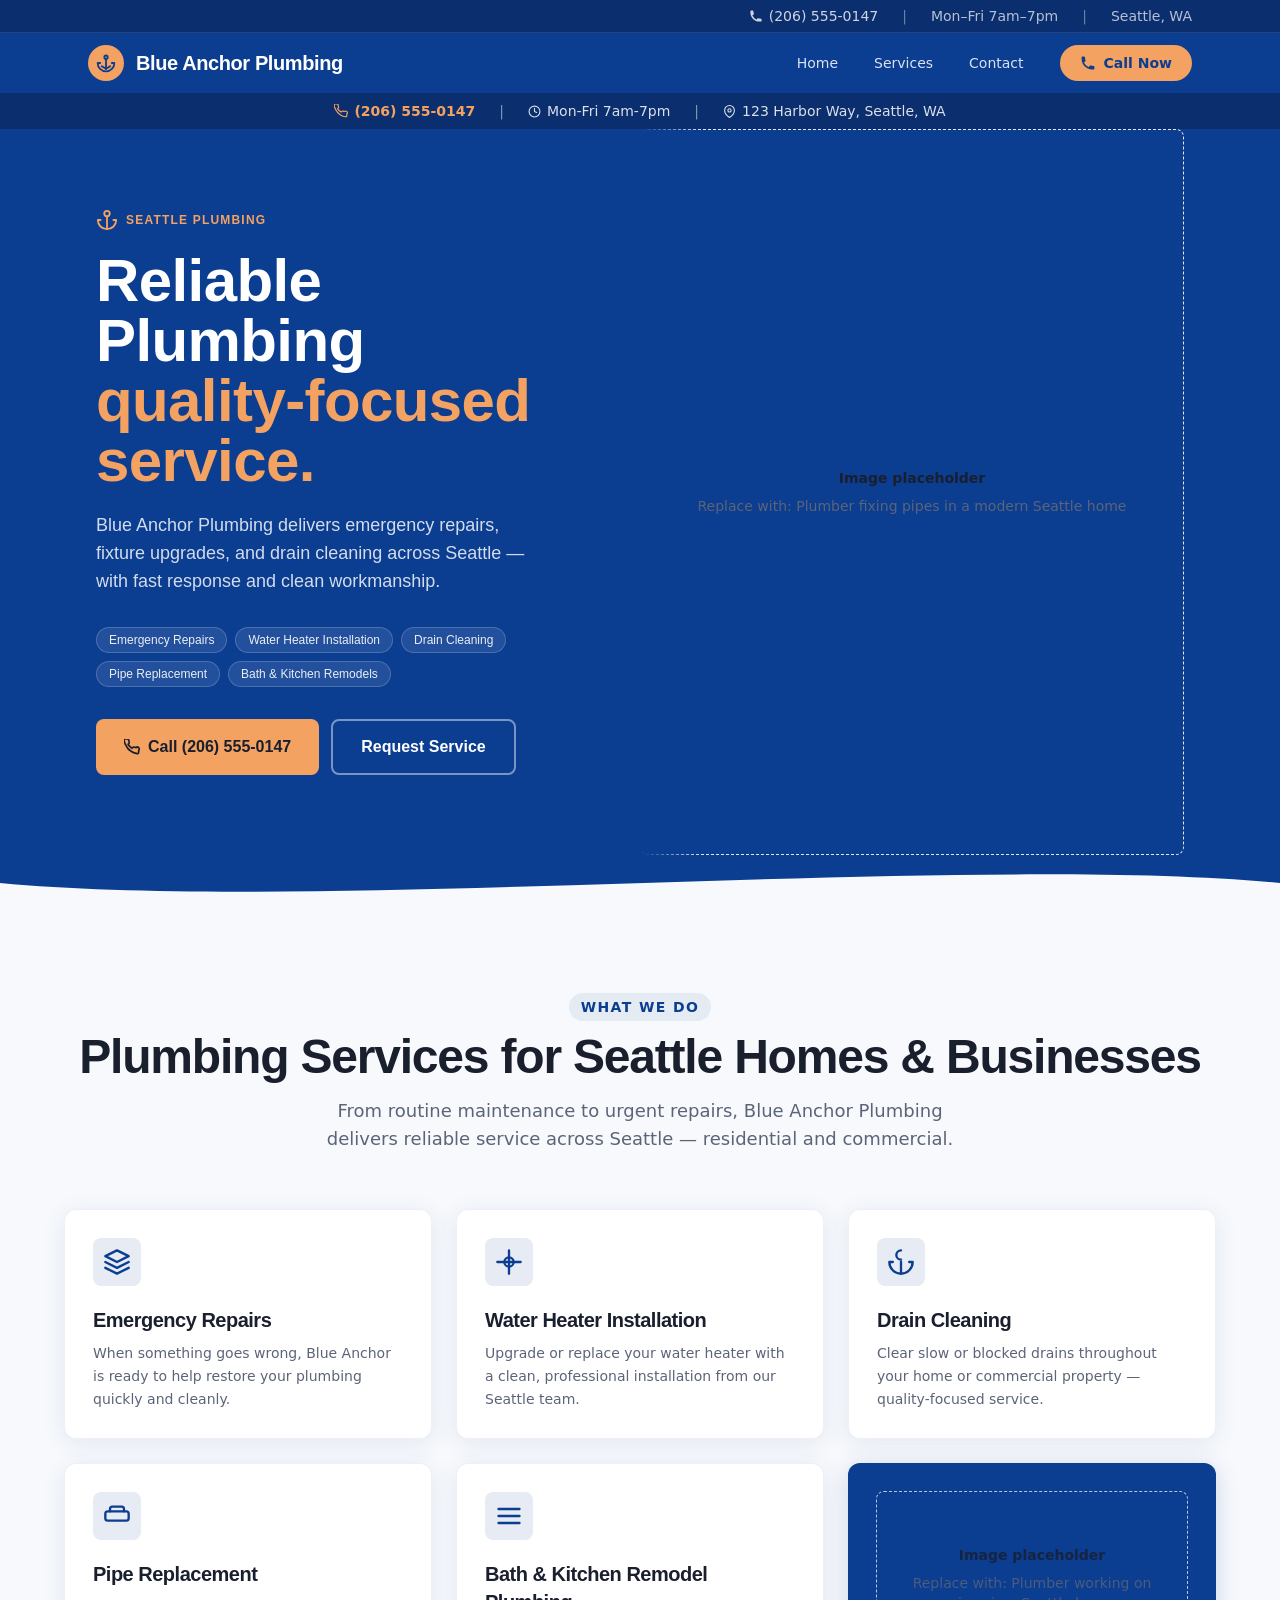
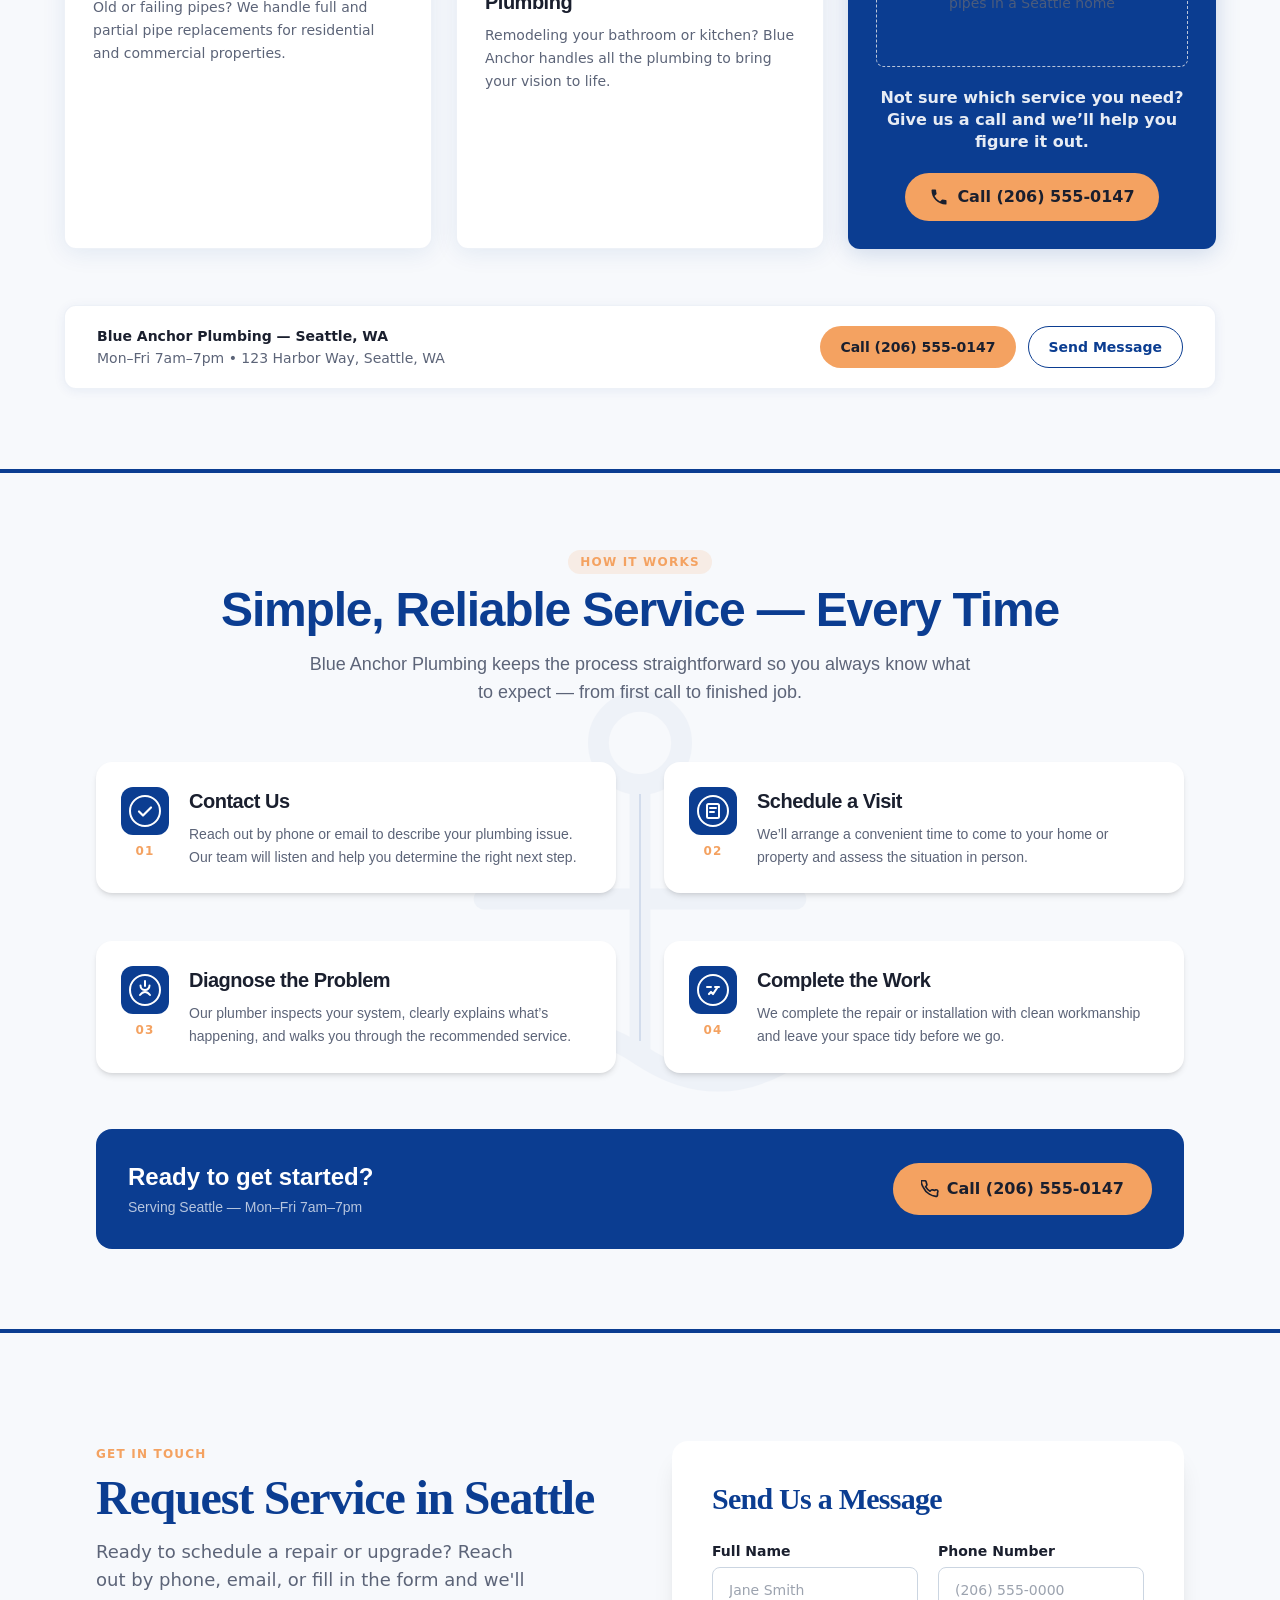
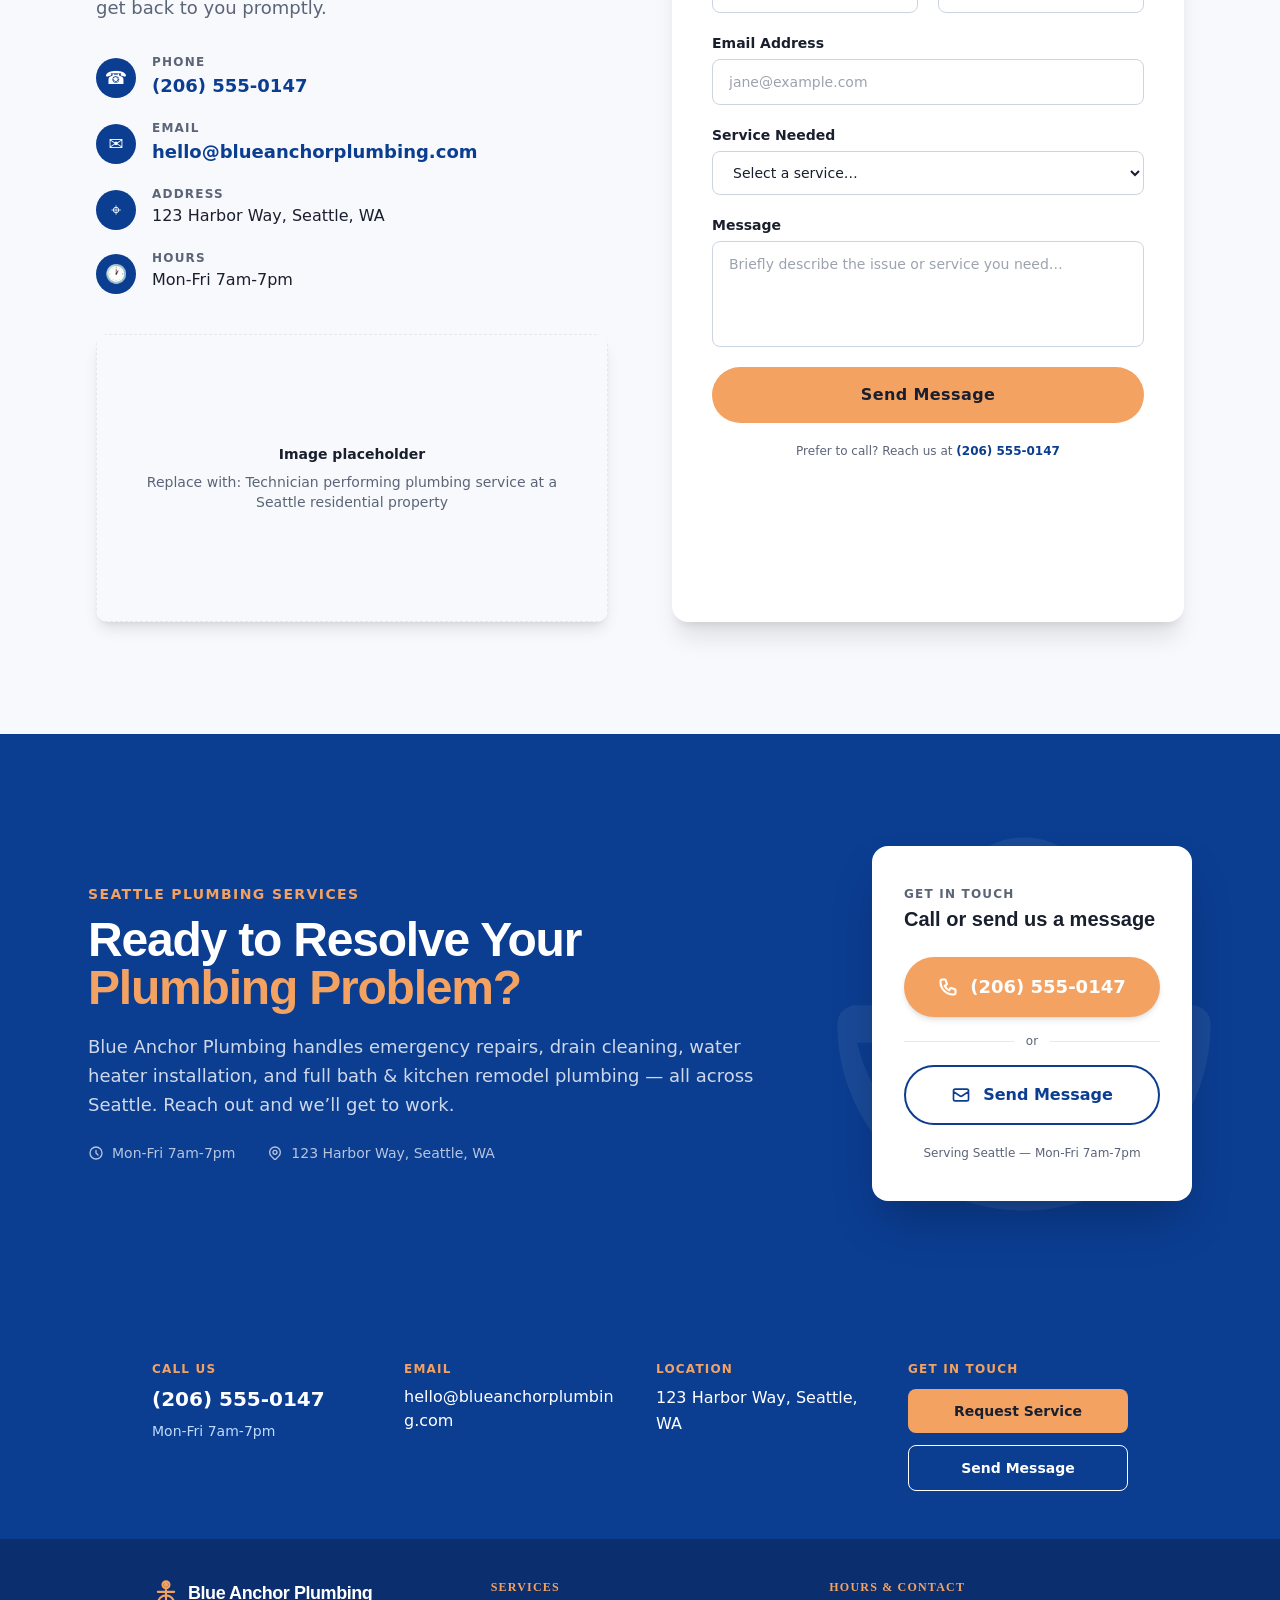
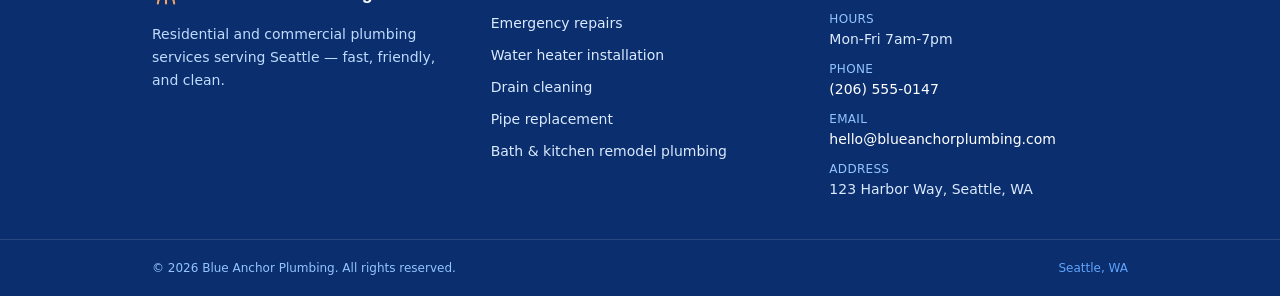
<file: index.html>
<!DOCTYPE html><!--aerfWTOx1jILrcp_gJIUy--><html lang="en"><head><meta charSet="utf-8"/><meta name="viewport" content="width=device-width, initial-scale=1"/><link rel="stylesheet" href="/_next/static/css/ddbf26f343662871.css" data-precedence="next"/><link rel="preload" as="script" fetchPriority="low" href="/_next/static/chunks/webpack-4a462cecab786e93.js"/><script src="/_next/static/chunks/4bd1b696-c023c6e3521b1417.js" async=""></script><script src="/_next/static/chunks/255-accac642d004afa9.js" async=""></script><script src="/_next/static/chunks/main-app-e6977741c56e7a6c.js" async=""></script><script src="/_next/static/chunks/app/page-55bf85c2dee4e39f.js" async=""></script><title>Blue Anchor Plumbing | Plumbing</title><meta name="description" content="Trusted residential and commercial plumbing services serving Seattle with fast, friendly repairs and upgrades."/><link rel="canonical" href="https://www.blueanchorplumbing.com/"/><meta property="og:title" content="Blue Anchor Plumbing | Plumbing"/><meta property="og:description" content="Trusted residential and commercial plumbing services serving Seattle with fast, friendly repairs and upgrades."/><meta property="og:url" content="https://www.blueanchorplumbing.com/"/><meta property="og:type" content="website"/><meta name="twitter:card" content="summary_large_image"/><meta name="twitter:title" content="Blue Anchor Plumbing | Plumbing"/><meta name="twitter:description" content="Trusted residential and commercial plumbing services serving Seattle with fast, friendly repairs and upgrades."/><script type="application/ld+json">{"@context":"https://schema.org","@type":"LocalBusiness","name":"Blue Anchor Plumbing","description":"Trusted residential and commercial plumbing services serving Seattle with fast, friendly repairs and upgrades.","url":"https://www.blueanchorplumbing.com","telephone":"(206) 555-0147","email":"hello@blueanchorplumbing.com","address":{"@type":"PostalAddress","streetAddress":"123 Harbor Way, Seattle, WA"},"openingHours":"Mon-Fri 7am-7pm","hasOfferCatalog":{"@type":"OfferCatalog","name":"Services","itemListElement":[{"@type":"Offer","itemOffered":{"@type":"Service","name":"Emergency repairs"}},{"@type":"Offer","itemOffered":{"@type":"Service","name":"Water heater installation"}},{"@type":"Offer","itemOffered":{"@type":"Service","name":"Drain cleaning"}},{"@type":"Offer","itemOffered":{"@type":"Service","name":"Pipe replacement"}},{"@type":"Offer","itemOffered":{"@type":"Service","name":"Bath & kitchen remodel plumbing"}}]}}</script><script src="/_next/static/chunks/polyfills-42372ed130431b0a.js" noModule=""></script></head><body style="--color-primary:#0B3D91;--color-secondary:#0A2E6E;--color-accent:#F4A261;--color-background:#F7F9FC;--color-surface:#FFFFFF;--color-text:#1A1F2E;--color-muted:#5C6478;--font-heading:&quot;Barlow Condensed&quot;, Georgia, serif;--font-body:Inter, ui-sans-serif, system-ui, sans-serif;--text-hero:clamp(2.5rem, 5vw, 3.5rem);--text-h1:clamp(2rem, 3.5vw, 2.75rem);--text-h2:clamp(1.5rem, 2.5vw, 1.875rem);--text-body:1.0625rem;--text-small:0.9375rem;--section-gap:5rem;--container-max:72rem;--spacing-section:5rem;--spacing-container:72rem;--radius:0.5rem;--shadow:0 4px 8px rgb(20 33 43 / 0.08), 0 12px 28px rgb(20 33 43 / 0.1);--motion-duration:200ms;--motion-ease:cubic-bezier(0.22, 1, 0.36, 1);--card-style:elevated;--button-style:rounded"><div hidden=""><!--$--><!--/$--></div><a href="#main-content" class="sr-only focus:not-sr-only focus:absolute focus:left-4 focus:top-4 focus:z-50 focus:rounded-brand focus:bg-primary focus:px-4 focus:py-2 focus:text-white">Skip to main content</a><a href="#main-content" class="sr-only focus:not-sr-only focus:absolute focus:left-4 focus:top-4 focus:z-50 focus:rounded-brand focus:bg-primary focus:px-4 focus:py-2 focus:text-white">Skip to main content</a><header role="banner" class="sticky top-0 z-50 w-full" style="background:#0B3D91"><div class="hidden md:block text-sm py-1.5 border-b border-white/10" style="background:#0A2E6E"><div class="mx-auto flex items-center justify-end gap-6 px-6" style="max-width:72rem"><a href="tel:2065550147" class="flex items-center gap-1.5 text-white/80 hover:text-white transition-colors" aria-label="Call us at (206) 555-0147"><svg aria-hidden="true" class="w-3.5 h-3.5 flex-shrink-0" fill="currentColor" viewBox="0 0 20 20"><path d="M2 3a1 1 0 011-1h2.153a1 1 0 01.986.836l.74 4.435a1 1 0 01-.54 1.06l-1.548.773a11.037 11.037 0 006.105 6.105l.774-1.548a1 1 0 011.059-.54l4.435.74a1 1 0 01.836.986V17a1 1 0 01-1 1h-2C7.82 18 2 12.18 2 5V3z"></path></svg><span>(206) 555-0147</span></a><span class="text-white/40" aria-hidden="true">|</span><span class="text-white/70">Mon–Fri 7am–7pm</span><span class="text-white/40" aria-hidden="true">|</span><span class="text-white/70">Seattle, WA</span></div></div><div class="mx-auto flex items-center justify-between px-6 py-3" style="max-width:72rem"><a href="/" class="flex items-center gap-3 focus:outline-none focus-visible:ring-2 focus-visible:ring-offset-2 rounded" style="outline-color:#F4A261" aria-label="Blue Anchor Plumbing — Home"><span aria-hidden="true" class="flex items-center justify-center w-9 h-9 rounded-full" style="background:#F4A261"><svg class="w-5 h-5" viewBox="0 0 24 24" fill="none" stroke="#0B3D91" stroke-width="2.2" stroke-linecap="round" stroke-linejoin="round" aria-hidden="true"><circle cx="12" cy="5" r="2"></circle><line x1="12" y1="7" x2="12" y2="19"></line><path d="M5 12H2a10 10 0 0020 0h-3"></path><line x1="12" y1="19" x2="7" y2="16"></line><line x1="12" y1="19" x2="17" y2="16"></line></svg></span><span class="font-bold tracking-tight leading-tight" style="font-family:&#x27;Barlow Condensed&#x27;, sans-serif"><span class="text-white text-xl">Blue Anchor Plumbing</span></span></a><nav aria-label="Primary navigation" class="hidden md:flex items-center gap-1"><a href="/" class="px-4 py-2 rounded text-sm font-medium text-white/85 hover:text-white hover:bg-white/10 transition-colors focus:outline-none focus-visible:ring-2 focus-visible:ring-white/60">Home</a><a href="/services" class="px-4 py-2 rounded text-sm font-medium text-white/85 hover:text-white hover:bg-white/10 transition-colors focus:outline-none focus-visible:ring-2 focus-visible:ring-white/60">Services</a><a href="#contact" class="px-4 py-2 rounded text-sm font-medium text-white/85 hover:text-white hover:bg-white/10 transition-colors focus:outline-none focus-visible:ring-2 focus-visible:ring-white/60">Contact</a><a href="tel:2065550147" class="ml-4 inline-flex items-center gap-2 px-5 py-2 rounded-full text-sm font-semibold transition-colors focus:outline-none focus-visible:ring-2 focus-visible:ring-offset-2" style="background:#F4A261;color:#0B3D91;outline-color:#F4A261" aria-label="Call Blue Anchor Plumbing at (206) 555-0147"><svg aria-hidden="true" class="w-4 h-4 flex-shrink-0" fill="currentColor" viewBox="0 0 20 20"><path d="M2 3a1 1 0 011-1h2.153a1 1 0 01.986.836l.74 4.435a1 1 0 01-.54 1.06l-1.548.773a11.037 11.037 0 006.105 6.105l.774-1.548a1 1 0 011.059-.54l4.435.74a1 1 0 01.836.986V17a1 1 0 01-1 1h-2C7.82 18 2 12.18 2 5V3z"></path></svg>Call Now</a></nav><div class="flex md:hidden items-center gap-3"><a href="tel:2065550147" class="flex items-center justify-center w-10 h-10 rounded-full focus:outline-none focus-visible:ring-2 focus-visible:ring-white/60" style="background:#F4A261" aria-label="Call us at (206) 555-0147"><svg aria-hidden="true" class="w-5 h-5" fill="#0B3D91" viewBox="0 0 20 20"><path d="M2 3a1 1 0 011-1h2.153a1 1 0 01.986.836l.74 4.435a1 1 0 01-.54 1.06l-1.548.773a11.037 11.037 0 006.105 6.105l.774-1.548a1 1 0 011.059-.54l4.435.74a1 1 0 01.836.986V17a1 1 0 01-1 1h-2C7.82 18 2 12.18 2 5V3z"></path></svg></a></div></div><nav aria-label="Mobile navigation" class="md:hidden flex items-center justify-around border-t border-white/10 py-2 px-4" style="background:#0A2E6E"><a href="/" class="flex-1 text-center text-xs font-medium text-white/80 hover:text-white py-1 transition-colors focus:outline-none focus-visible:ring-2 focus-visible:ring-white/50 rounded">Home</a><a href="/services" class="flex-1 text-center text-xs font-medium text-white/80 hover:text-white py-1 transition-colors focus:outline-none focus-visible:ring-2 focus-visible:ring-white/50 rounded">Services</a><a href="#contact" class="flex-1 text-center text-xs font-medium text-white/80 hover:text-white py-1 transition-colors focus:outline-none focus-visible:ring-2 focus-visible:ring-white/50 rounded">Contact</a></nav></header><a href="tel:2065550147" class="fixed bottom-4 right-4 z-40 inline-flex items-center gap-2 rounded-full bg-primary px-5 py-3 text-sm font-bold text-white shadow-brand md:hidden" aria-label="Call Blue Anchor Plumbing at (206) 555-0147">Call Now</a><main id="main-content"><a href="#main-content" class="sr-only focus:not-sr-only focus:absolute focus:left-4 focus:top-4 focus:z-50 focus:rounded-brand focus:bg-primary focus:px-4 focus:py-2 focus:text-white">Skip to main content</a><div class="w-full text-sm py-2 px-4 flex flex-wrap items-center justify-center gap-x-6 gap-y-1" style="background:#0A2E6E;color:#FFFFFF" aria-label="Contact information"><a href="tel:2065550147" class="flex items-center gap-1.5 font-semibold hover:underline focus:outline-none focus:underline" style="color:#F4A261" aria-label="Call us at (206) 555-0147"><svg aria-hidden="true" width="14" height="14" viewBox="0 0 24 24" fill="none" stroke="currentColor" stroke-width="2" stroke-linecap="round" stroke-linejoin="round"><path d="M22 16.92v3a2 2 0 01-2.18 2 19.79 19.79 0 01-8.63-3.07A19.5 19.5 0 013.07 9.81 19.79 19.79 0 01.07 1.18 2 2 0 012.07 0h3a2 2 0 012 1.72c.127.96.361 1.903.7 2.81a2 2 0 01-.45 2.11L6.09 7.91a16 16 0 006 6l1.27-1.27a2 2 0 012.11-.45c.907.339 1.85.573 2.81.7A2 2 0 0122 16.92z"></path></svg>(206) 555-0147</a><span class="hidden sm:inline" style="color:rgba(255,255,255,0.5)">|</span><span class="flex items-center gap-1.5" style="color:rgba(255,255,255,0.85)"><svg aria-hidden="true" width="13" height="13" viewBox="0 0 24 24" fill="none" stroke="currentColor" stroke-width="2" stroke-linecap="round" stroke-linejoin="round"><circle cx="12" cy="12" r="10"></circle><polyline points="12 6 12 12 16 14"></polyline></svg>Mon-Fri 7am-7pm</span><span class="hidden sm:inline" style="color:rgba(255,255,255,0.5)">|</span><span class="flex items-center gap-1.5" style="color:rgba(255,255,255,0.85)"><svg aria-hidden="true" width="13" height="13" viewBox="0 0 24 24" fill="none" stroke="currentColor" stroke-width="2" stroke-linecap="round" stroke-linejoin="round"><path d="M21 10c0 7-9 13-9 13S3 17 3 10a9 9 0 0118 0z"></path><circle cx="12" cy="10" r="3"></circle></svg>123 Harbor Way, Seattle, WA</span></div><section id="main-content" aria-label="Blue Anchor Plumbing — Hero" class="relative w-full overflow-hidden" style="background:#0B3D91"><div class="max-w-[72rem] mx-auto px-4 sm:px-6 lg:px-8"><div class="grid grid-cols-1 lg:grid-cols-2 gap-0 min-h-[560px] lg:min-h-[640px]"><div class="flex flex-col justify-center py-16 lg:py-20 pr-0 lg:pr-12"><div class="reveal"><div class="flex items-center gap-2 mb-5"><svg aria-hidden="true" width="22" height="22" viewBox="0 0 24 24" fill="none" stroke="#F4A261" stroke-width="2" stroke-linecap="round" stroke-linejoin="round"><circle cx="12" cy="5" r="3"></circle><line x1="12" y1="22" x2="12" y2="8"></line><path d="M5 12H2a10 10 0 0020 0h-3"></path></svg><span class="text-xs font-semibold uppercase tracking-widest" style="color:#F4A261;font-family:Inter, sans-serif">Seattle Plumbing</span></div></div><div class="reveal"><h1 class="text-4xl sm:text-5xl xl:text-6xl font-extrabold leading-tight mb-5" style="font-family:Barlow Condensed, sans-serif;color:#FFFFFF;letter-spacing:-0.01em">Reliable Plumbing<br/><span style="color:#F4A261">quality-focused service.</span></h1></div><div class="reveal"><p class="text-base sm:text-lg leading-relaxed mb-8 max-w-md" style="color:rgba(255,255,255,0.82);font-family:Inter, sans-serif">Blue Anchor Plumbing delivers emergency repairs, fixture upgrades, and drain cleaning across Seattle — with fast response and clean workmanship.</p></div><div class="reveal"><ul class="flex flex-wrap gap-2 mb-8" aria-label="Services offered"><li class="text-xs font-medium px-3 py-1 rounded-full" style="background:rgba(255,255,255,0.1);color:rgba(255,255,255,0.9);border:1px solid rgba(255,255,255,0.18);font-family:Inter, sans-serif">Emergency Repairs</li><li class="text-xs font-medium px-3 py-1 rounded-full" style="background:rgba(255,255,255,0.1);color:rgba(255,255,255,0.9);border:1px solid rgba(255,255,255,0.18);font-family:Inter, sans-serif">Water Heater Installation</li><li class="text-xs font-medium px-3 py-1 rounded-full" style="background:rgba(255,255,255,0.1);color:rgba(255,255,255,0.9);border:1px solid rgba(255,255,255,0.18);font-family:Inter, sans-serif">Drain Cleaning</li><li class="text-xs font-medium px-3 py-1 rounded-full" style="background:rgba(255,255,255,0.1);color:rgba(255,255,255,0.9);border:1px solid rgba(255,255,255,0.18);font-family:Inter, sans-serif">Pipe Replacement</li><li class="text-xs font-medium px-3 py-1 rounded-full" style="background:rgba(255,255,255,0.1);color:rgba(255,255,255,0.9);border:1px solid rgba(255,255,255,0.18);font-family:Inter, sans-serif">Bath &amp; Kitchen Remodels</li></ul></div><div class="reveal"><div class="flex flex-col sm:flex-row gap-3"><a href="tel:2065550147" class="inline-flex items-center justify-center gap-2 px-7 py-3.5 rounded-lg font-bold text-base transition-opacity hover:opacity-90 focus:outline-none focus:ring-2 focus:ring-offset-2" style="background:#F4A261;color:#1A1F2E;font-family:Inter, sans-serif" aria-label="Call Blue Anchor Plumbing at (206) 555-0147"><svg aria-hidden="true" width="16" height="16" viewBox="0 0 24 24" fill="none" stroke="currentColor" stroke-width="2.5" stroke-linecap="round" stroke-linejoin="round"><path d="M22 16.92v3a2 2 0 01-2.18 2 19.79 19.79 0 01-8.63-3.07A19.5 19.5 0 013.07 9.81 19.79 19.79 0 01.07 1.18 2 2 0 012.07 0h3a2 2 0 012 1.72c.127.96.361 1.903.7 2.81a2 2 0 01-.45 2.11L6.09 7.91a16 16 0 006 6l1.27-1.27a2 2 0 012.11-.45c.907.339 1.85.573 2.81.7A2 2 0 0122 16.92z"></path></svg>Call <!-- -->(206) 555-0147</a><a href="#contact" class="inline-flex items-center justify-center gap-2 px-7 py-3.5 rounded-lg font-semibold text-base transition-opacity hover:opacity-90 focus:outline-none focus:ring-2 focus:ring-offset-2" style="background:transparent;color:#FFFFFF;border:2px solid rgba(255,255,255,0.45);font-family:Inter, sans-serif">Request Service</a></div></div></div><div class="relative hidden lg:flex items-stretch"><div class="absolute inset-y-0 left-0 w-16 z-10" style="background:linear-gradient(to right, #0B3D91, transparent)" aria-hidden="true"></div><div class="w-full h-full min-h-[560px]"><div class="flex items-center justify-center border border-dashed border-muted/40 bg-gradient-to-br from-primary/15 to-accent/10 p-6 text-center w-full h-full object-cover" style="aspect-ratio:720 / 640;border-radius:var(--radius)" role="img" aria-label="Plumber fixing pipes in a modern Seattle home"><div><p class="text-sm font-semibold text-foreground">Image placeholder</p><p class="mt-2 text-sm text-muted">Replace with: <!-- -->Plumber fixing pipes in a modern Seattle home</p></div></div></div></div></div></div><div class="block lg:hidden w-full" aria-hidden="true"><div class="flex items-center justify-center border border-dashed border-muted/40 bg-gradient-to-br from-primary/15 to-accent/10 p-6 text-center w-full" style="aspect-ratio:16 / 7;border-radius:var(--radius)" role="img" aria-label="Plumber at work in a residential kitchen or bathroom"><div><p class="text-sm font-semibold text-foreground">Image placeholder</p><p class="mt-2 text-sm text-muted">Replace with: <!-- -->Plumber at work in a residential kitchen or bathroom</p></div></div></div><div aria-hidden="true" class="w-full overflow-hidden leading-none" style="margin-top:-2px"><svg viewBox="0 0 1440 60" xmlns="http://www.w3.org/2000/svg" preserveAspectRatio="none" class="w-full block" height="60"><path d="M0,30 C360,60 1080,0 1440,30 L1440,60 L0,60 Z" fill="#F7F9FC"></path></svg></div></section><a href="tel:2065550147" class="fixed bottom-4 right-4 z-40 inline-flex items-center gap-2 rounded-full bg-primary px-5 py-3 text-sm font-bold text-white shadow-brand md:hidden" aria-label="Call Blue Anchor Plumbing at (206) 555-0147">Call Now</a><section id="services" aria-labelledby="services-heading" class="py-20 px-4" style="background:var(--color-background, #F7F9FC)"><div class="max-w-6xl mx-auto"><div class="reveal"><div class="text-center mb-14"><span class="inline-block text-sm font-semibold tracking-widest uppercase mb-3 px-3 py-1 rounded-full" style="background:rgba(11,61,145,0.08);color:var(--color-primary, #0B3D91)">What We Do</span><h2 id="services-heading" class="text-4xl md:text-5xl font-bold leading-tight mb-4" style="font-family:&#x27;Barlow Condensed&#x27;, sans-serif;color:var(--color-text, #1A1F2E)">Plumbing Services for Seattle Homes &amp; Businesses</h2><p class="max-w-2xl mx-auto text-base md:text-lg" style="color:var(--color-muted, #5C6478)">From routine maintenance to urgent repairs, Blue Anchor Plumbing delivers reliable service across Seattle — residential and commercial.</p></div></div><ul class="grid grid-cols-1 sm:grid-cols-2 lg:grid-cols-3 gap-6 list-none p-0" role="list"><div class="reveal"><li class="flex flex-col rounded-xl p-7 h-full" style="background:var(--color-surface, #FFFFFF);box-shadow:0 4px 24px 0 rgba(11,61,145,0.09);border:1px solid rgba(11,61,145,0.07)"><div class="flex items-center justify-center w-12 h-12 rounded-lg mb-5 flex-shrink-0" style="background:rgba(11,61,145,0.10);color:var(--color-primary, #0B3D91)" aria-hidden="true"><svg aria-hidden="true" focusable="false" xmlns="http://www.w3.org/2000/svg" viewBox="0 0 24 24" fill="none" stroke="currentColor" stroke-width="2" stroke-linecap="round" stroke-linejoin="round" class="w-7 h-7"><path d="M12 2L2 7l10 5 10-5-10-5z"></path><path d="M2 17l10 5 10-5"></path><path d="M2 12l10 5 10-5"></path></svg></div><h3 class="text-xl font-bold mb-2" style="font-family:&#x27;Barlow Condensed&#x27;, sans-serif;color:var(--color-text, #1A1F2E)">Emergency Repairs</h3><p class="text-sm leading-relaxed flex-grow" style="color:var(--color-muted, #5C6478)">When something goes wrong, Blue Anchor is ready to help restore your plumbing quickly and cleanly.</p></li></div><div class="reveal"><li class="flex flex-col rounded-xl p-7 h-full" style="background:var(--color-surface, #FFFFFF);box-shadow:0 4px 24px 0 rgba(11,61,145,0.09);border:1px solid rgba(11,61,145,0.07)"><div class="flex items-center justify-center w-12 h-12 rounded-lg mb-5 flex-shrink-0" style="background:rgba(11,61,145,0.10);color:var(--color-primary, #0B3D91)" aria-hidden="true"><svg aria-hidden="true" focusable="false" xmlns="http://www.w3.org/2000/svg" viewBox="0 0 24 24" fill="none" stroke="currentColor" stroke-width="2" stroke-linecap="round" stroke-linejoin="round" class="w-7 h-7"><path d="M12 2v20M2 12h20"></path><circle cx="12" cy="12" r="4"></circle></svg></div><h3 class="text-xl font-bold mb-2" style="font-family:&#x27;Barlow Condensed&#x27;, sans-serif;color:var(--color-text, #1A1F2E)">Water Heater Installation</h3><p class="text-sm leading-relaxed flex-grow" style="color:var(--color-muted, #5C6478)">Upgrade or replace your water heater with a clean, professional installation from our Seattle team.</p></li></div><div class="reveal"><li class="flex flex-col rounded-xl p-7 h-full" style="background:var(--color-surface, #FFFFFF);box-shadow:0 4px 24px 0 rgba(11,61,145,0.09);border:1px solid rgba(11,61,145,0.07)"><div class="flex items-center justify-center w-12 h-12 rounded-lg mb-5 flex-shrink-0" style="background:rgba(11,61,145,0.10);color:var(--color-primary, #0B3D91)" aria-hidden="true"><svg aria-hidden="true" focusable="false" xmlns="http://www.w3.org/2000/svg" viewBox="0 0 24 24" fill="none" stroke="currentColor" stroke-width="2" stroke-linecap="round" stroke-linejoin="round" class="w-7 h-7"><path d="M12 22V12"></path><path d="M5 12H2a10 10 0 0020 0h-3"></path><path d="M12 2a4 4 0 000 8"></path></svg></div><h3 class="text-xl font-bold mb-2" style="font-family:&#x27;Barlow Condensed&#x27;, sans-serif;color:var(--color-text, #1A1F2E)">Drain Cleaning</h3><p class="text-sm leading-relaxed flex-grow" style="color:var(--color-muted, #5C6478)">Clear slow or blocked drains throughout your home or commercial property — quality-focused service.</p></li></div><div class="reveal"><li class="flex flex-col rounded-xl p-7 h-full" style="background:var(--color-surface, #FFFFFF);box-shadow:0 4px 24px 0 rgba(11,61,145,0.09);border:1px solid rgba(11,61,145,0.07)"><div class="flex items-center justify-center w-12 h-12 rounded-lg mb-5 flex-shrink-0" style="background:rgba(11,61,145,0.10);color:var(--color-primary, #0B3D91)" aria-hidden="true"><svg aria-hidden="true" focusable="false" xmlns="http://www.w3.org/2000/svg" viewBox="0 0 24 24" fill="none" stroke="currentColor" stroke-width="2" stroke-linecap="round" stroke-linejoin="round" class="w-7 h-7"><rect x="2" y="8" width="20" height="8" rx="2"></rect><path d="M6 8V6a2 2 0 012-2h8a2 2 0 012 2v2"></path></svg></div><h3 class="text-xl font-bold mb-2" style="font-family:&#x27;Barlow Condensed&#x27;, sans-serif;color:var(--color-text, #1A1F2E)">Pipe Replacement</h3><p class="text-sm leading-relaxed flex-grow" style="color:var(--color-muted, #5C6478)">Old or failing pipes? We handle full and partial pipe replacements for residential and commercial properties.</p></li></div><div class="reveal"><li class="flex flex-col rounded-xl p-7 h-full" style="background:var(--color-surface, #FFFFFF);box-shadow:0 4px 24px 0 rgba(11,61,145,0.09);border:1px solid rgba(11,61,145,0.07)"><div class="flex items-center justify-center w-12 h-12 rounded-lg mb-5 flex-shrink-0" style="background:rgba(11,61,145,0.10);color:var(--color-primary, #0B3D91)" aria-hidden="true"><svg aria-hidden="true" focusable="false" xmlns="http://www.w3.org/2000/svg" viewBox="0 0 24 24" fill="none" stroke="currentColor" stroke-width="2" stroke-linecap="round" stroke-linejoin="round" class="w-7 h-7"><path d="M3 12h18"></path><path d="M3 6h18"></path><path d="M3 18h18"></path></svg></div><h3 class="text-xl font-bold mb-2" style="font-family:&#x27;Barlow Condensed&#x27;, sans-serif;color:var(--color-text, #1A1F2E)">Bath &amp; Kitchen Remodel Plumbing</h3><p class="text-sm leading-relaxed flex-grow" style="color:var(--color-muted, #5C6478)">Remodeling your bathroom or kitchen? Blue Anchor handles all the plumbing to bring your vision to life.</p></li></div><div class="reveal"><li class="flex flex-col items-center justify-center rounded-xl p-7 h-full text-center" style="background:var(--color-primary, #0B3D91);box-shadow:0 4px 24px 0 rgba(11,61,145,0.18)"><div class="flex items-center justify-center border border-dashed border-muted/40 bg-gradient-to-br from-primary/15 to-accent/10 p-6 text-center w-full rounded-lg mb-5 object-cover opacity-80" style="aspect-ratio:320 / 180;border-radius:var(--radius)" role="img" aria-label="Plumber working on pipes in a Seattle home"><div><p class="text-sm font-semibold text-foreground">Image placeholder</p><p class="mt-2 text-sm text-muted">Replace with: <!-- -->Plumber working on pipes in a Seattle home</p></div></div><p class="text-base font-semibold mb-5 leading-snug" style="color:rgba(255,255,255,0.9)">Not sure which service you need? Give us a call and we’ll help you figure it out.</p><a href="tel:2065550147" class="inline-flex items-center gap-2 font-bold text-base px-6 py-3 rounded-full transition-opacity hover:opacity-90 focus-visible:outline focus-visible:outline-2 focus-visible:outline-offset-2" style="background:var(--color-accent, #F4A261);color:#1A1F2E;outline-color:var(--color-accent, #F4A261)" aria-label="Call Blue Anchor Plumbing at (206) 555-0147"><svg aria-hidden="true" focusable="false" xmlns="http://www.w3.org/2000/svg" viewBox="0 0 24 24" fill="currentColor" class="w-5 h-5"><path d="M6.62 10.79a15.05 15.05 0 006.59 6.59l2.2-2.2a1 1 0 011.01-.24 11.5 11.5 0 003.6.57 1 1 0 011 1V20a1 1 0 01-1 1A17 17 0 013 4a1 1 0 011-1h3.5a1 1 0 011 1 11.5 11.5 0 00.57 3.6 1 1 0 01-.24 1.01l-2.21 2.18z"></path></svg>Call <!-- -->(206) 555-0147</a></li></div></ul><div class="reveal"><div class="mt-14 flex flex-col sm:flex-row items-center justify-between gap-4 rounded-xl px-8 py-5" style="background:var(--color-surface, #FFFFFF);box-shadow:0 2px 12px 0 rgba(11,61,145,0.07);border:1px solid rgba(11,61,145,0.07)"><div><p class="text-sm font-semibold mb-0.5" style="color:var(--color-text, #1A1F2E)">Blue Anchor Plumbing — Seattle, WA</p><p class="text-sm" style="color:var(--color-muted, #5C6478)">Mon–Fri 7am–7pm • 123 Harbor Way, Seattle, WA</p></div><div class="flex flex-wrap gap-3"><a href="tel:2065550147" class="inline-flex items-center gap-2 text-sm font-semibold px-5 py-2.5 rounded-full transition-opacity hover:opacity-90 focus-visible:outline focus-visible:outline-2 focus-visible:outline-offset-2" style="background:var(--color-accent, #F4A261);color:#1A1F2E;outline-color:var(--color-accent, #F4A261)" aria-label="Call Blue Anchor Plumbing at (206) 555-0147">Call <!-- -->(206) 555-0147</a><a href="mailto:hello@blueanchorplumbing.com" class="inline-flex items-center gap-2 text-sm font-semibold px-5 py-2.5 rounded-full border transition-opacity hover:opacity-80 focus-visible:outline focus-visible:outline-2 focus-visible:outline-offset-2" style="border-color:var(--color-primary, #0B3D91);color:var(--color-primary, #0B3D91);outline-color:var(--color-primary, #0B3D91)">Send Message</a></div></div></div></div></section><section aria-labelledby="trust-process-heading" class="relative py-20 overflow-hidden" style="background:var(--color-background, #F7F9FC)"><div class="absolute top-0 left-0 right-0 h-1" style="background:var(--color-primary, #0B3D91)" aria-hidden="true"></div><div class="absolute inset-0 flex items-center justify-center pointer-events-none select-none" aria-hidden="true"><svg width="520" height="520" viewBox="0 0 100 100" fill="none" xmlns="http://www.w3.org/2000/svg" class="opacity-[0.03]"><circle cx="50" cy="20" r="8" stroke="#0B3D91" stroke-width="4"></circle><line x1="50" y1="28" x2="50" y2="80" stroke="#0B3D91" stroke-width="4" stroke-linecap="round"></line><line x1="20" y1="50" x2="80" y2="50" stroke="#0B3D91" stroke-width="4" stroke-linecap="round"></line><path d="M20 80 Q35 70 50 80 Q65 90 80 80" stroke="#0B3D91" stroke-width="4" stroke-linecap="round" fill="none"></path></svg></div><div class="relative mx-auto px-4 sm:px-6 lg:px-8" style="max-width:72rem"><div class="reveal"><div class="text-center mb-14"><span class="inline-block text-xs font-semibold tracking-widest uppercase mb-3 px-3 py-1 rounded-full" style="background:rgba(244,162,97,0.15);color:var(--color-accent, #F4A261)">How It Works</span><h2 id="trust-process-heading" class="text-4xl sm:text-5xl font-extrabold leading-tight mb-4" style="font-family:&#x27;Barlow Condensed&#x27;, sans-serif;color:var(--color-primary, #0B3D91)">Simple, Reliable Service — Every Time</h2><p class="max-w-2xl mx-auto text-base sm:text-lg" style="color:var(--color-muted, #5C6478);font-family:&#x27;Inter&#x27;, sans-serif">Blue Anchor Plumbing keeps the process straightforward so you always know what to expect — from first call to finished job.</p></div></div><ol class="relative" aria-label="Service process steps"><div class="hidden lg:block absolute left-1/2 top-8 bottom-8 w-0.5 -translate-x-1/2" style="background:var(--color-primary, #0B3D91);opacity:0.12" aria-hidden="true"></div><div class="grid grid-cols-1 lg:grid-cols-2 gap-8 lg:gap-12"><div class="reveal"><li class="relative flex gap-5 items-start bg-white rounded-2xl p-6 shadow-md border border-transparent hover:border-[#0B3D91]/10 transition-colors"><div class="flex-shrink-0 flex flex-col items-center gap-2" aria-hidden="true"><span class="flex items-center justify-center w-12 h-12 rounded-xl text-white" style="background:var(--color-primary, #0B3D91)"><svg aria-hidden="true" focusable="false" width="32" height="32" viewBox="0 0 32 32" fill="none" xmlns="http://www.w3.org/2000/svg"><circle cx="16" cy="16" r="15" stroke="currentColor" stroke-width="2"></circle><path d="M10 16.5l4 4 8-8" stroke="currentColor" stroke-width="2.2" stroke-linecap="round" stroke-linejoin="round"></path></svg></span><span class="text-xs font-bold tracking-widest" style="color:var(--color-accent, #F4A261)">01</span></div><div class="flex-1 min-w-0"><h3 class="text-xl font-bold mb-2" style="font-family:&#x27;Barlow Condensed&#x27;, sans-serif;color:var(--color-text, #1A1F2E)">Contact Us</h3><p class="text-sm leading-relaxed" style="color:var(--color-muted, #5C6478);font-family:&#x27;Inter&#x27;, sans-serif">Reach out by phone or email to describe your plumbing issue. Our team will listen and help you determine the right next step.</p></div></li></div><div class="reveal"><li class="relative flex gap-5 items-start bg-white rounded-2xl p-6 shadow-md border border-transparent hover:border-[#0B3D91]/10 transition-colors"><div class="flex-shrink-0 flex flex-col items-center gap-2" aria-hidden="true"><span class="flex items-center justify-center w-12 h-12 rounded-xl text-white" style="background:var(--color-primary, #0B3D91)"><svg aria-hidden="true" focusable="false" width="32" height="32" viewBox="0 0 32 32" fill="none" xmlns="http://www.w3.org/2000/svg"><circle cx="16" cy="16" r="15" stroke="currentColor" stroke-width="2"></circle><rect x="10" y="9" width="12" height="14" rx="1.5" stroke="currentColor" stroke-width="2"></rect><path d="M13 13h6M13 17h4" stroke="currentColor" stroke-width="2" stroke-linecap="round"></path></svg></span><span class="text-xs font-bold tracking-widest" style="color:var(--color-accent, #F4A261)">02</span></div><div class="flex-1 min-w-0"><h3 class="text-xl font-bold mb-2" style="font-family:&#x27;Barlow Condensed&#x27;, sans-serif;color:var(--color-text, #1A1F2E)">Schedule a Visit</h3><p class="text-sm leading-relaxed" style="color:var(--color-muted, #5C6478);font-family:&#x27;Inter&#x27;, sans-serif">We’ll arrange a convenient time to come to your home or property and assess the situation in person.</p></div></li></div><div class="reveal"><li class="relative flex gap-5 items-start bg-white rounded-2xl p-6 shadow-md border border-transparent hover:border-[#0B3D91]/10 transition-colors"><div class="flex-shrink-0 flex flex-col items-center gap-2" aria-hidden="true"><span class="flex items-center justify-center w-12 h-12 rounded-xl text-white" style="background:var(--color-primary, #0B3D91)"><svg aria-hidden="true" focusable="false" width="32" height="32" viewBox="0 0 32 32" fill="none" xmlns="http://www.w3.org/2000/svg"><circle cx="16" cy="16" r="15" stroke="currentColor" stroke-width="2"></circle><path d="M11 21c1.5-2 4-3 5-3s3.5 1 5 3" stroke="currentColor" stroke-width="2" stroke-linecap="round"></path><path d="M20.5 11.5a4.5 4.5 0 01-9 0" stroke="currentColor" stroke-width="2" stroke-linecap="round"></path><path d="M16 7v5" stroke="currentColor" stroke-width="2" stroke-linecap="round"></path></svg></span><span class="text-xs font-bold tracking-widest" style="color:var(--color-accent, #F4A261)">03</span></div><div class="flex-1 min-w-0"><h3 class="text-xl font-bold mb-2" style="font-family:&#x27;Barlow Condensed&#x27;, sans-serif;color:var(--color-text, #1A1F2E)">Diagnose the Problem</h3><p class="text-sm leading-relaxed" style="color:var(--color-muted, #5C6478);font-family:&#x27;Inter&#x27;, sans-serif">Our plumber inspects your system, clearly explains what’s happening, and walks you through the recommended service.</p></div></li></div><div class="reveal"><li class="relative flex gap-5 items-start bg-white rounded-2xl p-6 shadow-md border border-transparent hover:border-[#0B3D91]/10 transition-colors"><div class="flex-shrink-0 flex flex-col items-center gap-2" aria-hidden="true"><span class="flex items-center justify-center w-12 h-12 rounded-xl text-white" style="background:var(--color-primary, #0B3D91)"><svg aria-hidden="true" focusable="false" width="32" height="32" viewBox="0 0 32 32" fill="none" xmlns="http://www.w3.org/2000/svg"><circle cx="16" cy="16" r="15" stroke="currentColor" stroke-width="2"></circle><path d="M12 20l2-2 2 2 4-6" stroke="currentColor" stroke-width="2.2" stroke-linecap="round" stroke-linejoin="round"></path><path d="M10 13h4M18 13h4" stroke="currentColor" stroke-width="2" stroke-linecap="round"></path></svg></span><span class="text-xs font-bold tracking-widest" style="color:var(--color-accent, #F4A261)">04</span></div><div class="flex-1 min-w-0"><h3 class="text-xl font-bold mb-2" style="font-family:&#x27;Barlow Condensed&#x27;, sans-serif;color:var(--color-text, #1A1F2E)">Complete the Work</h3><p class="text-sm leading-relaxed" style="color:var(--color-muted, #5C6478);font-family:&#x27;Inter&#x27;, sans-serif">We complete the repair or installation with clean workmanship and leave your space tidy before we go.</p></div></li></div></div></ol><div class="reveal"><div class="mt-14 rounded-2xl flex flex-col sm:flex-row items-center justify-between gap-6 px-8 py-8" style="background:var(--color-primary, #0B3D91)"><div><p class="text-white text-2xl font-bold mb-1" style="font-family:&#x27;Barlow Condensed&#x27;, sans-serif">Ready to get started?</p><p class="text-white/70 text-sm" style="font-family:&#x27;Inter&#x27;, sans-serif">Serving Seattle — Mon–Fri 7am–7pm</p></div><a href="tel:2065550147" class="inline-flex items-center gap-2 font-bold text-base px-7 py-3.5 rounded-full transition-opacity hover:opacity-90 focus:outline-none focus-visible:ring-2 focus-visible:ring-offset-2" style="background:var(--color-accent, #F4A261);color:#1A1F2E;outline-color:var(--color-accent, #F4A261)" aria-label="Call Blue Anchor Plumbing at (206) 555-0147"><svg aria-hidden="true" focusable="false" width="18" height="18" viewBox="0 0 24 24" fill="none" stroke="currentColor" stroke-width="2.2" stroke-linecap="round" stroke-linejoin="round"><path d="M22 16.92v3a2 2 0 01-2.18 2 19.79 19.79 0 01-8.63-3.07A19.5 19.5 0 013.07 9.81a19.79 19.79 0 01-3.07-8.68A2 2 0 012 .97h3a2 2 0 012 1.72c.127.96.361 1.903.7 2.81a2 2 0 01-.45 2.11L6.09 8.91a16 16 0 006 6l1.27-1.27a2 2 0 012.11-.45c.907.339 1.85.573 2.81.7A2 2 0 0122 16.92z"></path></svg>Call <!-- -->(206) 555-0147</a></div></div></div></section><a href="#main-content" class="sr-only focus:not-sr-only focus:absolute focus:left-4 focus:top-4 focus:z-50 focus:rounded-brand focus:bg-primary focus:px-4 focus:py-2 focus:text-white">Skip to main content</a><section id="contact" aria-labelledby="contact-heading" class="relative w-full overflow-hidden" style="background:var(--color-background, #F7F9FC)"><div class="mx-auto max-w-[72rem] px-4 sm:px-6 lg:px-8 py-20 lg:py-28"><div class="grid grid-cols-1 lg:grid-cols-2 gap-12 lg:gap-16 items-stretch"><div class="reveal flex flex-col gap-8"><div><span class="inline-block text-xs font-semibold tracking-widest uppercase mb-3" style="color:var(--color-accent, #F4A261)">Get In Touch</span><h2 id="contact-heading" class="font-[&#x27;Barlow_Condensed&#x27;] text-4xl sm:text-5xl font-bold leading-tight mb-4" style="color:var(--color-primary, #0B3D91)">Request Service in Seattle</h2><p class="text-base sm:text-lg leading-relaxed max-w-md" style="color:var(--color-muted, #5C6478)">Ready to schedule a repair or upgrade? Reach out by phone, email, or fill in the form and we&#x27;ll get back to you promptly.</p></div><ul class="flex flex-col gap-5" role="list" aria-label="Contact details"><li class="flex items-start gap-4"><span aria-hidden="true" class="mt-1 flex-shrink-0 w-10 h-10 rounded-full flex items-center justify-center text-white text-lg" style="background:var(--color-primary, #0B3D91)">☎</span><div><p class="text-xs font-semibold uppercase tracking-widest mb-0.5" style="color:var(--color-muted, #5C6478)">Phone</p><a href="tel:2065550147" class="text-lg font-bold hover:underline focus:underline focus:outline-none" style="color:var(--color-primary, #0B3D91)">(206) 555-0147</a></div></li><li class="flex items-start gap-4"><span aria-hidden="true" class="mt-1 flex-shrink-0 w-10 h-10 rounded-full flex items-center justify-center text-white text-lg" style="background:var(--color-primary, #0B3D91)">✉</span><div><p class="text-xs font-semibold uppercase tracking-widest mb-0.5" style="color:var(--color-muted, #5C6478)">Email</p><a href="mailto:hello@blueanchorplumbing.com" class="text-lg font-bold hover:underline focus:underline focus:outline-none break-all" style="color:var(--color-primary, #0B3D91)">hello@blueanchorplumbing.com</a></div></li><li class="flex items-start gap-4"><span aria-hidden="true" class="mt-1 flex-shrink-0 w-10 h-10 rounded-full flex items-center justify-center text-white text-lg" style="background:var(--color-primary, #0B3D91)">⌖</span><div><p class="text-xs font-semibold uppercase tracking-widest mb-0.5" style="color:var(--color-muted, #5C6478)">Address</p><address class="not-italic text-base font-medium" style="color:var(--color-text, #1A1F2E)">123 Harbor Way, Seattle, WA</address></div></li><li class="flex items-start gap-4"><span aria-hidden="true" class="mt-1 flex-shrink-0 w-10 h-10 rounded-full flex items-center justify-center text-white text-lg" style="background:var(--color-primary, #0B3D91)">🕐</span><div><p class="text-xs font-semibold uppercase tracking-widest mb-0.5" style="color:var(--color-muted, #5C6478)">Hours</p><p class="text-base font-medium" style="color:var(--color-text, #1A1F2E)">Mon-Fri 7am-7pm</p></div></li></ul><div class="rounded-xl overflow-hidden shadow-lg mt-2 flex-1 min-h-[200px]"><div class="flex items-center justify-center border border-dashed border-muted/40 bg-gradient-to-br from-primary/15 to-accent/10 p-6 text-center w-full h-full object-cover" style="aspect-ratio:16 / 9;border-radius:var(--radius)" role="img" aria-label="Technician performing plumbing service at a Seattle residential property"><div><p class="text-sm font-semibold text-foreground">Image placeholder</p><p class="mt-2 text-sm text-muted">Replace with: <!-- -->Technician performing plumbing service at a Seattle residential property</p></div></div></div></div><div class="reveal flex flex-col"><div class="flex-1 rounded-2xl shadow-xl p-8 sm:p-10 flex flex-col gap-6" style="background:var(--color-surface, #FFFFFF)"><h3 class="font-[&#x27;Barlow_Condensed&#x27;] text-2xl sm:text-3xl font-bold" style="color:var(--color-primary, #0B3D91)">Send Us a Message</h3><form noValidate="" aria-label="Contact form for Blue Anchor Plumbing" class="flex flex-col gap-5"><div class="grid grid-cols-1 sm:grid-cols-2 gap-5"><div class="flex flex-col gap-1.5"><label for="contact-name" class="text-sm font-semibold" style="color:var(--color-text, #1A1F2E)">Full Name</label><input id="contact-name" type="text" autoComplete="name" placeholder="Jane Smith" class="w-full rounded-lg border px-4 py-3 text-sm focus:outline-none focus:ring-2" style="border-color:#CBD5E1;color:var(--color-text, #1A1F2E);outline-color:var(--color-primary, #0B3D91)"/></div><div class="flex flex-col gap-1.5"><label for="contact-phone" class="text-sm font-semibold" style="color:var(--color-text, #1A1F2E)">Phone Number</label><input id="contact-phone" type="tel" autoComplete="tel" placeholder="(206) 555-0000" class="w-full rounded-lg border px-4 py-3 text-sm focus:outline-none focus:ring-2" style="border-color:#CBD5E1;color:var(--color-text, #1A1F2E);outline-color:var(--color-primary, #0B3D91)"/></div></div><div class="flex flex-col gap-1.5"><label for="contact-email" class="text-sm font-semibold" style="color:var(--color-text, #1A1F2E)">Email Address</label><input id="contact-email" type="email" autoComplete="email" placeholder="jane@example.com" class="w-full rounded-lg border px-4 py-3 text-sm focus:outline-none focus:ring-2" style="border-color:#CBD5E1;color:var(--color-text, #1A1F2E);outline-color:var(--color-primary, #0B3D91)"/></div><div class="flex flex-col gap-1.5"><label for="contact-service" class="text-sm font-semibold" style="color:var(--color-text, #1A1F2E)">Service Needed</label><select id="contact-service" class="w-full rounded-lg border px-4 py-3 text-sm focus:outline-none focus:ring-2 bg-white" style="border-color:#CBD5E1;color:var(--color-text, #1A1F2E);outline-color:var(--color-primary, #0B3D91)"><option value="">Select a service…</option><option value="emergency-repairs">Emergency Repairs</option><option value="water-heater">Water Heater Installation</option><option value="drain-cleaning">Drain Cleaning</option><option value="pipe-replacement">Pipe Replacement</option><option value="remodel-plumbing">Bath &amp; Kitchen Remodel Plumbing</option></select></div><div class="flex flex-col gap-1.5"><label for="contact-message" class="text-sm font-semibold" style="color:var(--color-text, #1A1F2E)">Message</label><textarea id="contact-message" rows="4" placeholder="Briefly describe the issue or service you need…" class="w-full rounded-lg border px-4 py-3 text-sm focus:outline-none focus:ring-2 resize-none" style="border-color:#CBD5E1;color:var(--color-text, #1A1F2E);outline-color:var(--color-primary, #0B3D91)"></textarea></div><button type="submit" class="w-full rounded-full py-4 text-base font-bold tracking-wide transition-opacity hover:opacity-90 focus:outline-none focus:ring-2 focus:ring-offset-2" style="background:var(--color-accent, #F4A261);color:#1A1F2E;outline-color:var(--color-accent, #F4A261)">Send Message</button><p class="text-xs text-center" style="color:var(--color-muted, #5C6478)">Prefer to call? Reach us at<!-- --> <a href="tel:2065550147" class="font-semibold hover:underline focus:underline focus:outline-none" style="color:var(--color-primary, #0B3D91)">(206) 555-0147</a></p></form></div></div></div></div><div class="absolute top-0 left-0 w-full h-1" style="background:var(--color-primary, #0B3D91)" aria-hidden="true"></div></section><a href="tel:2065550147" class="fixed bottom-4 right-4 z-40 inline-flex items-center gap-2 rounded-full bg-primary px-5 py-3 text-sm font-bold text-white shadow-brand md:hidden" aria-label="Call Blue Anchor Plumbing at (206) 555-0147">Call Now</a><a href="#main-content" class="sr-only focus:not-sr-only focus:absolute focus:left-4 focus:top-4 focus:z-50 focus:rounded-brand focus:bg-primary focus:px-4 focus:py-2 focus:text-white">Skip to main content</a><section aria-labelledby="cta-heading" class="relative overflow-hidden" style="background:#0B3D91"><div aria-hidden="true" class="pointer-events-none absolute inset-0 flex items-center justify-end pr-8 opacity-[0.06]"><svg xmlns="http://www.w3.org/2000/svg" viewBox="0 0 24 24" fill="white" class="w-[28rem] h-[28rem]"><path d="M12 2a4 4 0 1 1 0 8 4 4 0 0 1 0-8zm0 2a2 2 0 1 0 0 4 2 2 0 0 0 0-4zm1 6.07V11h4a1 1 0 1 1 0 2h-4v6.93A9.004 9.004 0 0 0 20.94 13H19a1 1 0 1 1 0-2h2a1 1 0 0 1 1 1c0 5.52-4.48 10-10 10S2 17.52 2 12a1 1 0 0 1 1-1h2a1 1 0 1 1 0 2H3.06A9.004 9.004 0 0 0 11 19.93V13H7a1 1 0 1 1 0-2h4v-2.93a6.02 6.02 0 0 1-1-.53V10a1 1 0 0 1 2 0v-.46c-.32.2-.65.37-1 .53z"></path></svg></div><div class="relative mx-auto max-w-[72rem] px-6 py-20 sm:py-24 lg:py-28"><div class="flex flex-col items-center gap-10 text-center lg:flex-row lg:items-center lg:justify-between lg:text-left"><div class="reveal flex-1 max-w-2xl"><p class="mb-3 text-sm font-semibold uppercase tracking-widest" style="color:#F4A261">Seattle Plumbing Services</p><h2 id="cta-heading" class="text-4xl font-extrabold leading-tight text-white sm:text-5xl" style="font-family:&#x27;Barlow Condensed&#x27;, sans-serif">Ready to Resolve Your<br/><span style="color:#F4A261">Plumbing Problem?</span></h2><p class="mt-5 text-lg leading-relaxed" style="color:rgba(255,255,255,0.80)">Blue Anchor Plumbing handles emergency repairs, drain cleaning, water heater installation, and full bath &amp; kitchen remodel plumbing — all across Seattle. Reach out and we’ll get to work.</p><div class="mt-6 flex flex-wrap justify-center gap-x-8 gap-y-2 lg:justify-start"><div class="flex items-center gap-2 text-sm" style="color:rgba(255,255,255,0.70)"><svg xmlns="http://www.w3.org/2000/svg" class="h-4 w-4 shrink-0" fill="none" viewBox="0 0 24 24" stroke="currentColor" stroke-width="2" aria-hidden="true"><path stroke-linecap="round" stroke-linejoin="round" d="M12 8v4l3 3m6-3a9 9 0 11-18 0 9 9 0 0118 0z"></path></svg><span>Mon-Fri 7am-7pm</span></div><div class="flex items-center gap-2 text-sm" style="color:rgba(255,255,255,0.70)"><svg xmlns="http://www.w3.org/2000/svg" class="h-4 w-4 shrink-0" fill="none" viewBox="0 0 24 24" stroke="currentColor" stroke-width="2" aria-hidden="true"><path stroke-linecap="round" stroke-linejoin="round" d="M17.657 16.657L13.414 20.9a1.998 1.998 0 01-2.827 0l-4.244-4.243a8 8 0 1111.314 0z"></path><path stroke-linecap="round" stroke-linejoin="round" d="M15 11a3 3 0 11-6 0 3 3 0 016 0z"></path></svg><span>123 Harbor Way, Seattle, WA</span></div></div></div><div class="reveal w-full lg:w-auto lg:min-w-[320px]"><div class="rounded-2xl px-8 py-10 shadow-2xl" style="background:#FFFFFF"><p class="mb-1 text-xs font-semibold uppercase tracking-widest" style="color:#5C6478">Get in Touch</p><p class="mb-6 text-xl font-bold leading-snug" style="color:#1A1F2E;font-family:&#x27;Barlow Condensed&#x27;, sans-serif">Call or send us a message</p><a href="tel:2065550147" class="flex w-full items-center justify-center gap-3 rounded-full px-6 py-4 text-lg font-bold text-white shadow-md transition-opacity hover:opacity-90 focus-visible:outline focus-visible:outline-2 focus-visible:outline-offset-2" style="background:#F4A261;outline-color:#F4A261" aria-label="Call Blue Anchor Plumbing at (206) 555-0147"><svg xmlns="http://www.w3.org/2000/svg" class="h-5 w-5 shrink-0" fill="none" viewBox="0 0 24 24" stroke="currentColor" stroke-width="2.5" aria-hidden="true"><path stroke-linecap="round" stroke-linejoin="round" d="M3 5a2 2 0 012-2h3.28a1 1 0 01.948.684l1.498 4.493a1 1 0 01-.502 1.21l-2.257 1.13a11.042 11.042 0 005.516 5.516l1.13-2.257a1 1 0 011.21-.502l4.493 1.498a1 1 0 01.684.949V19a2 2 0 01-2 2h-1C9.716 21 3 14.284 3 6V5z"></path></svg>(206) 555-0147</a><div class="my-4 flex items-center gap-3"><div class="h-px flex-1" style="background:#E5E8EF"></div><span class="text-xs font-medium" style="color:#5C6478">or</span><div class="h-px flex-1" style="background:#E5E8EF"></div></div><a href="mailto:hello@blueanchorplumbing.com" class="flex w-full items-center justify-center gap-3 rounded-full border-2 px-6 py-4 text-base font-semibold transition-colors hover:bg-blue-50 focus-visible:outline focus-visible:outline-2 focus-visible:outline-offset-2" style="border-color:#0B3D91;color:#0B3D91;outline-color:#0B3D91" aria-label="Send an email to Blue Anchor Plumbing at hello@blueanchorplumbing.com"><svg xmlns="http://www.w3.org/2000/svg" class="h-5 w-5 shrink-0" fill="none" viewBox="0 0 24 24" stroke="currentColor" stroke-width="2" aria-hidden="true"><path stroke-linecap="round" stroke-linejoin="round" d="M3 8l7.89 5.26a2 2 0 002.22 0L21 8M5 19h14a2 2 0 002-2V7a2 2 0 00-2-2H5a2 2 0 00-2 2v10a2 2 0 002 2z"></path></svg>Send Message</a><p class="mt-5 text-center text-xs" style="color:#5C6478">Serving Seattle — <!-- -->Mon-Fri 7am-7pm</p></div></div></div></div></section><a href="tel:2065550147" class="fixed bottom-4 right-4 z-40 inline-flex items-center gap-2 rounded-full bg-primary px-5 py-3 text-sm font-bold text-white shadow-brand md:hidden" aria-label="Call Blue Anchor Plumbing at (206) 555-0147">Call Now</a></main><a href="tel:2065550147" class="fixed bottom-4 right-4 z-40 inline-flex items-center gap-2 rounded-full bg-primary px-5 py-3 text-sm font-bold text-white shadow-brand md:hidden" aria-label="Call Blue Anchor Plumbing at (206) 555-0147">Call Now</a><section aria-label="Contact information" style="background:var(--color-primary, #0B3D91)" class="w-full"><div class="max-w-5xl mx-auto px-6 py-12 grid grid-cols-1 sm:grid-cols-2 lg:grid-cols-4 gap-8"><div class="flex flex-col gap-2"><span class="text-xs font-semibold uppercase tracking-widest" style="color:var(--color-accent, #F4A261)">Call Us</span><a href="tel:2065550147" class="text-white text-xl font-bold hover:underline focus:underline focus:outline-none" aria-label="Call Blue Anchor Plumbing at (206) 555-0147">(206) 555-0147</a><span class="text-blue-200 text-sm">Mon-Fri 7am-7pm</span></div><div class="flex flex-col gap-2"><span class="text-xs font-semibold uppercase tracking-widest" style="color:var(--color-accent, #F4A261)">Email</span><a href="mailto:hello@blueanchorplumbing.com" class="text-white text-base font-medium hover:underline focus:underline focus:outline-none break-all" aria-label="Email Blue Anchor Plumbing at hello@blueanchorplumbing.com">hello@blueanchorplumbing.com</a></div><div class="flex flex-col gap-2"><span class="text-xs font-semibold uppercase tracking-widest" style="color:var(--color-accent, #F4A261)">Location</span><address class="not-italic text-white text-base leading-relaxed">123 Harbor Way, Seattle, WA</address></div><div class="flex flex-col gap-3 justify-start"><span class="text-xs font-semibold uppercase tracking-widest" style="color:var(--color-accent, #F4A261)">Get in Touch</span><a href="tel:2065550147" class="inline-flex items-center justify-center px-5 py-3 rounded-lg text-sm font-bold transition-opacity hover:opacity-90 focus:outline-none focus:ring-2 focus:ring-white" style="background:var(--color-accent, #F4A261);color:#1A1F2E" aria-label="Call Blue Anchor Plumbing to request service">Request Service</a><a href="mailto:hello@blueanchorplumbing.com" class="inline-flex items-center justify-center px-5 py-3 rounded-lg text-sm font-semibold border border-white text-white transition-opacity hover:opacity-80 focus:outline-none focus:ring-2 focus:ring-white" aria-label="Send a message to Blue Anchor Plumbing">Send Message</a></div></div></section><footer role="contentinfo" style="background:var(--color-secondary, #0A2E6E)" class="w-full"><div class="max-w-5xl mx-auto px-6 py-10 grid grid-cols-1 md:grid-cols-3 gap-10"><div class="flex flex-col gap-4"><div class="flex items-center gap-2"><svg aria-hidden="true" focusable="false" width="28" height="28" viewBox="0 0 24 24" fill="none" xmlns="http://www.w3.org/2000/svg"><path d="M12 2a3 3 0 1 1 0 6 3 3 0 0 1 0-6zm0 4a1 1 0 1 0 0-2 1 1 0 0 0 0 2zM12 8v13M5 11h14M5 21c0-3.866 3.134-7 7-7s7 3.134 7 7" stroke="#F4A261" stroke-width="1.8" stroke-linecap="round" stroke-linejoin="round"></path></svg><span class="text-white text-lg font-extrabold tracking-tight" style="font-family:&#x27;Barlow Condensed&#x27;, sans-serif">Blue Anchor Plumbing</span></div><p class="text-blue-200 text-sm leading-relaxed">Residential and commercial plumbing services serving Seattle — fast, friendly, and clean.</p></div><nav aria-label="Footer services navigation"><h2 class="text-xs font-semibold uppercase tracking-widest mb-4" style="color:var(--color-accent, #F4A261)">Services</h2><ul class="flex flex-col gap-2"><li><span class="text-blue-100 text-sm">Emergency repairs</span></li><li><span class="text-blue-100 text-sm">Water heater installation</span></li><li><span class="text-blue-100 text-sm">Drain cleaning</span></li><li><span class="text-blue-100 text-sm">Pipe replacement</span></li><li><span class="text-blue-100 text-sm">Bath &amp; kitchen remodel plumbing</span></li></ul></nav><div class="flex flex-col gap-4"><h2 class="text-xs font-semibold uppercase tracking-widest" style="color:var(--color-accent, #F4A261)">Hours &amp; Contact</h2><dl class="flex flex-col gap-3 text-sm"><div><dt class="text-blue-300 text-xs uppercase tracking-wide mb-0.5">Hours</dt><dd class="text-blue-100">Mon-Fri 7am-7pm</dd></div><div><dt class="text-blue-300 text-xs uppercase tracking-wide mb-0.5">Phone</dt><dd><a href="tel:2065550147" class="text-white hover:underline focus:underline focus:outline-none">(206) 555-0147</a></dd></div><div><dt class="text-blue-300 text-xs uppercase tracking-wide mb-0.5">Email</dt><dd><a href="mailto:hello@blueanchorplumbing.com" class="text-white hover:underline focus:underline focus:outline-none break-all">hello@blueanchorplumbing.com</a></dd></div><div><dt class="text-blue-300 text-xs uppercase tracking-wide mb-0.5">Address</dt><dd><address class="not-italic text-blue-100">123 Harbor Way, Seattle, WA</address></dd></div></dl></div></div><div class="border-t w-full" style="border-color:rgba(255,255,255,0.12)"><div class="max-w-5xl mx-auto px-6 py-5 flex flex-col sm:flex-row items-center justify-between gap-3"><p class="text-blue-300 text-xs text-center sm:text-left">© <!-- -->2026<!-- --> Blue Anchor Plumbing. All rights reserved.</p><p class="text-blue-400 text-xs text-center sm:text-right">Seattle, WA</p></div></div></footer><!--$--><!--/$--><a href="tel:2065550147" class="fixed bottom-4 right-4 z-40 inline-flex items-center gap-2 rounded-full bg-primary px-5 py-3 text-sm font-bold text-white shadow-brand md:hidden" aria-label="Call Blue Anchor Plumbing at (206) 555-0147">Call Now</a><script src="/_next/static/chunks/webpack-4a462cecab786e93.js" id="_R_" async=""></script><script>(self.__next_f=self.__next_f||[]).push([0])</script><script>self.__next_f.push([1,"1:\"$Sreact.fragment\"\n2:I[9766,[],\"\"]\n3:I[8924,[],\"\"]\n6:I[7150,[],\"\"]\n:HL[\"/_next/static/css/ddbf26f343662871.css\",\"style\"]\n"])</script><script>self.__next_f.push([1,"0:{\"P\":null,\"b\":\"aerfWTOx1jILrcp-gJIUy\",\"p\":\"\",\"c\":[\"\",\"\"],\"i\":false,\"f\":[[[\"\",{\"children\":[\"__PAGE__\",{}]},\"$undefined\",\"$undefined\",true],[\"\",[\"$\",\"$1\",\"c\",{\"children\":[[[\"$\",\"link\",\"0\",{\"rel\":\"stylesheet\",\"href\":\"/_next/static/css/ddbf26f343662871.css\",\"precedence\":\"next\",\"crossOrigin\":\"$undefined\",\"nonce\":\"$undefined\"}]],[\"$\",\"html\",null,{\"lang\":\"en\",\"children\":[[\"$\",\"head\",null,{\"children\":[\"$\",\"script\",null,{\"type\":\"application/ld+json\",\"dangerouslySetInnerHTML\":{\"__html\":\"{\\\"@context\\\":\\\"https://schema.org\\\",\\\"@type\\\":\\\"LocalBusiness\\\",\\\"name\\\":\\\"Blue Anchor Plumbing\\\",\\\"description\\\":\\\"Trusted residential and commercial plumbing services serving Seattle with fast, friendly repairs and upgrades.\\\",\\\"url\\\":\\\"https://www.blueanchorplumbing.com\\\",\\\"telephone\\\":\\\"(206) 555-0147\\\",\\\"email\\\":\\\"hello@blueanchorplumbing.com\\\",\\\"address\\\":{\\\"@type\\\":\\\"PostalAddress\\\",\\\"streetAddress\\\":\\\"123 Harbor Way, Seattle, WA\\\"},\\\"openingHours\\\":\\\"Mon-Fri 7am-7pm\\\",\\\"hasOfferCatalog\\\":{\\\"@type\\\":\\\"OfferCatalog\\\",\\\"name\\\":\\\"Services\\\",\\\"itemListElement\\\":[{\\\"@type\\\":\\\"Offer\\\",\\\"itemOffered\\\":{\\\"@type\\\":\\\"Service\\\",\\\"name\\\":\\\"Emergency repairs\\\"}},{\\\"@type\\\":\\\"Offer\\\",\\\"itemOffered\\\":{\\\"@type\\\":\\\"Service\\\",\\\"name\\\":\\\"Water heater installation\\\"}},{\\\"@type\\\":\\\"Offer\\\",\\\"itemOffered\\\":{\\\"@type\\\":\\\"Service\\\",\\\"name\\\":\\\"Drain cleaning\\\"}},{\\\"@type\\\":\\\"Offer\\\",\\\"itemOffered\\\":{\\\"@type\\\":\\\"Service\\\",\\\"name\\\":\\\"Pipe replacement\\\"}},{\\\"@type\\\":\\\"Offer\\\",\\\"itemOffered\\\":{\\\"@type\\\":\\\"Service\\\",\\\"name\\\":\\\"Bath \u0026 kitchen remodel plumbing\\\"}}]}}\"}}]}],[\"$\",\"body\",null,{\"style\":{\"--color-primary\":\"#0B3D91\",\"--color-secondary\":\"#0A2E6E\",\"--color-accent\":\"#F4A261\",\"--color-background\":\"#F7F9FC\",\"--color-surface\":\"#FFFFFF\",\"--color-text\":\"#1A1F2E\",\"--color-muted\":\"#5C6478\",\"--font-heading\":\"\\\"Barlow Condensed\\\", Georgia, serif\",\"--font-body\":\"Inter, ui-sans-serif, system-ui, sans-serif\",\"--text-hero\":\"clamp(2.5rem, 5vw, 3.5rem)\",\"--text-h1\":\"clamp(2rem, 3.5vw, 2.75rem)\",\"--text-h2\":\"clamp(1.5rem, 2.5vw, 1.875rem)\",\"--text-body\":\"1.0625rem\",\"--text-small\":\"0.9375rem\",\"--section-gap\":\"5rem\",\"--container-max\":\"72rem\",\"--spacing-section\":\"5rem\",\"--spacing-container\":\"72rem\",\"--radius\":\"0.5rem\",\"--shadow\":\"0 4px 8px rgb(20 33 43 / 0.08), 0 12px 28px rgb(20 33 43 / 0.1)\",\"--motion-duration\":\"200ms\",\"--motion-ease\":\"cubic-bezier(0.22, 1, 0.36, 1)\",\"--card-style\":\"elevated\",\"--button-style\":\"rounded\"},\"children\":[[\"$\",\"a\",null,{\"href\":\"#main-content\",\"className\":\"sr-only focus:not-sr-only focus:absolute focus:left-4 focus:top-4 focus:z-50 focus:rounded-brand focus:bg-primary focus:px-4 focus:py-2 focus:text-white\",\"children\":\"Skip to main content\"}],[\"$\",\"$L2\",null,{\"parallelRouterKey\":\"children\",\"error\":\"$undefined\",\"errorStyles\":\"$undefined\",\"errorScripts\":\"$undefined\",\"template\":[\"$\",\"$L3\",null,{}],\"templateStyles\":\"$undefined\",\"templateScripts\":\"$undefined\",\"notFound\":[[[\"$\",\"title\",null,{\"children\":\"404: This page could not be found.\"}],[\"$\",\"div\",null,{\"style\":{\"fontFamily\":\"system-ui,\\\"Segoe UI\\\",Roboto,Helvetica,Arial,sans-serif,\\\"Apple Color Emoji\\\",\\\"Segoe UI Emoji\\\"\",\"height\":\"100vh\",\"textAlign\":\"center\",\"display\":\"flex\",\"flexDirection\":\"column\",\"alignItems\":\"center\",\"justifyContent\":\"center\"},\"children\":[\"$\",\"div\",null,{\"children\":[[\"$\",\"style\",null,{\"dangerouslySetInnerHTML\":{\"__html\":\"body{color:#000;background:#fff;margin:0}.next-error-h1{border-right:1px solid rgba(0,0,0,.3)}@media (prefers-color-scheme:dark){body{color:#fff;background:#000}.next-error-h1{border-right:1px solid rgba(255,255,255,.3)}}\"}}],[\"$\",\"h1\",null,{\"className\":\"next-error-h1\",\"style\":{\"display\":\"inline-block\",\"margin\":\"0 20px 0 0\",\"padding\":\"0 23px 0 0\",\"fontSize\":24,\"fontWeight\":500,\"verticalAlign\":\"top\",\"lineHeight\":\"49px\"},\"children\":404}],[\"$\",\"div\",null,{\"style\":{\"display\":\"inline-block\"},\"children\":[\"$\",\"h2\",null,{\"style\":{\"fontSize\":14,\"fontWeight\":400,\"lineHeight\":\"49px\",\"margin\":0},\"children\":\"This page could not be found.\"}]}]]}]}]],[]],\"forbidden\":\"$undefined\",\"unauthorized\":\"$undefined\"}],[\"$\",\"a\",null,{\"href\":\"tel:2065550147\",\"className\":\"fixed bottom-4 right-4 z-40 inline-flex items-center gap-2 rounded-full bg-primary px-5 py-3 text-sm font-bold text-white shadow-brand md:hidden\",\"aria-label\":\"Call Blue Anchor Plumbing at (206) 555-0147\",\"children\":\"Call Now\"}]]}]]}]]}],{\"children\":[\"__PAGE__\",\"$L4\",{},null,false]},null,false],\"$L5\",false]],\"m\":\"$undefined\",\"G\":[\"$6\",[]],\"s\":false,\"S\":true}\n"])</script><script>self.__next_f.push([1,"d:I[4431,[],\"ViewportBoundary\"]\nf:I[4431,[],\"MetadataBoundary\"]\n10:\"$Sreact.suspense\"\n"])</script><script>self.__next_f.push([1,"4:[\"$\",\"$1\",\"c\",{\"children\":[[[[\"$\",\"a\",null,{\"href\":\"#main-content\",\"className\":\"sr-only focus:not-sr-only focus:absolute focus:left-4 focus:top-4 focus:z-50 focus:rounded-brand focus:bg-primary focus:px-4 focus:py-2 focus:text-white\",\"children\":\"Skip to main content\"}],[\"$\",\"header\",null,{\"role\":\"banner\",\"className\":\"sticky top-0 z-50 w-full\",\"style\":{\"background\":\"#0B3D91\"},\"children\":[[\"$\",\"div\",null,{\"className\":\"hidden md:block text-sm py-1.5 border-b border-white/10\",\"style\":{\"background\":\"#0A2E6E\"},\"children\":[\"$\",\"div\",null,{\"className\":\"mx-auto flex items-center justify-end gap-6 px-6\",\"style\":{\"maxWidth\":\"72rem\"},\"children\":[[\"$\",\"a\",null,{\"href\":\"tel:2065550147\",\"className\":\"flex items-center gap-1.5 text-white/80 hover:text-white transition-colors\",\"aria-label\":\"Call us at (206) 555-0147\",\"children\":[[\"$\",\"svg\",null,{\"aria-hidden\":\"true\",\"className\":\"w-3.5 h-3.5 flex-shrink-0\",\"fill\":\"currentColor\",\"viewBox\":\"0 0 20 20\",\"children\":[\"$\",\"path\",null,{\"d\":\"M2 3a1 1 0 011-1h2.153a1 1 0 01.986.836l.74 4.435a1 1 0 01-.54 1.06l-1.548.773a11.037 11.037 0 006.105 6.105l.774-1.548a1 1 0 011.059-.54l4.435.74a1 1 0 01.836.986V17a1 1 0 01-1 1h-2C7.82 18 2 12.18 2 5V3z\"}]}],[\"$\",\"span\",null,{\"children\":\"(206) 555-0147\"}]]}],[\"$\",\"span\",null,{\"className\":\"text-white/40\",\"aria-hidden\":\"true\",\"children\":\"|\"}],[\"$\",\"span\",null,{\"className\":\"text-white/70\",\"children\":\"Mon–Fri 7am–7pm\"}],[\"$\",\"span\",null,{\"className\":\"text-white/40\",\"aria-hidden\":\"true\",\"children\":\"|\"}],[\"$\",\"span\",null,{\"className\":\"text-white/70\",\"children\":\"Seattle, WA\"}]]}]}],[\"$\",\"div\",null,{\"className\":\"mx-auto flex items-center justify-between px-6 py-3\",\"style\":{\"maxWidth\":\"72rem\"},\"children\":[[\"$\",\"a\",null,{\"href\":\"/\",\"className\":\"flex items-center gap-3 focus:outline-none focus-visible:ring-2 focus-visible:ring-offset-2 rounded\",\"style\":{\"outlineColor\":\"#F4A261\"},\"aria-label\":\"Blue Anchor Plumbing — Home\",\"children\":[[\"$\",\"span\",null,{\"aria-hidden\":\"true\",\"className\":\"flex items-center justify-center w-9 h-9 rounded-full\",\"style\":{\"background\":\"#F4A261\"},\"children\":[\"$\",\"svg\",null,{\"className\":\"w-5 h-5\",\"viewBox\":\"0 0 24 24\",\"fill\":\"none\",\"stroke\":\"#0B3D91\",\"strokeWidth\":\"2.2\",\"strokeLinecap\":\"round\",\"strokeLinejoin\":\"round\",\"aria-hidden\":\"true\",\"children\":[[\"$\",\"circle\",null,{\"cx\":\"12\",\"cy\":\"5\",\"r\":\"2\"}],[\"$\",\"line\",null,{\"x1\":\"12\",\"y1\":\"7\",\"x2\":\"12\",\"y2\":\"19\"}],[\"$\",\"path\",null,{\"d\":\"M5 12H2a10 10 0 0020 0h-3\"}],[\"$\",\"line\",null,{\"x1\":\"12\",\"y1\":\"19\",\"x2\":\"7\",\"y2\":\"16\"}],[\"$\",\"line\",null,{\"x1\":\"12\",\"y1\":\"19\",\"x2\":\"17\",\"y2\":\"16\"}]]}]}],[\"$\",\"span\",null,{\"className\":\"font-bold tracking-tight leading-tight\",\"style\":{\"fontFamily\":\"'Barlow Condensed', sans-serif\"},\"children\":[\"$\",\"span\",null,{\"className\":\"text-white text-xl\",\"children\":\"Blue Anchor Plumbing\"}]}]]}],[\"$\",\"nav\",null,{\"aria-label\":\"Primary navigation\",\"className\":\"hidden md:flex items-center gap-1\",\"children\":[[[\"$\",\"a\",\"/\",{\"href\":\"/\",\"className\":\"px-4 py-2 rounded text-sm font-medium text-white/85 hover:text-white hover:bg-white/10 transition-colors focus:outline-none focus-visible:ring-2 focus-visible:ring-white/60\",\"children\":\"Home\"}],[\"$\",\"a\",\"/services\",{\"href\":\"/services\",\"className\":\"px-4 py-2 rounded text-sm font-medium text-white/85 hover:text-white hover:bg-white/10 transition-colors focus:outline-none focus-visible:ring-2 focus-visible:ring-white/60\",\"children\":\"Services\"}],[\"$\",\"a\",\"#contact\",{\"href\":\"#contact\",\"className\":\"px-4 py-2 rounded text-sm font-medium text-white/85 hover:text-white hover:bg-white/10 transition-colors focus:outline-none focus-visible:ring-2 focus-visible:ring-white/60\",\"children\":\"Contact\"}]],[\"$\",\"a\",null,{\"href\":\"tel:2065550147\",\"className\":\"ml-4 inline-flex items-center gap-2 px-5 py-2 rounded-full text-sm font-semibold transition-colors focus:outline-none focus-visible:ring-2 focus-visible:ring-offset-2\",\"style\":{\"background\":\"#F4A261\",\"color\":\"#0B3D91\",\"outlineColor\":\"#F4A261\"},\"aria-label\":\"Call Blue Anchor Plumbing at (206) 555-0147\",\"children\":[[\"$\",\"svg\",null,{\"aria-hidden\":\"true\",\"className\":\"w-4 h-4 flex-shrink-0\",\"fill\":\"currentColor\",\"viewBox\":\"0 0 20 20\",\"children\":[\"$\",\"path\",null,{\"d\":\"M2 3a1 1 0 011-1h2.153a1 1 0 01.986.836l.74 4.435a1 1 0 01-.54 1.06l-1.548.773a11.037 11.037 0 006.105 6.105l.774-1.548a1 1 0 011.059-.54l4.435.74a1 1 0 01.836.986V17a1 1 0 01-1 1h-2C7.82 18 2 12.18 2 5V3z\"}]}],\"Call Now\"]}]]}],\"$L7\"]}],\"$L8\"]}],\"$L9\"],\"$La\",\"$Lb\"],null,\"$Lc\"]}]\n"])</script><script>self.__next_f.push([1,"5:[\"$\",\"$1\",\"h\",{\"children\":[null,[[\"$\",\"$Ld\",null,{\"children\":\"$Le\"}],null],[\"$\",\"$Lf\",null,{\"children\":[\"$\",\"div\",null,{\"hidden\":true,\"children\":[\"$\",\"$10\",null,{\"fallback\":null,\"children\":\"$L11\"}]}]}]]}]\n"])</script><script>self.__next_f.push([1,"12:I[773,[\"974\",\"static/chunks/app/page-55bf85c2dee4e39f.js\"],\"Reveal\"]\n24:I[4431,[],\"OutletBoundary\"]\n26:I[5278,[],\"AsyncMetadataOutlet\"]\n"])</script><script>self.__next_f.push([1,"7:[\"$\",\"div\",null,{\"className\":\"flex md:hidden items-center gap-3\",\"children\":[\"$\",\"a\",null,{\"href\":\"tel:2065550147\",\"className\":\"flex items-center justify-center w-10 h-10 rounded-full focus:outline-none focus-visible:ring-2 focus-visible:ring-white/60\",\"style\":{\"background\":\"#F4A261\"},\"aria-label\":\"Call us at (206) 555-0147\",\"children\":[\"$\",\"svg\",null,{\"aria-hidden\":\"true\",\"className\":\"w-5 h-5\",\"fill\":\"#0B3D91\",\"viewBox\":\"0 0 20 20\",\"children\":[\"$\",\"path\",null,{\"d\":\"M2 3a1 1 0 011-1h2.153a1 1 0 01.986.836l.74 4.435a1 1 0 01-.54 1.06l-1.548.773a11.037 11.037 0 006.105 6.105l.774-1.548a1 1 0 011.059-.54l4.435.74a1 1 0 01.836.986V17a1 1 0 01-1 1h-2C7.82 18 2 12.18 2 5V3z\"}]}]}]}]\n"])</script><script>self.__next_f.push([1,"8:[\"$\",\"nav\",null,{\"aria-label\":\"Mobile navigation\",\"className\":\"md:hidden flex items-center justify-around border-t border-white/10 py-2 px-4\",\"style\":{\"background\":\"#0A2E6E\"},\"children\":[[\"$\",\"a\",\"/\",{\"href\":\"/\",\"className\":\"flex-1 text-center text-xs font-medium text-white/80 hover:text-white py-1 transition-colors focus:outline-none focus-visible:ring-2 focus-visible:ring-white/50 rounded\",\"children\":\"Home\"}],[\"$\",\"a\",\"/services\",{\"href\":\"/services\",\"className\":\"flex-1 text-center text-xs font-medium text-white/80 hover:text-white py-1 transition-colors focus:outline-none focus-visible:ring-2 focus-visible:ring-white/50 rounded\",\"children\":\"Services\"}],[\"$\",\"a\",\"#contact\",{\"href\":\"#contact\",\"className\":\"flex-1 text-center text-xs font-medium text-white/80 hover:text-white py-1 transition-colors focus:outline-none focus-visible:ring-2 focus-visible:ring-white/50 rounded\",\"children\":\"Contact\"}]]}]\n"])</script><script>self.__next_f.push([1,"9:[\"$\",\"a\",null,{\"href\":\"tel:2065550147\",\"className\":\"fixed bottom-4 right-4 z-40 inline-flex items-center gap-2 rounded-full bg-primary px-5 py-3 text-sm font-bold text-white shadow-brand md:hidden\",\"aria-label\":\"Call Blue Anchor Plumbing at (206) 555-0147\",\"children\":\"Call Now\"}]\n"])</script><script>self.__next_f.push([1,"a:[\"$\",\"main\",null,{\"id\":\"main-content\",\"children\":[[[\"$\",\"a\",null,{\"href\":\"#main-content\",\"className\":\"sr-only focus:not-sr-only focus:absolute focus:left-4 focus:top-4 focus:z-50 focus:rounded-brand focus:bg-primary focus:px-4 focus:py-2 focus:text-white\",\"children\":\"Skip to main content\"}],[\"$\",\"div\",null,{\"className\":\"w-full text-sm py-2 px-4 flex flex-wrap items-center justify-center gap-x-6 gap-y-1\",\"style\":{\"background\":\"#0A2E6E\",\"color\":\"#FFFFFF\"},\"aria-label\":\"Contact information\",\"children\":[[\"$\",\"a\",null,{\"href\":\"tel:2065550147\",\"className\":\"flex items-center gap-1.5 font-semibold hover:underline focus:outline-none focus:underline\",\"style\":{\"color\":\"#F4A261\"},\"aria-label\":\"Call us at (206) 555-0147\",\"children\":[[\"$\",\"svg\",null,{\"aria-hidden\":\"true\",\"width\":\"14\",\"height\":\"14\",\"viewBox\":\"0 0 24 24\",\"fill\":\"none\",\"stroke\":\"currentColor\",\"strokeWidth\":\"2\",\"strokeLinecap\":\"round\",\"strokeLinejoin\":\"round\",\"children\":[\"$\",\"path\",null,{\"d\":\"M22 16.92v3a2 2 0 01-2.18 2 19.79 19.79 0 01-8.63-3.07A19.5 19.5 0 013.07 9.81 19.79 19.79 0 01.07 1.18 2 2 0 012.07 0h3a2 2 0 012 1.72c.127.96.361 1.903.7 2.81a2 2 0 01-.45 2.11L6.09 7.91a16 16 0 006 6l1.27-1.27a2 2 0 012.11-.45c.907.339 1.85.573 2.81.7A2 2 0 0122 16.92z\"}]}],\"(206) 555-0147\"]}],[\"$\",\"span\",null,{\"className\":\"hidden sm:inline\",\"style\":{\"color\":\"rgba(255,255,255,0.5)\"},\"children\":\"|\"}],[\"$\",\"span\",null,{\"className\":\"flex items-center gap-1.5\",\"style\":{\"color\":\"rgba(255,255,255,0.85)\"},\"children\":[[\"$\",\"svg\",null,{\"aria-hidden\":\"true\",\"width\":\"13\",\"height\":\"13\",\"viewBox\":\"0 0 24 24\",\"fill\":\"none\",\"stroke\":\"currentColor\",\"strokeWidth\":\"2\",\"strokeLinecap\":\"round\",\"strokeLinejoin\":\"round\",\"children\":[[\"$\",\"circle\",null,{\"cx\":\"12\",\"cy\":\"12\",\"r\":\"10\"}],[\"$\",\"polyline\",null,{\"points\":\"12 6 12 12 16 14\"}]]}],\"Mon-Fri 7am-7pm\"]}],[\"$\",\"span\",null,{\"className\":\"hidden sm:inline\",\"style\":{\"color\":\"rgba(255,255,255,0.5)\"},\"children\":\"|\"}],[\"$\",\"span\",null,{\"className\":\"flex items-center gap-1.5\",\"style\":{\"color\":\"rgba(255,255,255,0.85)\"},\"children\":[[\"$\",\"svg\",null,{\"aria-hidden\":\"true\",\"width\":\"13\",\"height\":\"13\",\"viewBox\":\"0 0 24 24\",\"fill\":\"none\",\"stroke\":\"currentColor\",\"strokeWidth\":\"2\",\"strokeLinecap\":\"round\",\"strokeLinejoin\":\"round\",\"children\":[[\"$\",\"path\",null,{\"d\":\"M21 10c0 7-9 13-9 13S3 17 3 10a9 9 0 0118 0z\"}],[\"$\",\"circle\",null,{\"cx\":\"12\",\"cy\":\"10\",\"r\":\"3\"}]]}],\"123 Harbor Way, Seattle, WA\"]}]]}],[\"$\",\"section\",null,{\"id\":\"main-content\",\"aria-label\":\"Blue Anchor Plumbing — Hero\",\"className\":\"relative w-full overflow-hidden\",\"style\":{\"background\":\"#0B3D91\"},\"children\":[[\"$\",\"div\",null,{\"className\":\"max-w-[72rem] mx-auto px-4 sm:px-6 lg:px-8\",\"children\":[\"$\",\"div\",null,{\"className\":\"grid grid-cols-1 lg:grid-cols-2 gap-0 min-h-[560px] lg:min-h-[640px]\",\"children\":[[\"$\",\"div\",null,{\"className\":\"flex flex-col justify-center py-16 lg:py-20 pr-0 lg:pr-12\",\"children\":[[\"$\",\"$L12\",null,{\"duration\":0.5,\"children\":[\"$\",\"div\",null,{\"className\":\"flex items-center gap-2 mb-5\",\"children\":[[\"$\",\"svg\",null,{\"aria-hidden\":\"true\",\"width\":\"22\",\"height\":\"22\",\"viewBox\":\"0 0 24 24\",\"fill\":\"none\",\"stroke\":\"#F4A261\",\"strokeWidth\":\"2\",\"strokeLinecap\":\"round\",\"strokeLinejoin\":\"round\",\"children\":[[\"$\",\"circle\",null,{\"cx\":\"12\",\"cy\":\"5\",\"r\":\"3\"}],[\"$\",\"line\",null,{\"x1\":\"12\",\"y1\":\"22\",\"x2\":\"12\",\"y2\":\"8\"}],[\"$\",\"path\",null,{\"d\":\"M5 12H2a10 10 0 0020 0h-3\"}]]}],[\"$\",\"span\",null,{\"className\":\"text-xs font-semibold uppercase tracking-widest\",\"style\":{\"color\":\"#F4A261\",\"fontFamily\":\"Inter, sans-serif\"},\"children\":\"Seattle Plumbing\"}]]}]}],[\"$\",\"$L12\",null,{\"delay\":0.1,\"duration\":0.55,\"children\":[\"$\",\"h1\",null,{\"className\":\"text-4xl sm:text-5xl xl:text-6xl font-extrabold leading-tight mb-5\",\"style\":{\"fontFamily\":\"Barlow Condensed, sans-serif\",\"color\":\"#FFFFFF\",\"letterSpacing\":\"-0.01em\"},\"children\":[\"Reliable Plumbing\",[\"$\",\"br\",null,{}],[\"$\",\"span\",null,{\"style\":{\"color\":\"#F4A261\"},\"children\":\"quality-focused service.\"}]]}]}],[\"$\",\"$L12\",null,{\"delay\":0.2,\"duration\":0.55,\"children\":[\"$\",\"p\",null,{\"className\":\"text-base sm:text-lg leading-relaxed mb-8 max-w-md\",\"style\":{\"color\":\"rgba(255,255,255,0.82)\",\"fontFamily\":\"Inter, sans-serif\"},\"children\":\"Blue Anchor Plumbing delivers emergency repairs, fixture upgrades, and drain cleaning across Seattle — with fast response and clean workmanship.\"}]}],[\"$\",\"$L12\",null,{\"delay\":0.25,\"duration\":0.5,\"children\":[\"$\",\"ul\",null,{\"className\":\"flex flex-wrap gap-2 mb-8\",\"aria-label\":\"Services offered\",\"children\":[\"$L13\",\"$L14\",\"$L15\",\"$L16\",\"$L17\"]}]}],\"$L18\"]}],\"$L19\"]}]}],\"$L1a\",\"$L1b\"]}],\"$L1c\"],\"$L1d\",\"$L1e\",\"$L1f\",\"$L20\"]}]\n"])</script><script>self.__next_f.push([1,"b:[[\"$\",\"a\",null,{\"href\":\"tel:2065550147\",\"className\":\"fixed bottom-4 right-4 z-40 inline-flex items-center gap-2 rounded-full bg-primary px-5 py-3 text-sm font-bold text-white shadow-brand md:hidden\",\"aria-label\":\"Call Blue Anchor Plumbing at (206) 555-0147\",\"children\":\"Call Now\"}],[\"$\",\"section\",null,{\"aria-label\":\"Contact information\",\"style\":{\"background\":\"var(--color-primary, #0B3D91)\"},\"className\":\"w-full\",\"children\":[\"$\",\"div\",null,{\"className\":\"max-w-5xl mx-auto px-6 py-12 grid grid-cols-1 sm:grid-cols-2 lg:grid-cols-4 gap-8\",\"children\":[[\"$\",\"div\",null,{\"className\":\"flex flex-col gap-2\",\"children\":[[\"$\",\"span\",null,{\"className\":\"text-xs font-semibold uppercase tracking-widest\",\"style\":{\"color\":\"var(--color-accent, #F4A261)\"},\"children\":\"Call Us\"}],[\"$\",\"a\",null,{\"href\":\"tel:2065550147\",\"className\":\"text-white text-xl font-bold hover:underline focus:underline focus:outline-none\",\"aria-label\":\"Call Blue Anchor Plumbing at (206) 555-0147\",\"children\":\"(206) 555-0147\"}],[\"$\",\"span\",null,{\"className\":\"text-blue-200 text-sm\",\"children\":\"Mon-Fri 7am-7pm\"}]]}],[\"$\",\"div\",null,{\"className\":\"flex flex-col gap-2\",\"children\":[[\"$\",\"span\",null,{\"className\":\"text-xs font-semibold uppercase tracking-widest\",\"style\":{\"color\":\"var(--color-accent, #F4A261)\"},\"children\":\"Email\"}],[\"$\",\"a\",null,{\"href\":\"mailto:hello@blueanchorplumbing.com\",\"className\":\"text-white text-base font-medium hover:underline focus:underline focus:outline-none break-all\",\"aria-label\":\"Email Blue Anchor Plumbing at hello@blueanchorplumbing.com\",\"children\":\"hello@blueanchorplumbing.com\"}]]}],[\"$\",\"div\",null,{\"className\":\"flex flex-col gap-2\",\"children\":[[\"$\",\"span\",null,{\"className\":\"text-xs font-semibold uppercase tracking-widest\",\"style\":{\"color\":\"var(--color-accent, #F4A261)\"},\"children\":\"Location\"}],[\"$\",\"address\",null,{\"className\":\"not-italic text-white text-base leading-relaxed\",\"children\":\"123 Harbor Way, Seattle, WA\"}]]}],[\"$\",\"div\",null,{\"className\":\"flex flex-col gap-3 justify-start\",\"children\":[[\"$\",\"span\",null,{\"className\":\"text-xs font-semibold uppercase tracking-widest\",\"style\":{\"color\":\"var(--color-accent, #F4A261)\"},\"children\":\"Get in Touch\"}],[\"$\",\"a\",null,{\"href\":\"tel:2065550147\",\"className\":\"inline-flex items-center justify-center px-5 py-3 rounded-lg text-sm font-bold transition-opacity hover:opacity-90 focus:outline-none focus:ring-2 focus:ring-white\",\"style\":{\"background\":\"var(--color-accent, #F4A261)\",\"color\":\"#1A1F2E\"},\"aria-label\":\"Call Blue Anchor Plumbing to request service\",\"children\":\"Request Service\"}],[\"$\",\"a\",null,{\"href\":\"mailto:hello@blueanchorplumbing.com\",\"className\":\"inline-flex items-center justify-center px-5 py-3 rounded-lg text-sm font-semibold border border-white text-white transition-opacity hover:opacity-80 focus:outline-none focus:ring-2 focus:ring-white\",\"aria-label\":\"Send a message to Blue Anchor Plumbing\",\"children\":\"Send Message\"}]]}]]}]}],[\"$\",\"footer\",null,{\"role\":\"contentinfo\",\"style\":{\"background\":\"var(--color-secondary, #0A2E6E)\"},\"className\":\"w-full\",\"children\":[[\"$\",\"div\",null,{\"className\":\"max-w-5xl mx-auto px-6 py-10 grid grid-cols-1 md:grid-cols-3 gap-10\",\"children\":[[\"$\",\"div\",null,{\"className\":\"flex flex-col gap-4\",\"children\":[[\"$\",\"div\",null,{\"className\":\"flex items-center gap-2\",\"children\":[[\"$\",\"svg\",null,{\"aria-hidden\":\"true\",\"focusable\":\"false\",\"width\":\"28\",\"height\":\"28\",\"viewBox\":\"0 0 24 24\",\"fill\":\"none\",\"xmlns\":\"http://www.w3.org/2000/svg\",\"children\":[\"$\",\"path\",null,{\"d\":\"M12 2a3 3 0 1 1 0 6 3 3 0 0 1 0-6zm0 4a1 1 0 1 0 0-2 1 1 0 0 0 0 2zM12 8v13M5 11h14M5 21c0-3.866 3.134-7 7-7s7 3.134 7 7\",\"stroke\":\"#F4A261\",\"strokeWidth\":\"1.8\",\"strokeLinecap\":\"round\",\"strokeLinejoin\":\"round\"}]}],[\"$\",\"span\",null,{\"className\":\"text-white text-lg font-extrabold tracking-tight\",\"style\":{\"fontFamily\":\"'Barlow Condensed', sans-serif\"},\"children\":\"Blue Anchor Plumbing\"}]]}],[\"$\",\"p\",null,{\"className\":\"text-blue-200 text-sm leading-relaxed\",\"children\":\"Residential and commercial plumbing services serving Seattle — fast, friendly, and clean.\"}]]}],\"$L21\",\"$L22\"]}],\"$L23\"]}]]\n"])</script><script>self.__next_f.push([1,"c:[\"$\",\"$L24\",null,{\"children\":[\"$L25\",[\"$\",\"$L26\",null,{\"promise\":\"$@27\"}]]}]\n"])</script><script>self.__next_f.push([1,"3e:I[7654,[\"974\",\"static/chunks/app/page-55bf85c2dee4e39f.js\"],\"CurrentYear\"]\n13:[\"$\",\"li\",\"Emergency Repairs\",{\"className\":\"text-xs font-medium px-3 py-1 rounded-full\",\"style\":{\"background\":\"rgba(255,255,255,0.1)\",\"color\":\"rgba(255,255,255,0.9)\",\"border\":\"1px solid rgba(255,255,255,0.18)\",\"fontFamily\":\"Inter, sans-serif\"},\"children\":\"Emergency Repairs\"}]\n14:[\"$\",\"li\",\"Water Heater Installation\",{\"className\":\"text-xs font-medium px-3 py-1 rounded-full\",\"style\":{\"background\":\"rgba(255,255,255,0.1)\",\"color\":\"rgba(255,255,255,0.9)\",\"border\":\"1px solid rgba(255,255,255,0.18)\",\"fontFamily\":\"Inter, sans-serif\"},\"children\":\"Water Heater Installation\"}]\n15:[\"$\",\"li\",\"Drain Cleaning\",{\"className\":\"text-xs font-medium px-3 py-1 rounded-full\",\"style\":{\"background\":\"rgba(255,255,255,0.1)\",\"color\":\"rgba(255,255,255,0.9)\",\"border\":\"1px solid rgba(255,255,255,0.18)\",\"fontFamily\":\"Inter, sans-serif\"},\"children\":\"Drain Cleaning\"}]\n16:[\"$\",\"li\",\"Pipe Replacement\",{\"className\":\"text-xs font-medium px-3 py-1 rounded-full\",\"style\":{\"background\":\"rgba(255,255,255,0.1)\",\"color\":\"rgba(255,255,255,0.9)\",\"border\":\"1px solid rgba(255,255,255,0.18)\",\"fontFamily\":\"Inter, sans-serif\"},\"children\":\"Pipe Replacement\"}]\n17:[\"$\",\"li\",\"Bath \u0026 Kitchen Remodels\",{\"className\":\"text-xs font-medium px-3 py-1 rounded-full\",\"style\":{\"background\":\"rgba(255,255,255,0.1)\",\"color\":\"rgba(255,255,255,0.9)\",\"border\":\"1px solid rgba(255,255,255,0.18)\",\"fontFamily\":\"Inter, sans-serif\"},\"children\":\"Bath \u0026 Kitchen Remodels\"}]\n"])</script><script>self.__next_f.push([1,"18:[\"$\",\"$L12\",null,{\"delay\":0.3,\"duration\":0.5,\"children\":[\"$\",\"div\",null,{\"className\":\"flex flex-col sm:flex-row gap-3\",\"children\":[[\"$\",\"a\",null,{\"href\":\"tel:2065550147\",\"className\":\"inline-flex items-center justify-center gap-2 px-7 py-3.5 rounded-lg font-bold text-base transition-opacity hover:opacity-90 focus:outline-none focus:ring-2 focus:ring-offset-2\",\"style\":{\"background\":\"#F4A261\",\"color\":\"#1A1F2E\",\"fontFamily\":\"Inter, sans-serif\"},\"aria-label\":\"Call Blue Anchor Plumbing at (206) 555-0147\",\"children\":[[\"$\",\"svg\",null,{\"aria-hidden\":\"true\",\"width\":\"16\",\"height\":\"16\",\"viewBox\":\"0 0 24 24\",\"fill\":\"none\",\"stroke\":\"currentColor\",\"strokeWidth\":\"2.5\",\"strokeLinecap\":\"round\",\"strokeLinejoin\":\"round\",\"children\":[\"$\",\"path\",null,{\"d\":\"M22 16.92v3a2 2 0 01-2.18 2 19.79 19.79 0 01-8.63-3.07A19.5 19.5 0 013.07 9.81 19.79 19.79 0 01.07 1.18 2 2 0 012.07 0h3a2 2 0 012 1.72c.127.96.361 1.903.7 2.81a2 2 0 01-.45 2.11L6.09 7.91a16 16 0 006 6l1.27-1.27a2 2 0 012.11-.45c.907.339 1.85.573 2.81.7A2 2 0 0122 16.92z\"}]}],\"Call \",\"(206) 555-0147\"]}],[\"$\",\"a\",null,{\"href\":\"#contact\",\"className\":\"inline-flex items-center justify-center gap-2 px-7 py-3.5 rounded-lg font-semibold text-base transition-opacity hover:opacity-90 focus:outline-none focus:ring-2 focus:ring-offset-2\",\"style\":{\"background\":\"transparent\",\"color\":\"#FFFFFF\",\"border\":\"2px solid rgba(255,255,255,0.45)\",\"fontFamily\":\"Inter, sans-serif\"},\"children\":\"Request Service\"}]]}]}]\n"])</script><script>self.__next_f.push([1,"19:[\"$\",\"div\",null,{\"className\":\"relative hidden lg:flex items-stretch\",\"children\":[[\"$\",\"div\",null,{\"className\":\"absolute inset-y-0 left-0 w-16 z-10\",\"style\":{\"background\":\"linear-gradient(to right, #0B3D91, transparent)\"},\"aria-hidden\":\"true\"}],[\"$\",\"div\",null,{\"className\":\"w-full h-full min-h-[560px]\",\"children\":[\"$\",\"div\",null,{\"className\":\"flex items-center justify-center border border-dashed border-muted/40 bg-gradient-to-br from-primary/15 to-accent/10 p-6 text-center w-full h-full object-cover\",\"style\":{\"aspectRatio\":\"720 / 640\",\"borderRadius\":\"var(--radius)\"},\"role\":\"img\",\"aria-label\":\"Plumber fixing pipes in a modern Seattle home\",\"children\":[\"$\",\"div\",null,{\"children\":[[\"$\",\"p\",null,{\"className\":\"text-sm font-semibold text-foreground\",\"children\":\"Image placeholder\"}],[\"$\",\"p\",null,{\"className\":\"mt-2 text-sm text-muted\",\"children\":[\"Replace with: \",\"Plumber fixing pipes in a modern Seattle home\"]}]]}]}]}]]}]\n"])</script><script>self.__next_f.push([1,"1a:[\"$\",\"div\",null,{\"className\":\"block lg:hidden w-full\",\"aria-hidden\":\"true\",\"children\":[\"$\",\"div\",null,{\"className\":\"flex items-center justify-center border border-dashed border-muted/40 bg-gradient-to-br from-primary/15 to-accent/10 p-6 text-center w-full\",\"style\":{\"aspectRatio\":\"16 / 7\",\"borderRadius\":\"var(--radius)\"},\"role\":\"img\",\"aria-label\":\"Plumber at work in a residential kitchen or bathroom\",\"children\":[\"$\",\"div\",null,{\"children\":[[\"$\",\"p\",null,{\"className\":\"text-sm font-semibold text-foreground\",\"children\":\"Image placeholder\"}],[\"$\",\"p\",null,{\"className\":\"mt-2 text-sm text-muted\",\"children\":[\"Replace with: \",\"Plumber at work in a residential kitchen or bathroom\"]}]]}]}]}]\n"])</script><script>self.__next_f.push([1,"1b:[\"$\",\"div\",null,{\"aria-hidden\":\"true\",\"className\":\"w-full overflow-hidden leading-none\",\"style\":{\"marginTop\":\"-2px\"},\"children\":[\"$\",\"svg\",null,{\"viewBox\":\"0 0 1440 60\",\"xmlns\":\"http://www.w3.org/2000/svg\",\"preserveAspectRatio\":\"none\",\"className\":\"w-full block\",\"height\":\"60\",\"children\":[\"$\",\"path\",null,{\"d\":\"M0,30 C360,60 1080,0 1440,30 L1440,60 L0,60 Z\",\"fill\":\"#F7F9FC\"}]}]}]\n1c:[\"$\",\"a\",null,{\"href\":\"tel:2065550147\",\"className\":\"fixed bottom-4 right-4 z-40 inline-flex items-center gap-2 rounded-full bg-primary px-5 py-3 text-sm font-bold text-white shadow-brand md:hidden\",\"aria-label\":\"Call Blue Anchor Plumbing at (206) 555-0147\",\"children\":\"Call Now\"}]\n"])</script><script>self.__next_f.push([1,"1d:[\"$\",\"section\",null,{\"id\":\"services\",\"aria-labelledby\":\"services-heading\",\"className\":\"py-20 px-4\",\"style\":{\"background\":\"var(--color-background, #F7F9FC)\"},\"children\":[\"$\",\"div\",null,{\"className\":\"max-w-6xl mx-auto\",\"children\":[[\"$\",\"$L12\",null,{\"children\":[\"$\",\"div\",null,{\"className\":\"text-center mb-14\",\"children\":[[\"$\",\"span\",null,{\"className\":\"inline-block text-sm font-semibold tracking-widest uppercase mb-3 px-3 py-1 rounded-full\",\"style\":{\"background\":\"rgba(11,61,145,0.08)\",\"color\":\"var(--color-primary, #0B3D91)\"},\"children\":\"What We Do\"}],[\"$\",\"h2\",null,{\"id\":\"services-heading\",\"className\":\"text-4xl md:text-5xl font-bold leading-tight mb-4\",\"style\":{\"fontFamily\":\"'Barlow Condensed', sans-serif\",\"color\":\"var(--color-text, #1A1F2E)\"},\"children\":\"Plumbing Services for Seattle Homes \u0026 Businesses\"}],[\"$\",\"p\",null,{\"className\":\"max-w-2xl mx-auto text-base md:text-lg\",\"style\":{\"color\":\"var(--color-muted, #5C6478)\"},\"children\":\"From routine maintenance to urgent repairs, Blue Anchor Plumbing delivers reliable service across Seattle — residential and commercial.\"}]]}]}],[\"$\",\"ul\",null,{\"className\":\"grid grid-cols-1 sm:grid-cols-2 lg:grid-cols-3 gap-6 list-none p-0\",\"role\":\"list\",\"children\":[[[\"$\",\"$L12\",\"Emergency Repairs\",{\"delay\":0,\"children\":[\"$\",\"li\",null,{\"className\":\"flex flex-col rounded-xl p-7 h-full\",\"style\":{\"background\":\"var(--color-surface, #FFFFFF)\",\"boxShadow\":\"0 4px 24px 0 rgba(11,61,145,0.09)\",\"border\":\"1px solid rgba(11,61,145,0.07)\"},\"children\":[[\"$\",\"div\",null,{\"className\":\"flex items-center justify-center w-12 h-12 rounded-lg mb-5 flex-shrink-0\",\"style\":{\"background\":\"rgba(11,61,145,0.10)\",\"color\":\"var(--color-primary, #0B3D91)\"},\"aria-hidden\":\"true\",\"children\":[\"$\",\"svg\",null,{\"aria-hidden\":\"true\",\"focusable\":\"false\",\"xmlns\":\"http://www.w3.org/2000/svg\",\"viewBox\":\"0 0 24 24\",\"fill\":\"none\",\"stroke\":\"currentColor\",\"strokeWidth\":\"2\",\"strokeLinecap\":\"round\",\"strokeLinejoin\":\"round\",\"className\":\"w-7 h-7\",\"children\":[[\"$\",\"path\",null,{\"d\":\"M12 2L2 7l10 5 10-5-10-5z\"}],[\"$\",\"path\",null,{\"d\":\"M2 17l10 5 10-5\"}],[\"$\",\"path\",null,{\"d\":\"M2 12l10 5 10-5\"}]]}]}],[\"$\",\"h3\",null,{\"className\":\"text-xl font-bold mb-2\",\"style\":{\"fontFamily\":\"'Barlow Condensed', sans-serif\",\"color\":\"var(--color-text, #1A1F2E)\"},\"children\":\"Emergency Repairs\"}],[\"$\",\"p\",null,{\"className\":\"text-sm leading-relaxed flex-grow\",\"style\":{\"color\":\"var(--color-muted, #5C6478)\"},\"children\":\"When something goes wrong, Blue Anchor is ready to help restore your plumbing quickly and cleanly.\"}]]}]}],[\"$\",\"$L12\",\"Water Heater Installation\",{\"delay\":0.08,\"children\":[\"$\",\"li\",null,{\"className\":\"flex flex-col rounded-xl p-7 h-full\",\"style\":{\"background\":\"var(--color-surface, #FFFFFF)\",\"boxShadow\":\"0 4px 24px 0 rgba(11,61,145,0.09)\",\"border\":\"1px solid rgba(11,61,145,0.07)\"},\"children\":[[\"$\",\"div\",null,{\"className\":\"flex items-center justify-center w-12 h-12 rounded-lg mb-5 flex-shrink-0\",\"style\":{\"background\":\"rgba(11,61,145,0.10)\",\"color\":\"var(--color-primary, #0B3D91)\"},\"aria-hidden\":\"true\",\"children\":[\"$\",\"svg\",null,{\"aria-hidden\":\"true\",\"focusable\":\"false\",\"xmlns\":\"http://www.w3.org/2000/svg\",\"viewBox\":\"0 0 24 24\",\"fill\":\"none\",\"stroke\":\"currentColor\",\"strokeWidth\":\"2\",\"strokeLinecap\":\"round\",\"strokeLinejoin\":\"round\",\"className\":\"w-7 h-7\",\"children\":[[\"$\",\"path\",null,{\"d\":\"M12 2v20M2 12h20\"}],[\"$\",\"circle\",null,{\"cx\":\"12\",\"cy\":\"12\",\"r\":\"4\"}]]}]}],[\"$\",\"h3\",null,{\"className\":\"text-xl font-bold mb-2\",\"style\":{\"fontFamily\":\"'Barlow Condensed', sans-serif\",\"color\":\"var(--color-text, #1A1F2E)\"},\"children\":\"Water Heater Installation\"}],[\"$\",\"p\",null,{\"className\":\"text-sm leading-relaxed flex-grow\",\"style\":{\"color\":\"var(--color-muted, #5C6478)\"},\"children\":\"Upgrade or replace your water heater with a clean, professional installation from our Seattle team.\"}]]}]}],[\"$\",\"$L12\",\"Drain Cleaning\",{\"delay\":0.16,\"children\":[\"$\",\"li\",null,{\"className\":\"flex flex-col rounded-xl p-7 h-full\",\"style\":{\"background\":\"var(--color-surface, #FFFFFF)\",\"boxShadow\":\"0 4px 24px 0 rgba(11,61,145,0.09)\",\"border\":\"1px solid rgba(11,61,145,0.07)\"},\"children\":[[\"$\",\"div\",null,{\"className\":\"flex items-center justify-center w-12 h-12 rounded-lg mb-5 flex-shrink-0\",\"style\":{\"background\":\"rgba(11,61,145,0.10)\",\"color\":\"var(--color-primary, #0B3D91)\"},\"aria-hidden\":\"true\",\"children\":\"$L28\"}],\"$L29\",\"$L2a\"]}]}],\"$L2b\",\"$L2c\"],\"$L2d\"]}],\"$L2e\"]}]}]\n"])</script><script>self.__next_f.push([1,"1e:[\"$\",\"section\",null,{\"aria-labelledby\":\"trust-process-heading\",\"className\":\"relative py-20 overflow-hidden\",\"style\":{\"background\":\"var(--color-background, #F7F9FC)\"},\"children\":[[\"$\",\"div\",null,{\"className\":\"absolute top-0 left-0 right-0 h-1\",\"style\":{\"background\":\"var(--color-primary, #0B3D91)\"},\"aria-hidden\":\"true\"}],[\"$\",\"div\",null,{\"className\":\"absolute inset-0 flex items-center justify-center pointer-events-none select-none\",\"aria-hidden\":\"true\",\"children\":[\"$\",\"svg\",null,{\"width\":\"520\",\"height\":\"520\",\"viewBox\":\"0 0 100 100\",\"fill\":\"none\",\"xmlns\":\"http://www.w3.org/2000/svg\",\"className\":\"opacity-[0.03]\",\"children\":[[\"$\",\"circle\",null,{\"cx\":\"50\",\"cy\":\"20\",\"r\":\"8\",\"stroke\":\"#0B3D91\",\"strokeWidth\":\"4\"}],[\"$\",\"line\",null,{\"x1\":\"50\",\"y1\":\"28\",\"x2\":\"50\",\"y2\":\"80\",\"stroke\":\"#0B3D91\",\"strokeWidth\":\"4\",\"strokeLinecap\":\"round\"}],[\"$\",\"line\",null,{\"x1\":\"20\",\"y1\":\"50\",\"x2\":\"80\",\"y2\":\"50\",\"stroke\":\"#0B3D91\",\"strokeWidth\":\"4\",\"strokeLinecap\":\"round\"}],[\"$\",\"path\",null,{\"d\":\"M20 80 Q35 70 50 80 Q65 90 80 80\",\"stroke\":\"#0B3D91\",\"strokeWidth\":\"4\",\"strokeLinecap\":\"round\",\"fill\":\"none\"}]]}]}],[\"$\",\"div\",null,{\"className\":\"relative mx-auto px-4 sm:px-6 lg:px-8\",\"style\":{\"maxWidth\":\"72rem\"},\"children\":[[\"$\",\"$L12\",null,{\"children\":[\"$\",\"div\",null,{\"className\":\"text-center mb-14\",\"children\":[[\"$\",\"span\",null,{\"className\":\"inline-block text-xs font-semibold tracking-widest uppercase mb-3 px-3 py-1 rounded-full\",\"style\":{\"background\":\"rgba(244,162,97,0.15)\",\"color\":\"var(--color-accent, #F4A261)\"},\"children\":\"How It Works\"}],[\"$\",\"h2\",null,{\"id\":\"trust-process-heading\",\"className\":\"text-4xl sm:text-5xl font-extrabold leading-tight mb-4\",\"style\":{\"fontFamily\":\"'Barlow Condensed', sans-serif\",\"color\":\"var(--color-primary, #0B3D91)\"},\"children\":\"Simple, Reliable Service — Every Time\"}],[\"$\",\"p\",null,{\"className\":\"max-w-2xl mx-auto text-base sm:text-lg\",\"style\":{\"color\":\"var(--color-muted, #5C6478)\",\"fontFamily\":\"'Inter', sans-serif\"},\"children\":\"Blue Anchor Plumbing keeps the process straightforward so you always know what to expect — from first call to finished job.\"}]]}]}],[\"$\",\"ol\",null,{\"className\":\"relative\",\"aria-label\":\"Service process steps\",\"children\":[[\"$\",\"div\",null,{\"className\":\"hidden lg:block absolute left-1/2 top-8 bottom-8 w-0.5 -translate-x-1/2\",\"style\":{\"background\":\"var(--color-primary, #0B3D91)\",\"opacity\":0.12},\"aria-hidden\":\"true\"}],[\"$\",\"div\",null,{\"className\":\"grid grid-cols-1 lg:grid-cols-2 gap-8 lg:gap-12\",\"children\":[[\"$\",\"$L12\",\"01\",{\"delay\":0,\"children\":[\"$\",\"li\",null,{\"className\":\"relative flex gap-5 items-start bg-white rounded-2xl p-6 shadow-md border border-transparent hover:border-[#0B3D91]/10 transition-colors\",\"children\":[[\"$\",\"div\",null,{\"className\":\"flex-shrink-0 flex flex-col items-center gap-2\",\"aria-hidden\":\"true\",\"children\":[[\"$\",\"span\",null,{\"className\":\"flex items-center justify-center w-12 h-12 rounded-xl text-white\",\"style\":{\"background\":\"var(--color-primary, #0B3D91)\"},\"children\":[\"$\",\"svg\",null,{\"aria-hidden\":\"true\",\"focusable\":\"false\",\"width\":\"32\",\"height\":\"32\",\"viewBox\":\"0 0 32 32\",\"fill\":\"none\",\"xmlns\":\"http://www.w3.org/2000/svg\",\"children\":[[\"$\",\"circle\",null,{\"cx\":\"16\",\"cy\":\"16\",\"r\":\"15\",\"stroke\":\"currentColor\",\"strokeWidth\":\"2\"}],[\"$\",\"path\",null,{\"d\":\"M10 16.5l4 4 8-8\",\"stroke\":\"currentColor\",\"strokeWidth\":\"2.2\",\"strokeLinecap\":\"round\",\"strokeLinejoin\":\"round\"}]]}]}],[\"$\",\"span\",null,{\"className\":\"text-xs font-bold tracking-widest\",\"style\":{\"color\":\"var(--color-accent, #F4A261)\"},\"children\":\"01\"}]]}],[\"$\",\"div\",null,{\"className\":\"flex-1 min-w-0\",\"children\":[[\"$\",\"h3\",null,{\"className\":\"text-xl font-bold mb-2\",\"style\":{\"fontFamily\":\"'Barlow Condensed', sans-serif\",\"color\":\"var(--color-text, #1A1F2E)\"},\"children\":\"Contact Us\"}],[\"$\",\"p\",null,{\"className\":\"text-sm leading-relaxed\",\"style\":{\"color\":\"var(--color-muted, #5C6478)\",\"fontFamily\":\"'Inter', sans-serif\"},\"children\":\"Reach out by phone or email to describe your plumbing issue. Our team will listen and help you determine the right next step.\"}]]}]]}]}],[\"$\",\"$L12\",\"02\",{\"delay\":0.12,\"children\":[\"$\",\"li\",null,{\"className\":\"relative flex gap-5 items-start bg-white rounded-2xl p-6 shadow-md border border-transparent hover:border-[#0B3D91]/10 transition-colors\",\"children\":[[\"$\",\"div\",null,{\"className\":\"flex-shrink-0 flex flex-col items-center gap-2\",\"aria-hidden\":\"true\",\"children\":[\"$L2f\",\"$L30\"]}],\"$L31\"]}]}],\"$L32\",\"$L33\"]}]]}],\"$L34\"]}]]}]\n"])</script><script>self.__next_f.push([1,"1f:[[\"$\",\"a\",null,{\"href\":\"#main-content\",\"className\":\"sr-only focus:not-sr-only focus:absolute focus:left-4 focus:top-4 focus:z-50 focus:rounded-brand focus:bg-primary focus:px-4 focus:py-2 focus:text-white\",\"children\":\"Skip to main content\"}],[\"$\",\"section\",null,{\"id\":\"contact\",\"aria-labelledby\":\"contact-heading\",\"className\":\"relative w-full overflow-hidden\",\"style\":{\"background\":\"var(--color-background, #F7F9FC)\"},\"children\":[[\"$\",\"div\",null,{\"className\":\"mx-auto max-w-[72rem] px-4 sm:px-6 lg:px-8 py-20 lg:py-28\",\"children\":[\"$\",\"div\",null,{\"className\":\"grid grid-cols-1 lg:grid-cols-2 gap-12 lg:gap-16 items-stretch\",\"children\":[[\"$\",\"$L12\",null,{\"className\":\"flex flex-col gap-8\",\"children\":[[\"$\",\"div\",null,{\"children\":[[\"$\",\"span\",null,{\"className\":\"inline-block text-xs font-semibold tracking-widest uppercase mb-3\",\"style\":{\"color\":\"var(--color-accent, #F4A261)\"},\"children\":\"Get In Touch\"}],[\"$\",\"h2\",null,{\"id\":\"contact-heading\",\"className\":\"font-['Barlow_Condensed'] text-4xl sm:text-5xl font-bold leading-tight mb-4\",\"style\":{\"color\":\"var(--color-primary, #0B3D91)\"},\"children\":\"Request Service in Seattle\"}],[\"$\",\"p\",null,{\"className\":\"text-base sm:text-lg leading-relaxed max-w-md\",\"style\":{\"color\":\"var(--color-muted, #5C6478)\"},\"children\":\"Ready to schedule a repair or upgrade? Reach out by phone, email, or fill in the form and we'll get back to you promptly.\"}]]}],[\"$\",\"ul\",null,{\"className\":\"flex flex-col gap-5\",\"role\":\"list\",\"aria-label\":\"Contact details\",\"children\":[[\"$\",\"li\",null,{\"className\":\"flex items-start gap-4\",\"children\":[[\"$\",\"span\",null,{\"aria-hidden\":\"true\",\"className\":\"mt-1 flex-shrink-0 w-10 h-10 rounded-full flex items-center justify-center text-white text-lg\",\"style\":{\"background\":\"var(--color-primary, #0B3D91)\"},\"children\":\"☎\"}],[\"$\",\"div\",null,{\"children\":[[\"$\",\"p\",null,{\"className\":\"text-xs font-semibold uppercase tracking-widest mb-0.5\",\"style\":{\"color\":\"var(--color-muted, #5C6478)\"},\"children\":\"Phone\"}],[\"$\",\"a\",null,{\"href\":\"tel:2065550147\",\"className\":\"text-lg font-bold hover:underline focus:underline focus:outline-none\",\"style\":{\"color\":\"var(--color-primary, #0B3D91)\"},\"children\":\"(206) 555-0147\"}]]}]]}],[\"$\",\"li\",null,{\"className\":\"flex items-start gap-4\",\"children\":[[\"$\",\"span\",null,{\"aria-hidden\":\"true\",\"className\":\"mt-1 flex-shrink-0 w-10 h-10 rounded-full flex items-center justify-center text-white text-lg\",\"style\":{\"background\":\"var(--color-primary, #0B3D91)\"},\"children\":\"✉\"}],[\"$\",\"div\",null,{\"children\":[[\"$\",\"p\",null,{\"className\":\"text-xs font-semibold uppercase tracking-widest mb-0.5\",\"style\":{\"color\":\"var(--color-muted, #5C6478)\"},\"children\":\"Email\"}],[\"$\",\"a\",null,{\"href\":\"mailto:hello@blueanchorplumbing.com\",\"className\":\"text-lg font-bold hover:underline focus:underline focus:outline-none break-all\",\"style\":{\"color\":\"var(--color-primary, #0B3D91)\"},\"children\":\"hello@blueanchorplumbing.com\"}]]}]]}],[\"$\",\"li\",null,{\"className\":\"flex items-start gap-4\",\"children\":[[\"$\",\"span\",null,{\"aria-hidden\":\"true\",\"className\":\"mt-1 flex-shrink-0 w-10 h-10 rounded-full flex items-center justify-center text-white text-lg\",\"style\":{\"background\":\"var(--color-primary, #0B3D91)\"},\"children\":\"⌖\"}],[\"$\",\"div\",null,{\"children\":[[\"$\",\"p\",null,{\"className\":\"text-xs font-semibold uppercase tracking-widest mb-0.5\",\"style\":{\"color\":\"var(--color-muted, #5C6478)\"},\"children\":\"Address\"}],[\"$\",\"address\",null,{\"className\":\"not-italic text-base font-medium\",\"style\":{\"color\":\"var(--color-text, #1A1F2E)\"},\"children\":\"123 Harbor Way, Seattle, WA\"}]]}]]}],[\"$\",\"li\",null,{\"className\":\"flex items-start gap-4\",\"children\":[[\"$\",\"span\",null,{\"aria-hidden\":\"true\",\"className\":\"mt-1 flex-shrink-0 w-10 h-10 rounded-full flex items-center justify-center text-white text-lg\",\"style\":{\"background\":\"var(--color-primary, #0B3D91)\"},\"children\":\"🕐\"}],[\"$\",\"div\",null,{\"children\":[[\"$\",\"p\",null,{\"className\":\"text-xs font-semibold uppercase tracking-widest mb-0.5\",\"style\":{\"color\":\"var(--color-muted, #5C6478)\"},\"children\":\"Hours\"}],[\"$\",\"p\",null,{\"className\":\"text-base font-medium\",\"style\":{\"color\":\"var(--color-text, #1A1F2E)\"},\"children\":\"Mon-Fri 7am-7pm\"}]]}]]}]]}],\"$L35\"]}],\"$L36\"]}]}],\"$L37\"]}],\"$L38\"]\n"])</script><script>self.__next_f.push([1,"20:[[\"$\",\"a\",null,{\"href\":\"#main-content\",\"className\":\"sr-only focus:not-sr-only focus:absolute focus:left-4 focus:top-4 focus:z-50 focus:rounded-brand focus:bg-primary focus:px-4 focus:py-2 focus:text-white\",\"children\":\"Skip to main content\"}],[\"$\",\"section\",null,{\"aria-labelledby\":\"cta-heading\",\"className\":\"relative overflow-hidden\",\"style\":{\"background\":\"#0B3D91\"},\"children\":[[\"$\",\"div\",null,{\"aria-hidden\":\"true\",\"className\":\"pointer-events-none absolute inset-0 flex items-center justify-end pr-8 opacity-[0.06]\",\"children\":[\"$\",\"svg\",null,{\"xmlns\":\"http://www.w3.org/2000/svg\",\"viewBox\":\"0 0 24 24\",\"fill\":\"white\",\"className\":\"w-[28rem] h-[28rem]\",\"children\":[\"$\",\"path\",null,{\"d\":\"M12 2a4 4 0 1 1 0 8 4 4 0 0 1 0-8zm0 2a2 2 0 1 0 0 4 2 2 0 0 0 0-4zm1 6.07V11h4a1 1 0 1 1 0 2h-4v6.93A9.004 9.004 0 0 0 20.94 13H19a1 1 0 1 1 0-2h2a1 1 0 0 1 1 1c0 5.52-4.48 10-10 10S2 17.52 2 12a1 1 0 0 1 1-1h2a1 1 0 1 1 0 2H3.06A9.004 9.004 0 0 0 11 19.93V13H7a1 1 0 1 1 0-2h4v-2.93a6.02 6.02 0 0 1-1-.53V10a1 1 0 0 1 2 0v-.46c-.32.2-.65.37-1 .53z\"}]}]}],[\"$\",\"div\",null,{\"className\":\"relative mx-auto max-w-[72rem] px-6 py-20 sm:py-24 lg:py-28\",\"children\":[\"$\",\"div\",null,{\"className\":\"flex flex-col items-center gap-10 text-center lg:flex-row lg:items-center lg:justify-between lg:text-left\",\"children\":[[\"$\",\"$L12\",null,{\"className\":\"flex-1 max-w-2xl\",\"children\":[[\"$\",\"p\",null,{\"className\":\"mb-3 text-sm font-semibold uppercase tracking-widest\",\"style\":{\"color\":\"#F4A261\"},\"children\":\"Seattle Plumbing Services\"}],[\"$\",\"h2\",null,{\"id\":\"cta-heading\",\"className\":\"text-4xl font-extrabold leading-tight text-white sm:text-5xl\",\"style\":{\"fontFamily\":\"'Barlow Condensed', sans-serif\"},\"children\":[\"Ready to Resolve Your\",[\"$\",\"br\",null,{}],[\"$\",\"span\",null,{\"style\":{\"color\":\"#F4A261\"},\"children\":\"Plumbing Problem?\"}]]}],[\"$\",\"p\",null,{\"className\":\"mt-5 text-lg leading-relaxed\",\"style\":{\"color\":\"rgba(255,255,255,0.80)\"},\"children\":\"Blue Anchor Plumbing handles emergency repairs, drain cleaning, water heater installation, and full bath \u0026 kitchen remodel plumbing — all across Seattle. Reach out and we’ll get to work.\"}],[\"$\",\"div\",null,{\"className\":\"mt-6 flex flex-wrap justify-center gap-x-8 gap-y-2 lg:justify-start\",\"children\":[[\"$\",\"div\",null,{\"className\":\"flex items-center gap-2 text-sm\",\"style\":{\"color\":\"rgba(255,255,255,0.70)\"},\"children\":[[\"$\",\"svg\",null,{\"xmlns\":\"http://www.w3.org/2000/svg\",\"className\":\"h-4 w-4 shrink-0\",\"fill\":\"none\",\"viewBox\":\"0 0 24 24\",\"stroke\":\"currentColor\",\"strokeWidth\":2,\"aria-hidden\":\"true\",\"children\":[\"$\",\"path\",null,{\"strokeLinecap\":\"round\",\"strokeLinejoin\":\"round\",\"d\":\"M12 8v4l3 3m6-3a9 9 0 11-18 0 9 9 0 0118 0z\"}]}],[\"$\",\"span\",null,{\"children\":\"Mon-Fri 7am-7pm\"}]]}],[\"$\",\"div\",null,{\"className\":\"flex items-center gap-2 text-sm\",\"style\":{\"color\":\"rgba(255,255,255,0.70)\"},\"children\":[[\"$\",\"svg\",null,{\"xmlns\":\"http://www.w3.org/2000/svg\",\"className\":\"h-4 w-4 shrink-0\",\"fill\":\"none\",\"viewBox\":\"0 0 24 24\",\"stroke\":\"currentColor\",\"strokeWidth\":2,\"aria-hidden\":\"true\",\"children\":[[\"$\",\"path\",null,{\"strokeLinecap\":\"round\",\"strokeLinejoin\":\"round\",\"d\":\"M17.657 16.657L13.414 20.9a1.998 1.998 0 01-2.827 0l-4.244-4.243a8 8 0 1111.314 0z\"}],[\"$\",\"path\",null,{\"strokeLinecap\":\"round\",\"strokeLinejoin\":\"round\",\"d\":\"M15 11a3 3 0 11-6 0 3 3 0 016 0z\"}]]}],[\"$\",\"span\",null,{\"children\":\"123 Harbor Way, Seattle, WA\"}]]}]]}]]}],[\"$\",\"$L12\",null,{\"delay\":0.15,\"className\":\"w-full lg:w-auto lg:min-w-[320px]\",\"children\":[\"$\",\"div\",null,{\"className\":\"rounded-2xl px-8 py-10 shadow-2xl\",\"style\":{\"background\":\"#FFFFFF\"},\"children\":[[\"$\",\"p\",null,{\"className\":\"mb-1 text-xs font-semibold uppercase tracking-widest\",\"style\":{\"color\":\"#5C6478\"},\"children\":\"Get in Touch\"}],[\"$\",\"p\",null,{\"className\":\"mb-6 text-xl font-bold leading-snug\",\"style\":{\"color\":\"#1A1F2E\",\"fontFamily\":\"'Barlow Condensed', sans-serif\"},\"children\":\"Call or send us a message\"}],[\"$\",\"a\",null,{\"href\":\"tel:2065550147\",\"className\":\"flex w-full items-center justify-center gap-3 rounded-full px-6 py-4 text-lg font-bold text-white shadow-md transition-opacity hover:opacity-90 focus-visible:outline focus-visible:outline-2 focus-visible:outline-offset-2\",\"style\":{\"background\":\"#F4A261\",\"outlineColor\":\"#F4A261\"},\"aria-label\":\"Call Blue Anchor Plumbing at (206) 555-0147\",\"children\":[\"$L39\",\"(206) 555-0147\"]}],\"$L3a\",\"$L3b\",\"$L3c\"]}]}]]}]}]]}],\"$L3d\"]\n"])</script><script>self.__next_f.push([1,"21:[\"$\",\"nav\",null,{\"aria-label\":\"Footer services navigation\",\"children\":[[\"$\",\"h2\",null,{\"className\":\"text-xs font-semibold uppercase tracking-widest mb-4\",\"style\":{\"color\":\"var(--color-accent, #F4A261)\"},\"children\":\"Services\"}],[\"$\",\"ul\",null,{\"className\":\"flex flex-col gap-2\",\"children\":[[\"$\",\"li\",\"Emergency repairs\",{\"children\":[\"$\",\"span\",null,{\"className\":\"text-blue-100 text-sm\",\"children\":\"Emergency repairs\"}]}],[\"$\",\"li\",\"Water heater installation\",{\"children\":[\"$\",\"span\",null,{\"className\":\"text-blue-100 text-sm\",\"children\":\"Water heater installation\"}]}],[\"$\",\"li\",\"Drain cleaning\",{\"children\":[\"$\",\"span\",null,{\"className\":\"text-blue-100 text-sm\",\"children\":\"Drain cleaning\"}]}],[\"$\",\"li\",\"Pipe replacement\",{\"children\":[\"$\",\"span\",null,{\"className\":\"text-blue-100 text-sm\",\"children\":\"Pipe replacement\"}]}],[\"$\",\"li\",\"Bath \u0026 kitchen remodel plumbing\",{\"children\":[\"$\",\"span\",null,{\"className\":\"text-blue-100 text-sm\",\"children\":\"Bath \u0026 kitchen remodel plumbing\"}]}]]}]]}]\n"])</script><script>self.__next_f.push([1,"22:[\"$\",\"div\",null,{\"className\":\"flex flex-col gap-4\",\"children\":[[\"$\",\"h2\",null,{\"className\":\"text-xs font-semibold uppercase tracking-widest\",\"style\":{\"color\":\"var(--color-accent, #F4A261)\"},\"children\":\"Hours \u0026 Contact\"}],[\"$\",\"dl\",null,{\"className\":\"flex flex-col gap-3 text-sm\",\"children\":[[\"$\",\"div\",null,{\"children\":[[\"$\",\"dt\",null,{\"className\":\"text-blue-300 text-xs uppercase tracking-wide mb-0.5\",\"children\":\"Hours\"}],[\"$\",\"dd\",null,{\"className\":\"text-blue-100\",\"children\":\"Mon-Fri 7am-7pm\"}]]}],[\"$\",\"div\",null,{\"children\":[[\"$\",\"dt\",null,{\"className\":\"text-blue-300 text-xs uppercase tracking-wide mb-0.5\",\"children\":\"Phone\"}],[\"$\",\"dd\",null,{\"children\":[\"$\",\"a\",null,{\"href\":\"tel:2065550147\",\"className\":\"text-white hover:underline focus:underline focus:outline-none\",\"children\":\"(206) 555-0147\"}]}]]}],[\"$\",\"div\",null,{\"children\":[[\"$\",\"dt\",null,{\"className\":\"text-blue-300 text-xs uppercase tracking-wide mb-0.5\",\"children\":\"Email\"}],[\"$\",\"dd\",null,{\"children\":[\"$\",\"a\",null,{\"href\":\"mailto:hello@blueanchorplumbing.com\",\"className\":\"text-white hover:underline focus:underline focus:outline-none break-all\",\"children\":\"hello@blueanchorplumbing.com\"}]}]]}],[\"$\",\"div\",null,{\"children\":[[\"$\",\"dt\",null,{\"className\":\"text-blue-300 text-xs uppercase tracking-wide mb-0.5\",\"children\":\"Address\"}],[\"$\",\"dd\",null,{\"children\":[\"$\",\"address\",null,{\"className\":\"not-italic text-blue-100\",\"children\":\"123 Harbor Way, Seattle, WA\"}]}]]}]]}]]}]\n"])</script><script>self.__next_f.push([1,"23:[\"$\",\"div\",null,{\"className\":\"border-t w-full\",\"style\":{\"borderColor\":\"rgba(255,255,255,0.12)\"},\"children\":[\"$\",\"div\",null,{\"className\":\"max-w-5xl mx-auto px-6 py-5 flex flex-col sm:flex-row items-center justify-between gap-3\",\"children\":[[\"$\",\"p\",null,{\"className\":\"text-blue-300 text-xs text-center sm:text-left\",\"children\":[\"© \",[\"$\",\"$L3e\",null,{}],\" Blue Anchor Plumbing. All rights reserved.\"]}],[\"$\",\"p\",null,{\"className\":\"text-blue-400 text-xs text-center sm:text-right\",\"children\":\"Seattle, WA\"}]]}]}]\n"])</script><script>self.__next_f.push([1,"28:[\"$\",\"svg\",null,{\"aria-hidden\":\"true\",\"focusable\":\"false\",\"xmlns\":\"http://www.w3.org/2000/svg\",\"viewBox\":\"0 0 24 24\",\"fill\":\"none\",\"stroke\":\"currentColor\",\"strokeWidth\":\"2\",\"strokeLinecap\":\"round\",\"strokeLinejoin\":\"round\",\"className\":\"w-7 h-7\",\"children\":[[\"$\",\"path\",null,{\"d\":\"M12 22V12\"}],[\"$\",\"path\",null,{\"d\":\"M5 12H2a10 10 0 0020 0h-3\"}],[\"$\",\"path\",null,{\"d\":\"M12 2a4 4 0 000 8\"}]]}]\n29:[\"$\",\"h3\",null,{\"className\":\"text-xl font-bold mb-2\",\"style\":{\"fontFamily\":\"'Barlow Condensed', sans-serif\",\"color\":\"var(--color-text, #1A1F2E)\"},\"children\":\"Drain Cleaning\"}]\n2a:[\"$\",\"p\",null,{\"className\":\"text-sm leading-relaxed flex-grow\",\"style\":{\"color\":\"var(--color-muted, #5C6478)\"},\"children\":\"Clear slow or blocked drains throughout your home or commercial property — quality-focused service.\"}]\n"])</script><script>self.__next_f.push([1,"2b:[\"$\",\"$L12\",\"Pipe Replacement\",{\"delay\":0.24,\"children\":[\"$\",\"li\",null,{\"className\":\"flex flex-col rounded-xl p-7 h-full\",\"style\":{\"background\":\"var(--color-surface, #FFFFFF)\",\"boxShadow\":\"0 4px 24px 0 rgba(11,61,145,0.09)\",\"border\":\"1px solid rgba(11,61,145,0.07)\"},\"children\":[[\"$\",\"div\",null,{\"className\":\"flex items-center justify-center w-12 h-12 rounded-lg mb-5 flex-shrink-0\",\"style\":{\"background\":\"rgba(11,61,145,0.10)\",\"color\":\"var(--color-primary, #0B3D91)\"},\"aria-hidden\":\"true\",\"children\":[\"$\",\"svg\",null,{\"aria-hidden\":\"true\",\"focusable\":\"false\",\"xmlns\":\"http://www.w3.org/2000/svg\",\"viewBox\":\"0 0 24 24\",\"fill\":\"none\",\"stroke\":\"currentColor\",\"strokeWidth\":\"2\",\"strokeLinecap\":\"round\",\"strokeLinejoin\":\"round\",\"className\":\"w-7 h-7\",\"children\":[[\"$\",\"rect\",null,{\"x\":\"2\",\"y\":\"8\",\"width\":\"20\",\"height\":\"8\",\"rx\":\"2\"}],[\"$\",\"path\",null,{\"d\":\"M6 8V6a2 2 0 012-2h8a2 2 0 012 2v2\"}]]}]}],[\"$\",\"h3\",null,{\"className\":\"text-xl font-bold mb-2\",\"style\":{\"fontFamily\":\"'Barlow Condensed', sans-serif\",\"color\":\"var(--color-text, #1A1F2E)\"},\"children\":\"Pipe Replacement\"}],[\"$\",\"p\",null,{\"className\":\"text-sm leading-relaxed flex-grow\",\"style\":{\"color\":\"var(--color-muted, #5C6478)\"},\"children\":\"Old or failing pipes? We handle full and partial pipe replacements for residential and commercial properties.\"}]]}]}]\n"])</script><script>self.__next_f.push([1,"2c:[\"$\",\"$L12\",\"Bath \u0026 Kitchen Remodel Plumbing\",{\"delay\":0.32,\"children\":[\"$\",\"li\",null,{\"className\":\"flex flex-col rounded-xl p-7 h-full\",\"style\":{\"background\":\"var(--color-surface, #FFFFFF)\",\"boxShadow\":\"0 4px 24px 0 rgba(11,61,145,0.09)\",\"border\":\"1px solid rgba(11,61,145,0.07)\"},\"children\":[[\"$\",\"div\",null,{\"className\":\"flex items-center justify-center w-12 h-12 rounded-lg mb-5 flex-shrink-0\",\"style\":{\"background\":\"rgba(11,61,145,0.10)\",\"color\":\"var(--color-primary, #0B3D91)\"},\"aria-hidden\":\"true\",\"children\":[\"$\",\"svg\",null,{\"aria-hidden\":\"true\",\"focusable\":\"false\",\"xmlns\":\"http://www.w3.org/2000/svg\",\"viewBox\":\"0 0 24 24\",\"fill\":\"none\",\"stroke\":\"currentColor\",\"strokeWidth\":\"2\",\"strokeLinecap\":\"round\",\"strokeLinejoin\":\"round\",\"className\":\"w-7 h-7\",\"children\":[[\"$\",\"path\",null,{\"d\":\"M3 12h18\"}],[\"$\",\"path\",null,{\"d\":\"M3 6h18\"}],[\"$\",\"path\",null,{\"d\":\"M3 18h18\"}]]}]}],[\"$\",\"h3\",null,{\"className\":\"text-xl font-bold mb-2\",\"style\":{\"fontFamily\":\"'Barlow Condensed', sans-serif\",\"color\":\"var(--color-text, #1A1F2E)\"},\"children\":\"Bath \u0026 Kitchen Remodel Plumbing\"}],[\"$\",\"p\",null,{\"className\":\"text-sm leading-relaxed flex-grow\",\"style\":{\"color\":\"var(--color-muted, #5C6478)\"},\"children\":\"Remodeling your bathroom or kitchen? Blue Anchor handles all the plumbing to bring your vision to life.\"}]]}]}]\n"])</script><script>self.__next_f.push([1,"2d:[\"$\",\"$L12\",null,{\"delay\":0.4,\"children\":[\"$\",\"li\",null,{\"className\":\"flex flex-col items-center justify-center rounded-xl p-7 h-full text-center\",\"style\":{\"background\":\"var(--color-primary, #0B3D91)\",\"boxShadow\":\"0 4px 24px 0 rgba(11,61,145,0.18)\"},\"children\":[[\"$\",\"div\",null,{\"className\":\"flex items-center justify-center border border-dashed border-muted/40 bg-gradient-to-br from-primary/15 to-accent/10 p-6 text-center w-full rounded-lg mb-5 object-cover opacity-80\",\"style\":{\"aspectRatio\":\"320 / 180\",\"borderRadius\":\"var(--radius)\"},\"role\":\"img\",\"aria-label\":\"Plumber working on pipes in a Seattle home\",\"children\":[\"$\",\"div\",null,{\"children\":[[\"$\",\"p\",null,{\"className\":\"text-sm font-semibold text-foreground\",\"children\":\"Image placeholder\"}],[\"$\",\"p\",null,{\"className\":\"mt-2 text-sm text-muted\",\"children\":[\"Replace with: \",\"Plumber working on pipes in a Seattle home\"]}]]}]}],[\"$\",\"p\",null,{\"className\":\"text-base font-semibold mb-5 leading-snug\",\"style\":{\"color\":\"rgba(255,255,255,0.9)\"},\"children\":\"Not sure which service you need? Give us a call and we’ll help you figure it out.\"}],[\"$\",\"a\",null,{\"href\":\"tel:2065550147\",\"className\":\"inline-flex items-center gap-2 font-bold text-base px-6 py-3 rounded-full transition-opacity hover:opacity-90 focus-visible:outline focus-visible:outline-2 focus-visible:outline-offset-2\",\"style\":{\"background\":\"var(--color-accent, #F4A261)\",\"color\":\"#1A1F2E\",\"outlineColor\":\"var(--color-accent, #F4A261)\"},\"aria-label\":\"Call Blue Anchor Plumbing at (206) 555-0147\",\"children\":[[\"$\",\"svg\",null,{\"aria-hidden\":\"true\",\"focusable\":\"false\",\"xmlns\":\"http://www.w3.org/2000/svg\",\"viewBox\":\"0 0 24 24\",\"fill\":\"currentColor\",\"className\":\"w-5 h-5\",\"children\":[\"$\",\"path\",null,{\"d\":\"M6.62 10.79a15.05 15.05 0 006.59 6.59l2.2-2.2a1 1 0 011.01-.24 11.5 11.5 0 003.6.57 1 1 0 011 1V20a1 1 0 01-1 1A17 17 0 013 4a1 1 0 011-1h3.5a1 1 0 011 1 11.5 11.5 0 00.57 3.6 1 1 0 01-.24 1.01l-2.21 2.18z\"}]}],\"Call \",\"(206) 555-0147\"]}]]}]}]\n"])</script><script>self.__next_f.push([1,"2e:[\"$\",\"$L12\",null,{\"delay\":0.3,\"children\":[\"$\",\"div\",null,{\"className\":\"mt-14 flex flex-col sm:flex-row items-center justify-between gap-4 rounded-xl px-8 py-5\",\"style\":{\"background\":\"var(--color-surface, #FFFFFF)\",\"boxShadow\":\"0 2px 12px 0 rgba(11,61,145,0.07)\",\"border\":\"1px solid rgba(11,61,145,0.07)\"},\"children\":[[\"$\",\"div\",null,{\"children\":[[\"$\",\"p\",null,{\"className\":\"text-sm font-semibold mb-0.5\",\"style\":{\"color\":\"var(--color-text, #1A1F2E)\"},\"children\":\"Blue Anchor Plumbing — Seattle, WA\"}],[\"$\",\"p\",null,{\"className\":\"text-sm\",\"style\":{\"color\":\"var(--color-muted, #5C6478)\"},\"children\":\"Mon–Fri 7am–7pm • 123 Harbor Way, Seattle, WA\"}]]}],[\"$\",\"div\",null,{\"className\":\"flex flex-wrap gap-3\",\"children\":[[\"$\",\"a\",null,{\"href\":\"tel:2065550147\",\"className\":\"inline-flex items-center gap-2 text-sm font-semibold px-5 py-2.5 rounded-full transition-opacity hover:opacity-90 focus-visible:outline focus-visible:outline-2 focus-visible:outline-offset-2\",\"style\":{\"background\":\"var(--color-accent, #F4A261)\",\"color\":\"#1A1F2E\",\"outlineColor\":\"var(--color-accent, #F4A261)\"},\"aria-label\":\"Call Blue Anchor Plumbing at (206) 555-0147\",\"children\":[\"Call \",\"(206) 555-0147\"]}],[\"$\",\"a\",null,{\"href\":\"mailto:hello@blueanchorplumbing.com\",\"className\":\"inline-flex items-center gap-2 text-sm font-semibold px-5 py-2.5 rounded-full border transition-opacity hover:opacity-80 focus-visible:outline focus-visible:outline-2 focus-visible:outline-offset-2\",\"style\":{\"borderColor\":\"var(--color-primary, #0B3D91)\",\"color\":\"var(--color-primary, #0B3D91)\",\"outlineColor\":\"var(--color-primary, #0B3D91)\"},\"children\":\"Send Message\"}]]}]]}]}]\n"])</script><script>self.__next_f.push([1,"2f:[\"$\",\"span\",null,{\"className\":\"flex items-center justify-center w-12 h-12 rounded-xl text-white\",\"style\":{\"background\":\"var(--color-primary, #0B3D91)\"},\"children\":[\"$\",\"svg\",null,{\"aria-hidden\":\"true\",\"focusable\":\"false\",\"width\":\"32\",\"height\":\"32\",\"viewBox\":\"0 0 32 32\",\"fill\":\"none\",\"xmlns\":\"http://www.w3.org/2000/svg\",\"children\":[[\"$\",\"circle\",null,{\"cx\":\"16\",\"cy\":\"16\",\"r\":\"15\",\"stroke\":\"currentColor\",\"strokeWidth\":\"2\"}],[\"$\",\"rect\",null,{\"x\":\"10\",\"y\":\"9\",\"width\":\"12\",\"height\":\"14\",\"rx\":\"1.5\",\"stroke\":\"currentColor\",\"strokeWidth\":\"2\"}],[\"$\",\"path\",null,{\"d\":\"M13 13h6M13 17h4\",\"stroke\":\"currentColor\",\"strokeWidth\":\"2\",\"strokeLinecap\":\"round\"}]]}]}]\n30:[\"$\",\"span\",null,{\"className\":\"text-xs font-bold tracking-widest\",\"style\":{\"color\":\"var(--color-accent, #F4A261)\"},\"children\":\"02\"}]\n31:[\"$\",\"div\",null,{\"className\":\"flex-1 min-w-0\",\"children\":[[\"$\",\"h3\",null,{\"className\":\"text-xl font-bold mb-2\",\"style\":{\"fontFamily\":\"'Barlow Condensed', sans-serif\",\"color\":\"var(--color-text, #1A1F2E)\"},\"children\":\"Schedule a Visit\"}],[\"$\",\"p\",null,{\"className\":\"text-sm leading-relaxed\",\"style\":{\"color\":\"var(--color-muted, #5C6478)\",\"fontFamily\":\"'Inter', sans-serif\"},\"children\":\"We’ll arrange a convenient time to come to your home or property and assess the situation in person.\"}]]}]\n"])</script><script>self.__next_f.push([1,"32:[\"$\",\"$L12\",\"03\",{\"delay\":0.24,\"children\":[\"$\",\"li\",null,{\"className\":\"relative flex gap-5 items-start bg-white rounded-2xl p-6 shadow-md border border-transparent hover:border-[#0B3D91]/10 transition-colors\",\"children\":[[\"$\",\"div\",null,{\"className\":\"flex-shrink-0 flex flex-col items-center gap-2\",\"aria-hidden\":\"true\",\"children\":[[\"$\",\"span\",null,{\"className\":\"flex items-center justify-center w-12 h-12 rounded-xl text-white\",\"style\":{\"background\":\"var(--color-primary, #0B3D91)\"},\"children\":[\"$\",\"svg\",null,{\"aria-hidden\":\"true\",\"focusable\":\"false\",\"width\":\"32\",\"height\":\"32\",\"viewBox\":\"0 0 32 32\",\"fill\":\"none\",\"xmlns\":\"http://www.w3.org/2000/svg\",\"children\":[[\"$\",\"circle\",null,{\"cx\":\"16\",\"cy\":\"16\",\"r\":\"15\",\"stroke\":\"currentColor\",\"strokeWidth\":\"2\"}],[\"$\",\"path\",null,{\"d\":\"M11 21c1.5-2 4-3 5-3s3.5 1 5 3\",\"stroke\":\"currentColor\",\"strokeWidth\":\"2\",\"strokeLinecap\":\"round\"}],[\"$\",\"path\",null,{\"d\":\"M20.5 11.5a4.5 4.5 0 01-9 0\",\"stroke\":\"currentColor\",\"strokeWidth\":\"2\",\"strokeLinecap\":\"round\"}],[\"$\",\"path\",null,{\"d\":\"M16 7v5\",\"stroke\":\"currentColor\",\"strokeWidth\":\"2\",\"strokeLinecap\":\"round\"}]]}]}],[\"$\",\"span\",null,{\"className\":\"text-xs font-bold tracking-widest\",\"style\":{\"color\":\"var(--color-accent, #F4A261)\"},\"children\":\"03\"}]]}],[\"$\",\"div\",null,{\"className\":\"flex-1 min-w-0\",\"children\":[[\"$\",\"h3\",null,{\"className\":\"text-xl font-bold mb-2\",\"style\":{\"fontFamily\":\"'Barlow Condensed', sans-serif\",\"color\":\"var(--color-text, #1A1F2E)\"},\"children\":\"Diagnose the Problem\"}],[\"$\",\"p\",null,{\"className\":\"text-sm leading-relaxed\",\"style\":{\"color\":\"var(--color-muted, #5C6478)\",\"fontFamily\":\"'Inter', sans-serif\"},\"children\":\"Our plumber inspects your system, clearly explains what’s happening, and walks you through the recommended service.\"}]]}]]}]}]\n"])</script><script>self.__next_f.push([1,"33:[\"$\",\"$L12\",\"04\",{\"delay\":0.36,\"children\":[\"$\",\"li\",null,{\"className\":\"relative flex gap-5 items-start bg-white rounded-2xl p-6 shadow-md border border-transparent hover:border-[#0B3D91]/10 transition-colors\",\"children\":[[\"$\",\"div\",null,{\"className\":\"flex-shrink-0 flex flex-col items-center gap-2\",\"aria-hidden\":\"true\",\"children\":[[\"$\",\"span\",null,{\"className\":\"flex items-center justify-center w-12 h-12 rounded-xl text-white\",\"style\":{\"background\":\"var(--color-primary, #0B3D91)\"},\"children\":[\"$\",\"svg\",null,{\"aria-hidden\":\"true\",\"focusable\":\"false\",\"width\":\"32\",\"height\":\"32\",\"viewBox\":\"0 0 32 32\",\"fill\":\"none\",\"xmlns\":\"http://www.w3.org/2000/svg\",\"children\":[[\"$\",\"circle\",null,{\"cx\":\"16\",\"cy\":\"16\",\"r\":\"15\",\"stroke\":\"currentColor\",\"strokeWidth\":\"2\"}],[\"$\",\"path\",null,{\"d\":\"M12 20l2-2 2 2 4-6\",\"stroke\":\"currentColor\",\"strokeWidth\":\"2.2\",\"strokeLinecap\":\"round\",\"strokeLinejoin\":\"round\"}],[\"$\",\"path\",null,{\"d\":\"M10 13h4M18 13h4\",\"stroke\":\"currentColor\",\"strokeWidth\":\"2\",\"strokeLinecap\":\"round\"}]]}]}],[\"$\",\"span\",null,{\"className\":\"text-xs font-bold tracking-widest\",\"style\":{\"color\":\"var(--color-accent, #F4A261)\"},\"children\":\"04\"}]]}],[\"$\",\"div\",null,{\"className\":\"flex-1 min-w-0\",\"children\":[[\"$\",\"h3\",null,{\"className\":\"text-xl font-bold mb-2\",\"style\":{\"fontFamily\":\"'Barlow Condensed', sans-serif\",\"color\":\"var(--color-text, #1A1F2E)\"},\"children\":\"Complete the Work\"}],[\"$\",\"p\",null,{\"className\":\"text-sm leading-relaxed\",\"style\":{\"color\":\"var(--color-muted, #5C6478)\",\"fontFamily\":\"'Inter', sans-serif\"},\"children\":\"We complete the repair or installation with clean workmanship and leave your space tidy before we go.\"}]]}]]}]}]\n"])</script><script>self.__next_f.push([1,"34:[\"$\",\"$L12\",null,{\"delay\":0.5,\"children\":[\"$\",\"div\",null,{\"className\":\"mt-14 rounded-2xl flex flex-col sm:flex-row items-center justify-between gap-6 px-8 py-8\",\"style\":{\"background\":\"var(--color-primary, #0B3D91)\"},\"children\":[[\"$\",\"div\",null,{\"children\":[[\"$\",\"p\",null,{\"className\":\"text-white text-2xl font-bold mb-1\",\"style\":{\"fontFamily\":\"'Barlow Condensed', sans-serif\"},\"children\":\"Ready to get started?\"}],[\"$\",\"p\",null,{\"className\":\"text-white/70 text-sm\",\"style\":{\"fontFamily\":\"'Inter', sans-serif\"},\"children\":\"Serving Seattle — Mon–Fri 7am–7pm\"}]]}],[\"$\",\"a\",null,{\"href\":\"tel:2065550147\",\"className\":\"inline-flex items-center gap-2 font-bold text-base px-7 py-3.5 rounded-full transition-opacity hover:opacity-90 focus:outline-none focus-visible:ring-2 focus-visible:ring-offset-2\",\"style\":{\"background\":\"var(--color-accent, #F4A261)\",\"color\":\"#1A1F2E\",\"outlineColor\":\"var(--color-accent, #F4A261)\"},\"aria-label\":\"Call Blue Anchor Plumbing at (206) 555-0147\",\"children\":[[\"$\",\"svg\",null,{\"aria-hidden\":\"true\",\"focusable\":\"false\",\"width\":\"18\",\"height\":\"18\",\"viewBox\":\"0 0 24 24\",\"fill\":\"none\",\"stroke\":\"currentColor\",\"strokeWidth\":\"2.2\",\"strokeLinecap\":\"round\",\"strokeLinejoin\":\"round\",\"children\":[\"$\",\"path\",null,{\"d\":\"M22 16.92v3a2 2 0 01-2.18 2 19.79 19.79 0 01-8.63-3.07A19.5 19.5 0 013.07 9.81a19.79 19.79 0 01-3.07-8.68A2 2 0 012 .97h3a2 2 0 012 1.72c.127.96.361 1.903.7 2.81a2 2 0 01-.45 2.11L6.09 8.91a16 16 0 006 6l1.27-1.27a2 2 0 012.11-.45c.907.339 1.85.573 2.81.7A2 2 0 0122 16.92z\"}]}],\"Call \",\"(206) 555-0147\"]}]]}]}]\n"])</script><script>self.__next_f.push([1,"35:[\"$\",\"div\",null,{\"className\":\"rounded-xl overflow-hidden shadow-lg mt-2 flex-1 min-h-[200px]\",\"children\":[\"$\",\"div\",null,{\"className\":\"flex items-center justify-center border border-dashed border-muted/40 bg-gradient-to-br from-primary/15 to-accent/10 p-6 text-center w-full h-full object-cover\",\"style\":{\"aspectRatio\":\"16 / 9\",\"borderRadius\":\"var(--radius)\"},\"role\":\"img\",\"aria-label\":\"Technician performing plumbing service at a Seattle residential property\",\"children\":[\"$\",\"div\",null,{\"children\":[[\"$\",\"p\",null,{\"className\":\"text-sm font-semibold text-foreground\",\"children\":\"Image placeholder\"}],[\"$\",\"p\",null,{\"className\":\"mt-2 text-sm text-muted\",\"children\":[\"Replace with: \",\"Technician performing plumbing service at a Seattle residential property\"]}]]}]}]}]\n"])</script><script>self.__next_f.push([1,"36:[\"$\",\"$L12\",null,{\"delay\":0.15,\"className\":\"flex flex-col\",\"children\":[\"$\",\"div\",null,{\"className\":\"flex-1 rounded-2xl shadow-xl p-8 sm:p-10 flex flex-col gap-6\",\"style\":{\"background\":\"var(--color-surface, #FFFFFF)\"},\"children\":[[\"$\",\"h3\",null,{\"className\":\"font-['Barlow_Condensed'] text-2xl sm:text-3xl font-bold\",\"style\":{\"color\":\"var(--color-primary, #0B3D91)\"},\"children\":\"Send Us a Message\"}],[\"$\",\"form\",null,{\"noValidate\":true,\"aria-label\":\"Contact form for Blue Anchor Plumbing\",\"className\":\"flex flex-col gap-5\",\"children\":[[\"$\",\"div\",null,{\"className\":\"grid grid-cols-1 sm:grid-cols-2 gap-5\",\"children\":[[\"$\",\"div\",null,{\"className\":\"flex flex-col gap-1.5\",\"children\":[[\"$\",\"label\",null,{\"htmlFor\":\"contact-name\",\"className\":\"text-sm font-semibold\",\"style\":{\"color\":\"var(--color-text, #1A1F2E)\"},\"children\":\"Full Name\"}],[\"$\",\"input\",null,{\"id\":\"contact-name\",\"type\":\"text\",\"autoComplete\":\"name\",\"placeholder\":\"Jane Smith\",\"className\":\"w-full rounded-lg border px-4 py-3 text-sm focus:outline-none focus:ring-2\",\"style\":{\"borderColor\":\"#CBD5E1\",\"color\":\"var(--color-text, #1A1F2E)\",\"outlineColor\":\"var(--color-primary, #0B3D91)\"}}]]}],[\"$\",\"div\",null,{\"className\":\"flex flex-col gap-1.5\",\"children\":[[\"$\",\"label\",null,{\"htmlFor\":\"contact-phone\",\"className\":\"text-sm font-semibold\",\"style\":{\"color\":\"var(--color-text, #1A1F2E)\"},\"children\":\"Phone Number\"}],[\"$\",\"input\",null,{\"id\":\"contact-phone\",\"type\":\"tel\",\"autoComplete\":\"tel\",\"placeholder\":\"(206) 555-0000\",\"className\":\"w-full rounded-lg border px-4 py-3 text-sm focus:outline-none focus:ring-2\",\"style\":{\"borderColor\":\"#CBD5E1\",\"color\":\"var(--color-text, #1A1F2E)\",\"outlineColor\":\"var(--color-primary, #0B3D91)\"}}]]}]]}],[\"$\",\"div\",null,{\"className\":\"flex flex-col gap-1.5\",\"children\":[[\"$\",\"label\",null,{\"htmlFor\":\"contact-email\",\"className\":\"text-sm font-semibold\",\"style\":{\"color\":\"var(--color-text, #1A1F2E)\"},\"children\":\"Email Address\"}],[\"$\",\"input\",null,{\"id\":\"contact-email\",\"type\":\"email\",\"autoComplete\":\"email\",\"placeholder\":\"jane@example.com\",\"className\":\"w-full rounded-lg border px-4 py-3 text-sm focus:outline-none focus:ring-2\",\"style\":{\"borderColor\":\"#CBD5E1\",\"color\":\"var(--color-text, #1A1F2E)\",\"outlineColor\":\"var(--color-primary, #0B3D91)\"}}]]}],[\"$\",\"div\",null,{\"className\":\"flex flex-col gap-1.5\",\"children\":[[\"$\",\"label\",null,{\"htmlFor\":\"contact-service\",\"className\":\"text-sm font-semibold\",\"style\":{\"color\":\"var(--color-text, #1A1F2E)\"},\"children\":\"Service Needed\"}],[\"$\",\"select\",null,{\"id\":\"contact-service\",\"className\":\"w-full rounded-lg border px-4 py-3 text-sm focus:outline-none focus:ring-2 bg-white\",\"style\":{\"borderColor\":\"#CBD5E1\",\"color\":\"var(--color-text, #1A1F2E)\",\"outlineColor\":\"var(--color-primary, #0B3D91)\"},\"children\":[[\"$\",\"option\",null,{\"value\":\"\",\"children\":\"Select a service…\"}],[\"$\",\"option\",null,{\"value\":\"emergency-repairs\",\"children\":\"Emergency Repairs\"}],[\"$\",\"option\",null,{\"value\":\"water-heater\",\"children\":\"Water Heater Installation\"}],[\"$\",\"option\",null,{\"value\":\"drain-cleaning\",\"children\":\"Drain Cleaning\"}],[\"$\",\"option\",null,{\"value\":\"pipe-replacement\",\"children\":\"Pipe Replacement\"}],[\"$\",\"option\",null,{\"value\":\"remodel-plumbing\",\"children\":\"Bath \u0026 Kitchen Remodel Plumbing\"}]]}]]}],[\"$\",\"div\",null,{\"className\":\"flex flex-col gap-1.5\",\"children\":[[\"$\",\"label\",null,{\"htmlFor\":\"contact-message\",\"className\":\"text-sm font-semibold\",\"style\":{\"color\":\"var(--color-text, #1A1F2E)\"},\"children\":\"Message\"}],[\"$\",\"textarea\",null,{\"id\":\"contact-message\",\"rows\":4,\"placeholder\":\"Briefly describe the issue or service you need…\",\"className\":\"w-full rounded-lg border px-4 py-3 text-sm focus:outline-none focus:ring-2 resize-none\",\"style\":{\"borderColor\":\"#CBD5E1\",\"color\":\"var(--color-text, #1A1F2E)\",\"outlineColor\":\"var(--color-primary, #0B3D91)\"}}]]}],[\"$\",\"button\",null,{\"type\":\"submit\",\"className\":\"w-full rounded-full py-4 text-base font-bold tracking-wide transition-opacity hover:opacity-90 focus:outline-none focus:ring-2 focus:ring-offset-2\",\"style\":{\"background\":\"var(--color-accent, #F4A261)\",\"color\":\"#1A1F2E\",\"outlineColor\":\"var(--color-accent, #F4A261)\"},\"children\":\"Send Message\"}],[\"$\",\"p\",null,{\"className\":\"text-xs text-center\",\"style\":{\"color\":\"var(--color-muted, #5C6478)\"},\"children\":[\"Prefer to call? Reach us at\",\" \",\"$L3f\"]}]]}]]}]}]\n"])</script><script>self.__next_f.push([1,"37:[\"$\",\"div\",null,{\"className\":\"absolute top-0 left-0 w-full h-1\",\"style\":{\"background\":\"var(--color-primary, #0B3D91)\"},\"aria-hidden\":\"true\"}]\n38:[\"$\",\"a\",null,{\"href\":\"tel:2065550147\",\"className\":\"fixed bottom-4 right-4 z-40 inline-flex items-center gap-2 rounded-full bg-primary px-5 py-3 text-sm font-bold text-white shadow-brand md:hidden\",\"aria-label\":\"Call Blue Anchor Plumbing at (206) 555-0147\",\"children\":\"Call Now\"}]\n39:[\"$\",\"svg\",null,{\"xmlns\":\"http://www.w3.org/2000/svg\",\"className\":\"h-5 w-5 shrink-0\",\"fill\":\"none\",\"viewBox\":\"0 0 24 24\",\"stroke\":\"currentColor\",\"strokeWidth\":2.5,\"aria-hidden\":\"true\",\"children\":[\"$\",\"path\",null,{\"strokeLinecap\":\"round\",\"strokeLinejoin\":\"round\",\"d\":\"M3 5a2 2 0 012-2h3.28a1 1 0 01.948.684l1.498 4.493a1 1 0 01-.502 1.21l-2.257 1.13a11.042 11.042 0 005.516 5.516l1.13-2.257a1 1 0 011.21-.502l4.493 1.498a1 1 0 01.684.949V19a2 2 0 01-2 2h-1C9.716 21 3 14.284 3 6V5z\"}]}]\n3a:[\"$\",\"div\",null,{\"className\":\"my-4 flex items-center gap-3\",\"children\":[[\"$\",\"div\",null,{\"className\":\"h-px flex-1\",\"style\":{\"background\":\"#E5E8EF\"}}],[\"$\",\"span\",null,{\"className\":\"text-xs font-medium\",\"style\":{\"color\":\"#5C6478\"},\"children\":\"or\"}],[\"$\",\"div\",null,{\"className\":\"h-px flex-1\",\"style\":{\"background\":\"#E5E8EF\"}}]]}]\n"])</script><script>self.__next_f.push([1,"3b:[\"$\",\"a\",null,{\"href\":\"mailto:hello@blueanchorplumbing.com\",\"className\":\"flex w-full items-center justify-center gap-3 rounded-full border-2 px-6 py-4 text-base font-semibold transition-colors hover:bg-blue-50 focus-visible:outline focus-visible:outline-2 focus-visible:outline-offset-2\",\"style\":{\"borderColor\":\"#0B3D91\",\"color\":\"#0B3D91\",\"outlineColor\":\"#0B3D91\"},\"aria-label\":\"Send an email to Blue Anchor Plumbing at hello@blueanchorplumbing.com\",\"children\":[[\"$\",\"svg\",null,{\"xmlns\":\"http://www.w3.org/2000/svg\",\"className\":\"h-5 w-5 shrink-0\",\"fill\":\"none\",\"viewBox\":\"0 0 24 24\",\"stroke\":\"currentColor\",\"strokeWidth\":2,\"aria-hidden\":\"true\",\"children\":[\"$\",\"path\",null,{\"strokeLinecap\":\"round\",\"strokeLinejoin\":\"round\",\"d\":\"M3 8l7.89 5.26a2 2 0 002.22 0L21 8M5 19h14a2 2 0 002-2V7a2 2 0 00-2-2H5a2 2 0 00-2 2v10a2 2 0 002 2z\"}]}],\"Send Message\"]}]\n"])</script><script>self.__next_f.push([1,"3c:[\"$\",\"p\",null,{\"className\":\"mt-5 text-center text-xs\",\"style\":{\"color\":\"#5C6478\"},\"children\":[\"Serving Seattle — \",\"Mon-Fri 7am-7pm\"]}]\n3d:[\"$\",\"a\",null,{\"href\":\"tel:2065550147\",\"className\":\"fixed bottom-4 right-4 z-40 inline-flex items-center gap-2 rounded-full bg-primary px-5 py-3 text-sm font-bold text-white shadow-brand md:hidden\",\"aria-label\":\"Call Blue Anchor Plumbing at (206) 555-0147\",\"children\":\"Call Now\"}]\n"])</script><script>self.__next_f.push([1,"3f:[\"$\",\"a\",null,{\"href\":\"tel:2065550147\",\"className\":\"font-semibold hover:underline focus:underline focus:outline-none\",\"style\":{\"color\":\"var(--color-primary, #0B3D91)\"},\"children\":\"(206) 555-0147\"}]\n"])</script><script>self.__next_f.push([1,"e:[[\"$\",\"meta\",\"0\",{\"charSet\":\"utf-8\"}],[\"$\",\"meta\",\"1\",{\"name\":\"viewport\",\"content\":\"width=device-width, initial-scale=1\"}]]\n"])</script><script>self.__next_f.push([1,"25:null\n"])</script><script>self.__next_f.push([1,"27:{\"metadata\":[[\"$\",\"title\",\"0\",{\"children\":\"Blue Anchor Plumbing | Plumbing\"}],[\"$\",\"meta\",\"1\",{\"name\":\"description\",\"content\":\"Trusted residential and commercial plumbing services serving Seattle with fast, friendly repairs and upgrades.\"}],[\"$\",\"link\",\"2\",{\"rel\":\"canonical\",\"href\":\"https://www.blueanchorplumbing.com/\"}],[\"$\",\"meta\",\"3\",{\"property\":\"og:title\",\"content\":\"Blue Anchor Plumbing | Plumbing\"}],[\"$\",\"meta\",\"4\",{\"property\":\"og:description\",\"content\":\"Trusted residential and commercial plumbing services serving Seattle with fast, friendly repairs and upgrades.\"}],[\"$\",\"meta\",\"5\",{\"property\":\"og:url\",\"content\":\"https://www.blueanchorplumbing.com/\"}],[\"$\",\"meta\",\"6\",{\"property\":\"og:type\",\"content\":\"website\"}],[\"$\",\"meta\",\"7\",{\"name\":\"twitter:card\",\"content\":\"summary_large_image\"}],[\"$\",\"meta\",\"8\",{\"name\":\"twitter:title\",\"content\":\"Blue Anchor Plumbing | Plumbing\"}],[\"$\",\"meta\",\"9\",{\"name\":\"twitter:description\",\"content\":\"Trusted residential and commercial plumbing services serving Seattle with fast, friendly repairs and upgrades.\"}]],\"error\":null,\"digest\":\"$undefined\"}\n"])</script><script>self.__next_f.push([1,"11:\"$27:metadata\"\n"])</script></body></html>
</file>
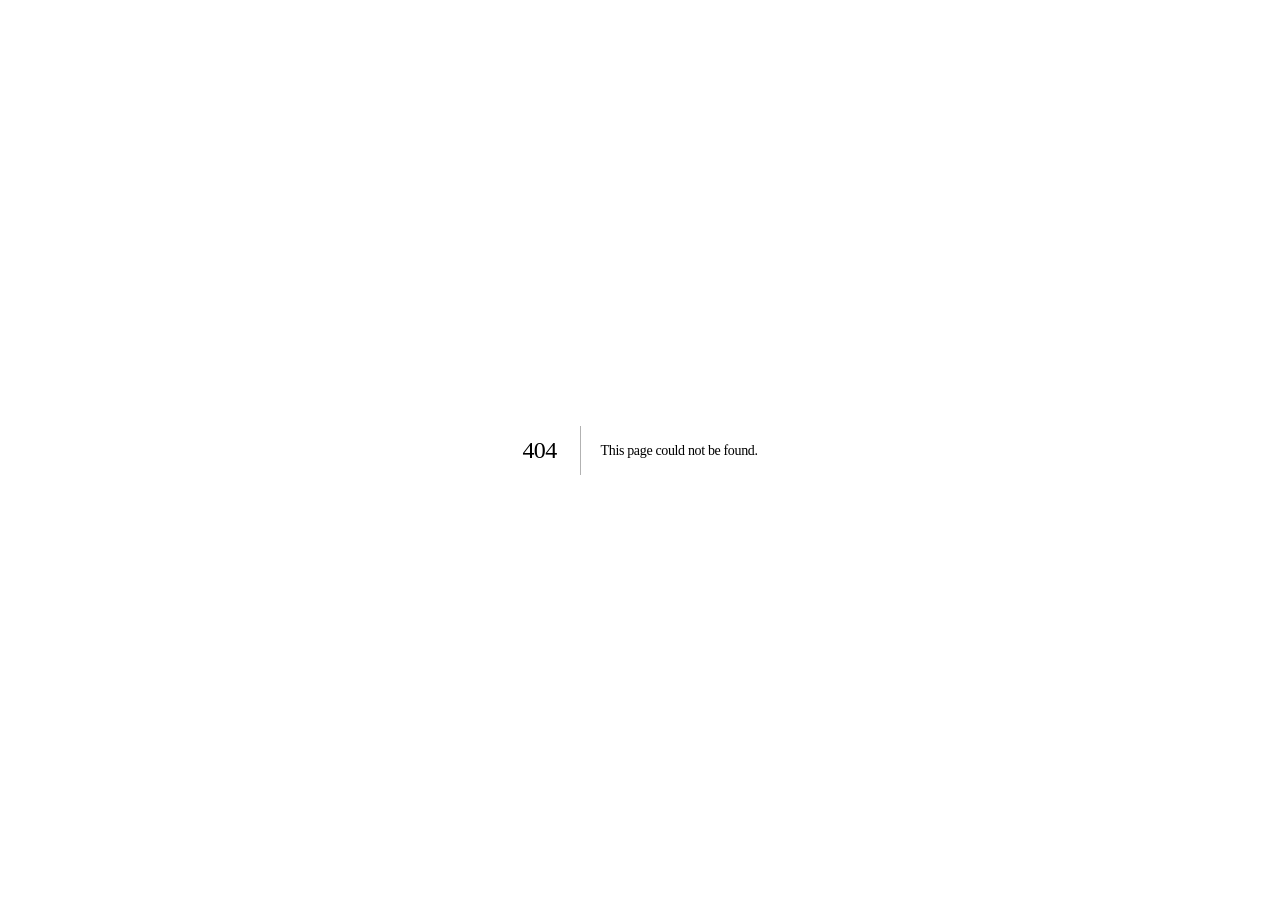
<file: 404/index.html>
<!DOCTYPE html><!--aerfWTOx1jILrcp_gJIUy--><html lang="en"><head><meta charSet="utf-8"/><meta name="viewport" content="width=device-width, initial-scale=1"/><link rel="stylesheet" href="/_next/static/css/ddbf26f343662871.css" data-precedence="next"/><link rel="preload" as="script" fetchPriority="low" href="/_next/static/chunks/webpack-4a462cecab786e93.js"/><script src="/_next/static/chunks/4bd1b696-c023c6e3521b1417.js" async=""></script><script src="/_next/static/chunks/255-accac642d004afa9.js" async=""></script><script src="/_next/static/chunks/main-app-e6977741c56e7a6c.js" async=""></script><title>404: This page could not be found.</title><meta name="robots" content="noindex"/><title>Blue Anchor Plumbing | Plumbing</title><meta name="description" content="Trusted residential and commercial plumbing services serving Seattle with fast, friendly repairs and upgrades."/><link rel="canonical" href="https://www.blueanchorplumbing.com/"/><meta property="og:title" content="Blue Anchor Plumbing | Plumbing"/><meta property="og:description" content="Trusted residential and commercial plumbing services serving Seattle with fast, friendly repairs and upgrades."/><meta property="og:url" content="https://www.blueanchorplumbing.com/"/><meta property="og:type" content="website"/><meta name="twitter:card" content="summary_large_image"/><meta name="twitter:title" content="Blue Anchor Plumbing | Plumbing"/><meta name="twitter:description" content="Trusted residential and commercial plumbing services serving Seattle with fast, friendly repairs and upgrades."/><script type="application/ld+json">{"@context":"https://schema.org","@type":"LocalBusiness","name":"Blue Anchor Plumbing","description":"Trusted residential and commercial plumbing services serving Seattle with fast, friendly repairs and upgrades.","url":"https://www.blueanchorplumbing.com","telephone":"(206) 555-0147","email":"hello@blueanchorplumbing.com","address":{"@type":"PostalAddress","streetAddress":"123 Harbor Way, Seattle, WA"},"openingHours":"Mon-Fri 7am-7pm","hasOfferCatalog":{"@type":"OfferCatalog","name":"Services","itemListElement":[{"@type":"Offer","itemOffered":{"@type":"Service","name":"Emergency repairs"}},{"@type":"Offer","itemOffered":{"@type":"Service","name":"Water heater installation"}},{"@type":"Offer","itemOffered":{"@type":"Service","name":"Drain cleaning"}},{"@type":"Offer","itemOffered":{"@type":"Service","name":"Pipe replacement"}},{"@type":"Offer","itemOffered":{"@type":"Service","name":"Bath & kitchen remodel plumbing"}}]}}</script><script src="/_next/static/chunks/polyfills-42372ed130431b0a.js" noModule=""></script></head><body style="--color-primary:#0B3D91;--color-secondary:#0A2E6E;--color-accent:#F4A261;--color-background:#F7F9FC;--color-surface:#FFFFFF;--color-text:#1A1F2E;--color-muted:#5C6478;--font-heading:&quot;Barlow Condensed&quot;, Georgia, serif;--font-body:Inter, ui-sans-serif, system-ui, sans-serif;--text-hero:clamp(2.5rem, 5vw, 3.5rem);--text-h1:clamp(2rem, 3.5vw, 2.75rem);--text-h2:clamp(1.5rem, 2.5vw, 1.875rem);--text-body:1.0625rem;--text-small:0.9375rem;--section-gap:5rem;--container-max:72rem;--spacing-section:5rem;--spacing-container:72rem;--radius:0.5rem;--shadow:0 4px 8px rgb(20 33 43 / 0.08), 0 12px 28px rgb(20 33 43 / 0.1);--motion-duration:200ms;--motion-ease:cubic-bezier(0.22, 1, 0.36, 1);--card-style:elevated;--button-style:rounded"><div hidden=""><!--$--><!--/$--></div><a href="#main-content" class="sr-only focus:not-sr-only focus:absolute focus:left-4 focus:top-4 focus:z-50 focus:rounded-brand focus:bg-primary focus:px-4 focus:py-2 focus:text-white">Skip to main content</a><div style="font-family:system-ui,&quot;Segoe UI&quot;,Roboto,Helvetica,Arial,sans-serif,&quot;Apple Color Emoji&quot;,&quot;Segoe UI Emoji&quot;;height:100vh;text-align:center;display:flex;flex-direction:column;align-items:center;justify-content:center"><div><style>body{color:#000;background:#fff;margin:0}.next-error-h1{border-right:1px solid rgba(0,0,0,.3)}@media (prefers-color-scheme:dark){body{color:#fff;background:#000}.next-error-h1{border-right:1px solid rgba(255,255,255,.3)}}</style><h1 class="next-error-h1" style="display:inline-block;margin:0 20px 0 0;padding:0 23px 0 0;font-size:24px;font-weight:500;vertical-align:top;line-height:49px">404</h1><div style="display:inline-block"><h2 style="font-size:14px;font-weight:400;line-height:49px;margin:0">This page could not be found.</h2></div></div></div><!--$--><!--/$--><a href="tel:2065550147" class="fixed bottom-4 right-4 z-40 inline-flex items-center gap-2 rounded-full bg-primary px-5 py-3 text-sm font-bold text-white shadow-brand md:hidden" aria-label="Call Blue Anchor Plumbing at (206) 555-0147">Call Now</a><script src="/_next/static/chunks/webpack-4a462cecab786e93.js" id="_R_" async=""></script><script>(self.__next_f=self.__next_f||[]).push([0])</script><script>self.__next_f.push([1,"1:\"$Sreact.fragment\"\n2:I[9766,[],\"\"]\n3:I[8924,[],\"\"]\n8:I[7150,[],\"\"]\n:HL[\"/_next/static/css/ddbf26f343662871.css\",\"style\"]\n"])</script><script>self.__next_f.push([1,"0:{\"P\":null,\"b\":\"aerfWTOx1jILrcp-gJIUy\",\"p\":\"\",\"c\":[\"\",\"_not-found\",\"\"],\"i\":false,\"f\":[[[\"\",{\"children\":[\"/_not-found\",{\"children\":[\"__PAGE__\",{}]}]},\"$undefined\",\"$undefined\",true],[\"\",[\"$\",\"$1\",\"c\",{\"children\":[[[\"$\",\"link\",\"0\",{\"rel\":\"stylesheet\",\"href\":\"/_next/static/css/ddbf26f343662871.css\",\"precedence\":\"next\",\"crossOrigin\":\"$undefined\",\"nonce\":\"$undefined\"}]],[\"$\",\"html\",null,{\"lang\":\"en\",\"children\":[[\"$\",\"head\",null,{\"children\":[\"$\",\"script\",null,{\"type\":\"application/ld+json\",\"dangerouslySetInnerHTML\":{\"__html\":\"{\\\"@context\\\":\\\"https://schema.org\\\",\\\"@type\\\":\\\"LocalBusiness\\\",\\\"name\\\":\\\"Blue Anchor Plumbing\\\",\\\"description\\\":\\\"Trusted residential and commercial plumbing services serving Seattle with fast, friendly repairs and upgrades.\\\",\\\"url\\\":\\\"https://www.blueanchorplumbing.com\\\",\\\"telephone\\\":\\\"(206) 555-0147\\\",\\\"email\\\":\\\"hello@blueanchorplumbing.com\\\",\\\"address\\\":{\\\"@type\\\":\\\"PostalAddress\\\",\\\"streetAddress\\\":\\\"123 Harbor Way, Seattle, WA\\\"},\\\"openingHours\\\":\\\"Mon-Fri 7am-7pm\\\",\\\"hasOfferCatalog\\\":{\\\"@type\\\":\\\"OfferCatalog\\\",\\\"name\\\":\\\"Services\\\",\\\"itemListElement\\\":[{\\\"@type\\\":\\\"Offer\\\",\\\"itemOffered\\\":{\\\"@type\\\":\\\"Service\\\",\\\"name\\\":\\\"Emergency repairs\\\"}},{\\\"@type\\\":\\\"Offer\\\",\\\"itemOffered\\\":{\\\"@type\\\":\\\"Service\\\",\\\"name\\\":\\\"Water heater installation\\\"}},{\\\"@type\\\":\\\"Offer\\\",\\\"itemOffered\\\":{\\\"@type\\\":\\\"Service\\\",\\\"name\\\":\\\"Drain cleaning\\\"}},{\\\"@type\\\":\\\"Offer\\\",\\\"itemOffered\\\":{\\\"@type\\\":\\\"Service\\\",\\\"name\\\":\\\"Pipe replacement\\\"}},{\\\"@type\\\":\\\"Offer\\\",\\\"itemOffered\\\":{\\\"@type\\\":\\\"Service\\\",\\\"name\\\":\\\"Bath \u0026 kitchen remodel plumbing\\\"}}]}}\"}}]}],[\"$\",\"body\",null,{\"style\":{\"--color-primary\":\"#0B3D91\",\"--color-secondary\":\"#0A2E6E\",\"--color-accent\":\"#F4A261\",\"--color-background\":\"#F7F9FC\",\"--color-surface\":\"#FFFFFF\",\"--color-text\":\"#1A1F2E\",\"--color-muted\":\"#5C6478\",\"--font-heading\":\"\\\"Barlow Condensed\\\", Georgia, serif\",\"--font-body\":\"Inter, ui-sans-serif, system-ui, sans-serif\",\"--text-hero\":\"clamp(2.5rem, 5vw, 3.5rem)\",\"--text-h1\":\"clamp(2rem, 3.5vw, 2.75rem)\",\"--text-h2\":\"clamp(1.5rem, 2.5vw, 1.875rem)\",\"--text-body\":\"1.0625rem\",\"--text-small\":\"0.9375rem\",\"--section-gap\":\"5rem\",\"--container-max\":\"72rem\",\"--spacing-section\":\"5rem\",\"--spacing-container\":\"72rem\",\"--radius\":\"0.5rem\",\"--shadow\":\"0 4px 8px rgb(20 33 43 / 0.08), 0 12px 28px rgb(20 33 43 / 0.1)\",\"--motion-duration\":\"200ms\",\"--motion-ease\":\"cubic-bezier(0.22, 1, 0.36, 1)\",\"--card-style\":\"elevated\",\"--button-style\":\"rounded\"},\"children\":[[\"$\",\"a\",null,{\"href\":\"#main-content\",\"className\":\"sr-only focus:not-sr-only focus:absolute focus:left-4 focus:top-4 focus:z-50 focus:rounded-brand focus:bg-primary focus:px-4 focus:py-2 focus:text-white\",\"children\":\"Skip to main content\"}],[\"$\",\"$L2\",null,{\"parallelRouterKey\":\"children\",\"error\":\"$undefined\",\"errorStyles\":\"$undefined\",\"errorScripts\":\"$undefined\",\"template\":[\"$\",\"$L3\",null,{}],\"templateStyles\":\"$undefined\",\"templateScripts\":\"$undefined\",\"notFound\":\"$undefined\",\"forbidden\":\"$undefined\",\"unauthorized\":\"$undefined\"}],[\"$\",\"a\",null,{\"href\":\"tel:2065550147\",\"className\":\"fixed bottom-4 right-4 z-40 inline-flex items-center gap-2 rounded-full bg-primary px-5 py-3 text-sm font-bold text-white shadow-brand md:hidden\",\"aria-label\":\"Call Blue Anchor Plumbing at (206) 555-0147\",\"children\":\"Call Now\"}]]}]]}]]}],{\"children\":[\"/_not-found\",[\"$\",\"$1\",\"c\",{\"children\":[null,[\"$\",\"$L2\",null,{\"parallelRouterKey\":\"children\",\"error\":\"$undefined\",\"errorStyles\":\"$undefined\",\"errorScripts\":\"$undefined\",\"template\":[\"$\",\"$L3\",null,{}],\"templateStyles\":\"$undefined\",\"templateScripts\":\"$undefined\",\"notFound\":\"$undefined\",\"forbidden\":\"$undefined\",\"unauthorized\":\"$undefined\"}]]}],{\"children\":[\"__PAGE__\",[\"$\",\"$1\",\"c\",{\"children\":[[[\"$\",\"title\",null,{\"children\":\"404: This page could not be found.\"}],[\"$\",\"div\",null,{\"style\":{\"fontFamily\":\"system-ui,\\\"Segoe UI\\\",Roboto,Helvetica,Arial,sans-serif,\\\"Apple Color Emoji\\\",\\\"Segoe UI Emoji\\\"\",\"height\":\"100vh\",\"textAlign\":\"center\",\"display\":\"flex\",\"flexDirection\":\"column\",\"alignItems\":\"center\",\"justifyContent\":\"center\"},\"children\":[\"$\",\"div\",null,{\"children\":[[\"$\",\"style\",null,{\"dangerouslySetInnerHTML\":{\"__html\":\"body{color:#000;background:#fff;margin:0}.next-error-h1{border-right:1px solid rgba(0,0,0,.3)}@media (prefers-color-scheme:dark){body{color:#fff;background:#000}.next-error-h1{border-right:1px solid rgba(255,255,255,.3)}}\"}}],\"$L4\",\"$L5\"]}]}]],null,\"$L6\"]}],{},null,false]},null,false]},null,false],\"$L7\",false]],\"m\":\"$undefined\",\"G\":[\"$8\",[]],\"s\":false,\"S\":true}\n"])</script><script>self.__next_f.push([1,"9:I[4431,[],\"OutletBoundary\"]\nb:I[5278,[],\"AsyncMetadataOutlet\"]\nd:I[4431,[],\"ViewportBoundary\"]\nf:I[4431,[],\"MetadataBoundary\"]\n10:\"$Sreact.suspense\"\n4:[\"$\",\"h1\",null,{\"className\":\"next-error-h1\",\"style\":{\"display\":\"inline-block\",\"margin\":\"0 20px 0 0\",\"padding\":\"0 23px 0 0\",\"fontSize\":24,\"fontWeight\":500,\"verticalAlign\":\"top\",\"lineHeight\":\"49px\"},\"children\":404}]\n5:[\"$\",\"div\",null,{\"style\":{\"display\":\"inline-block\"},\"children\":[\"$\",\"h2\",null,{\"style\":{\"fontSize\":14,\"fontWeight\":400,\"lineHeight\":\"49px\",\"margin\":0},\"children\":\"This page could not be found.\"}]}]\n6:[\"$\",\"$L9\",null,{\"children\":[\"$La\",[\"$\",\"$Lb\",null,{\"promise\":\"$@c\"}]]}]\n7:[\"$\",\"$1\",\"h\",{\"children\":[[\"$\",\"meta\",null,{\"name\":\"robots\",\"content\":\"noindex\"}],[[\"$\",\"$Ld\",null,{\"children\":\"$Le\"}],null],[\"$\",\"$Lf\",null,{\"children\":[\"$\",\"div\",null,{\"hidden\":true,\"children\":[\"$\",\"$10\",null,{\"fallback\":null,\"children\":\"$L11\"}]}]}]]}]\n"])</script><script>self.__next_f.push([1,"e:[[\"$\",\"meta\",\"0\",{\"charSet\":\"utf-8\"}],[\"$\",\"meta\",\"1\",{\"name\":\"viewport\",\"content\":\"width=device-width, initial-scale=1\"}]]\na:null\n"])</script><script>self.__next_f.push([1,"c:{\"metadata\":[[\"$\",\"title\",\"0\",{\"children\":\"Blue Anchor Plumbing | Plumbing\"}],[\"$\",\"meta\",\"1\",{\"name\":\"description\",\"content\":\"Trusted residential and commercial plumbing services serving Seattle with fast, friendly repairs and upgrades.\"}],[\"$\",\"link\",\"2\",{\"rel\":\"canonical\",\"href\":\"https://www.blueanchorplumbing.com/\"}],[\"$\",\"meta\",\"3\",{\"property\":\"og:title\",\"content\":\"Blue Anchor Plumbing | Plumbing\"}],[\"$\",\"meta\",\"4\",{\"property\":\"og:description\",\"content\":\"Trusted residential and commercial plumbing services serving Seattle with fast, friendly repairs and upgrades.\"}],[\"$\",\"meta\",\"5\",{\"property\":\"og:url\",\"content\":\"https://www.blueanchorplumbing.com/\"}],[\"$\",\"meta\",\"6\",{\"property\":\"og:type\",\"content\":\"website\"}],[\"$\",\"meta\",\"7\",{\"name\":\"twitter:card\",\"content\":\"summary_large_image\"}],[\"$\",\"meta\",\"8\",{\"name\":\"twitter:title\",\"content\":\"Blue Anchor Plumbing | Plumbing\"}],[\"$\",\"meta\",\"9\",{\"name\":\"twitter:description\",\"content\":\"Trusted residential and commercial plumbing services serving Seattle with fast, friendly repairs and upgrades.\"}]],\"error\":null,\"digest\":\"$undefined\"}\n"])</script><script>self.__next_f.push([1,"11:\"$c:metadata\"\n"])</script></body></html>
</file>
<file: _next/static/css/ddbf26f343662871.css>
*,:after,:before{--tw-border-spacing-x:0;--tw-border-spacing-y:0;--tw-translate-x:0;--tw-translate-y:0;--tw-rotate:0;--tw-skew-x:0;--tw-skew-y:0;--tw-scale-x:1;--tw-scale-y:1;--tw-pan-x: ;--tw-pan-y: ;--tw-pinch-zoom: ;--tw-scroll-snap-strictness:proximity;--tw-gradient-from-position: ;--tw-gradient-via-position: ;--tw-gradient-to-position: ;--tw-ordinal: ;--tw-slashed-zero: ;--tw-numeric-figure: ;--tw-numeric-spacing: ;--tw-numeric-fraction: ;--tw-ring-inset: ;--tw-ring-offset-width:0px;--tw-ring-offset-color:#fff;--tw-ring-color:rgb(59 130 246/0.5);--tw-ring-offset-shadow:0 0 #0000;--tw-ring-shadow:0 0 #0000;--tw-shadow:0 0 #0000;--tw-shadow-colored:0 0 #0000;--tw-blur: ;--tw-brightness: ;--tw-contrast: ;--tw-grayscale: ;--tw-hue-rotate: ;--tw-invert: ;--tw-saturate: ;--tw-sepia: ;--tw-drop-shadow: ;--tw-backdrop-blur: ;--tw-backdrop-brightness: ;--tw-backdrop-contrast: ;--tw-backdrop-grayscale: ;--tw-backdrop-hue-rotate: ;--tw-backdrop-invert: ;--tw-backdrop-opacity: ;--tw-backdrop-saturate: ;--tw-backdrop-sepia: ;--tw-contain-size: ;--tw-contain-layout: ;--tw-contain-paint: ;--tw-contain-style: }::backdrop{--tw-border-spacing-x:0;--tw-border-spacing-y:0;--tw-translate-x:0;--tw-translate-y:0;--tw-rotate:0;--tw-skew-x:0;--tw-skew-y:0;--tw-scale-x:1;--tw-scale-y:1;--tw-pan-x: ;--tw-pan-y: ;--tw-pinch-zoom: ;--tw-scroll-snap-strictness:proximity;--tw-gradient-from-position: ;--tw-gradient-via-position: ;--tw-gradient-to-position: ;--tw-ordinal: ;--tw-slashed-zero: ;--tw-numeric-figure: ;--tw-numeric-spacing: ;--tw-numeric-fraction: ;--tw-ring-inset: ;--tw-ring-offset-width:0px;--tw-ring-offset-color:#fff;--tw-ring-color:rgb(59 130 246/0.5);--tw-ring-offset-shadow:0 0 #0000;--tw-ring-shadow:0 0 #0000;--tw-shadow:0 0 #0000;--tw-shadow-colored:0 0 #0000;--tw-blur: ;--tw-brightness: ;--tw-contrast: ;--tw-grayscale: ;--tw-hue-rotate: ;--tw-invert: ;--tw-saturate: ;--tw-sepia: ;--tw-drop-shadow: ;--tw-backdrop-blur: ;--tw-backdrop-brightness: ;--tw-backdrop-contrast: ;--tw-backdrop-grayscale: ;--tw-backdrop-hue-rotate: ;--tw-backdrop-invert: ;--tw-backdrop-opacity: ;--tw-backdrop-saturate: ;--tw-backdrop-sepia: ;--tw-contain-size: ;--tw-contain-layout: ;--tw-contain-paint: ;--tw-contain-style: }/*
! tailwindcss v3.4.19 | MIT License | https://tailwindcss.com
*/*,:after,:before{box-sizing:border-box;border:0 solid #e5e7eb}:after,:before{--tw-content:""}:host,html{line-height:1.5;-webkit-text-size-adjust:100%;-moz-tab-size:4;-o-tab-size:4;tab-size:4;font-family:ui-sans-serif,system-ui,sans-serif,Apple Color Emoji,Segoe UI Emoji,Segoe UI Symbol,Noto Color Emoji;font-feature-settings:normal;font-variation-settings:normal;-webkit-tap-highlight-color:transparent}body{margin:0;line-height:inherit}hr{height:0;color:inherit;border-top-width:1px}abbr:where([title]){-webkit-text-decoration:underline dotted;text-decoration:underline dotted}h1,h2,h3,h4,h5,h6{font-size:inherit;font-weight:inherit}a{color:inherit;text-decoration:inherit}b,strong{font-weight:bolder}code,kbd,pre,samp{font-family:ui-monospace,SFMono-Regular,Menlo,Monaco,Consolas,Liberation Mono,Courier New,monospace;font-feature-settings:normal;font-variation-settings:normal;font-size:1em}small{font-size:80%}sub,sup{font-size:75%;line-height:0;position:relative;vertical-align:baseline}sub{bottom:-.25em}sup{top:-.5em}table{text-indent:0;border-color:inherit;border-collapse:collapse}button,input,optgroup,select,textarea{font-family:inherit;font-feature-settings:inherit;font-variation-settings:inherit;font-size:100%;font-weight:inherit;line-height:inherit;letter-spacing:inherit;color:inherit;margin:0;padding:0}button,select{text-transform:none}button,input:where([type=button]),input:where([type=reset]),input:where([type=submit]){-webkit-appearance:button;background-color:transparent;background-image:none}:-moz-focusring{outline:auto}:-moz-ui-invalid{box-shadow:none}progress{vertical-align:baseline}::-webkit-inner-spin-button,::-webkit-outer-spin-button{height:auto}[type=search]{-webkit-appearance:textfield;outline-offset:-2px}::-webkit-search-decoration{-webkit-appearance:none}::-webkit-file-upload-button{-webkit-appearance:button;font:inherit}summary{display:list-item}blockquote,dd,dl,figure,h1,h2,h3,h4,h5,h6,hr,p,pre{margin:0}fieldset{margin:0}fieldset,legend{padding:0}menu,ol,ul{list-style:none;margin:0;padding:0}dialog{padding:0}textarea{resize:vertical}input::-moz-placeholder,textarea::-moz-placeholder{opacity:1;color:#9ca3af}input::placeholder,textarea::placeholder{opacity:1;color:#9ca3af}[role=button],button{cursor:pointer}:disabled{cursor:default}audio,canvas,embed,iframe,img,object,svg,video{display:block;vertical-align:middle}img,video{max-width:100%;height:auto}[hidden]:where(:not([hidden=until-found])){display:none}html{scroll-behavior:smooth}body{background-color:var(--color-background);font-family:var(--font-body),system-ui,sans-serif;color:var(--color-text);-webkit-font-smoothing:antialiased;-moz-osx-font-smoothing:grayscale}h1,h2,h3,h4{font-family:var(--font-heading),system-ui,sans-serif;letter-spacing:-.025em}:focus-visible{outline-width:2px;outline-offset:2px;outline-color:var(--color-accent)}@media (prefers-reduced-motion:reduce){html{scroll-behavior:auto}*,:after,:before{animation-duration:.01ms!important;animation-iteration-count:1!important;transition-duration:.01ms!important}}.container{width:100%}@media (min-width:640px){.container{max-width:640px}}@media (min-width:768px){.container{max-width:768px}}@media (min-width:1024px){.container{max-width:1024px}}@media (min-width:1280px){.container{max-width:1280px}}@media (min-width:1536px){.container{max-width:1536px}}.container-site{margin-left:auto;margin-right:auto;width:100%;padding-left:1rem;padding-right:1rem}@media (min-width:640px){.container-site{padding-left:1.5rem;padding-right:1.5rem}}@media (min-width:1024px){.container-site{padding-left:2rem;padding-right:2rem}}.container-site{max-width:var(--container-max)}.section-y{padding-block:var(--section-gap)}.btn-primary{display:inline-flex;align-items:center;justify-content:center;padding:.75rem 1.25rem;font-weight:600;--tw-text-opacity:1;color:rgb(255 255 255/var(--tw-text-opacity,1));transition-property:color,background-color,border-color,text-decoration-color,fill,stroke,opacity,box-shadow,transform,filter,backdrop-filter;transition-timing-function:cubic-bezier(.4,0,.2,1);transition-duration:.15s;background:var(--color-primary);border-radius:var(--radius)}.btn-primary:hover{filter:brightness(1.05)}.btn-secondary{display:inline-flex;align-items:center;justify-content:center;padding:.75rem 1.25rem;font-weight:600;transition-property:color,background-color,border-color,text-decoration-color,fill,stroke,opacity,box-shadow,transform,filter,backdrop-filter;transition-timing-function:cubic-bezier(.4,0,.2,1);transition-duration:.15s;color:var(--color-primary);background:color-mix(in srgb,var(--color-primary) 10%,transparent);border-radius:var(--radius)}.card-surface{background:var(--color-surface);border-radius:var(--radius);box-shadow:var(--shadow)}.reveal{opacity:0;transform:translateY(12px);transition:opacity .5s ease,transform .5s ease}.reveal.is-visible{opacity:1;transform:translateY(0)}.sr-only{position:absolute;width:1px;height:1px;padding:0;margin:-1px;overflow:hidden;clip:rect(0,0,0,0);white-space:nowrap;border-width:0}.pointer-events-none{pointer-events:none}.fixed{position:fixed}.absolute{position:absolute}.relative{position:relative}.sticky{position:sticky}.inset-0{inset:0}.inset-y-0{top:0;bottom:0}.bottom-4{bottom:1rem}.bottom-8{bottom:2rem}.left-0{left:0}.left-1\/2{left:50%}.right-0{right:0}.right-4{right:1rem}.top-0{top:0}.top-8{top:2rem}.z-10{z-index:10}.z-30{z-index:30}.z-40{z-index:40}.z-50{z-index:50}.mx-auto{margin-left:auto;margin-right:auto}.my-4{margin-top:1rem;margin-bottom:1rem}.mb-0\.5{margin-bottom:.125rem}.mb-1{margin-bottom:.25rem}.mb-14{margin-bottom:3.5rem}.mb-2{margin-bottom:.5rem}.mb-3{margin-bottom:.75rem}.mb-4{margin-bottom:1rem}.mb-5{margin-bottom:1.25rem}.mb-6{margin-bottom:1.5rem}.mb-8{margin-bottom:2rem}.ml-4{margin-left:1rem}.mt-1{margin-top:.25rem}.mt-14{margin-top:3.5rem}.mt-2{margin-top:.5rem}.mt-3{margin-top:.75rem}.mt-4{margin-top:1rem}.mt-5{margin-top:1.25rem}.mt-6{margin-top:1.5rem}.mt-8{margin-top:2rem}.block{display:block}.inline-block{display:inline-block}.inline{display:inline}.flex{display:flex}.inline-flex{display:inline-flex}.grid{display:grid}.hidden{display:none}.h-1{height:.25rem}.h-10{height:2.5rem}.h-12{height:3rem}.h-3\.5{height:.875rem}.h-4{height:1rem}.h-5{height:1.25rem}.h-7{height:1.75rem}.h-9{height:2.25rem}.h-\[28rem\]{height:28rem}.h-full{height:100%}.h-px{height:1px}.min-h-\[200px\]{min-height:200px}.min-h-\[560px\]{min-height:560px}.w-0\.5{width:.125rem}.w-10{width:2.5rem}.w-12{width:3rem}.w-16{width:4rem}.w-3\.5{width:.875rem}.w-4{width:1rem}.w-5{width:1.25rem}.w-7{width:1.75rem}.w-9{width:2.25rem}.w-\[28rem\]{width:28rem}.w-full{width:100%}.min-w-0{min-width:0}.max-w-2xl{max-width:42rem}.max-w-5xl{max-width:64rem}.max-w-6xl,.max-w-\[72rem\]{max-width:72rem}.max-w-md{max-width:28rem}.max-w-xl{max-width:36rem}.flex-1{flex:1 1 0%}.flex-shrink-0,.shrink-0{flex-shrink:0}.flex-grow{flex-grow:1}.-translate-x-1\/2{--tw-translate-x:-50%;transform:translate(var(--tw-translate-x),var(--tw-translate-y)) rotate(var(--tw-rotate)) skewX(var(--tw-skew-x)) skewY(var(--tw-skew-y)) scaleX(var(--tw-scale-x)) scaleY(var(--tw-scale-y))}.select-none{-webkit-user-select:none;-moz-user-select:none;user-select:none}.resize-none{resize:none}.list-none{list-style-type:none}.grid-cols-1{grid-template-columns:repeat(1,minmax(0,1fr))}.flex-col{flex-direction:column}.flex-wrap{flex-wrap:wrap}.items-start{align-items:flex-start}.items-center{align-items:center}.items-stretch{align-items:stretch}.justify-start{justify-content:flex-start}.justify-end{justify-content:flex-end}.justify-center{justify-content:center}.justify-between{justify-content:space-between}.justify-around{justify-content:space-around}.gap-0{gap:0}.gap-1{gap:.25rem}.gap-1\.5{gap:.375rem}.gap-10{gap:2.5rem}.gap-12{gap:3rem}.gap-2{gap:.5rem}.gap-3{gap:.75rem}.gap-4{gap:1rem}.gap-5{gap:1.25rem}.gap-6{gap:1.5rem}.gap-8{gap:2rem}.gap-x-6{-moz-column-gap:1.5rem;column-gap:1.5rem}.gap-x-8{-moz-column-gap:2rem;column-gap:2rem}.gap-y-1{row-gap:.25rem}.gap-y-2{row-gap:.5rem}.overflow-hidden{overflow:hidden}.break-all{word-break:break-all}.rounded{border-radius:.25rem}.rounded-2xl{border-radius:1rem}.rounded-full{border-radius:9999px}.rounded-lg{border-radius:.5rem}.rounded-xl{border-radius:.75rem}.border{border-width:1px}.border-2{border-width:2px}.border-b{border-bottom-width:1px}.border-t{border-top-width:1px}.border-dashed{border-style:dashed}.border-black\/5{border-color:rgb(0 0 0/.05)}.border-transparent{border-color:transparent}.border-white{--tw-border-opacity:1;border-color:rgb(255 255 255/var(--tw-border-opacity,1))}.border-white\/10{border-color:rgb(255 255 255/.1)}.bg-primary{background-color:var(--color-primary)}.bg-surface{background-color:var(--color-surface)}.bg-white{--tw-bg-opacity:1;background-color:rgb(255 255 255/var(--tw-bg-opacity,1))}.bg-gradient-to-br{background-image:linear-gradient(to bottom right,var(--tw-gradient-stops))}.object-cover{-o-object-fit:cover;object-fit:cover}.p-0{padding:0}.p-5{padding:1.25rem}.p-6{padding:1.5rem}.p-7{padding:1.75rem}.p-8{padding:2rem}.px-3{padding-left:.75rem;padding-right:.75rem}.px-4{padding-left:1rem;padding-right:1rem}.px-5{padding-left:1.25rem;padding-right:1.25rem}.px-6{padding-left:1.5rem;padding-right:1.5rem}.px-7{padding-left:1.75rem;padding-right:1.75rem}.px-8{padding-left:2rem;padding-right:2rem}.py-1{padding-top:.25rem;padding-bottom:.25rem}.py-1\.5{padding-top:.375rem;padding-bottom:.375rem}.py-10{padding-top:2.5rem;padding-bottom:2.5rem}.py-12{padding-top:3rem;padding-bottom:3rem}.py-16{padding-top:4rem;padding-bottom:4rem}.py-2{padding-top:.5rem;padding-bottom:.5rem}.py-2\.5{padding-top:.625rem;padding-bottom:.625rem}.py-20{padding-top:5rem;padding-bottom:5rem}.py-3{padding-top:.75rem;padding-bottom:.75rem}.py-3\.5{padding-top:.875rem;padding-bottom:.875rem}.py-4{padding-top:1rem;padding-bottom:1rem}.py-5{padding-top:1.25rem;padding-bottom:1.25rem}.py-8{padding-top:2rem;padding-bottom:2rem}.pr-0{padding-right:0}.pr-8{padding-right:2rem}.text-center{text-align:center}.font-\[\'Barlow_Condensed\'\]{font-family:Barlow Condensed}.text-2xl{font-size:1.5rem;line-height:2rem}.text-3xl{font-size:1.875rem;line-height:2.25rem}.text-4xl{font-size:2.25rem;line-height:2.5rem}.text-base{font-size:1rem;line-height:1.5rem}.text-lg{font-size:1.125rem;line-height:1.75rem}.text-sm{font-size:.875rem;line-height:1.25rem}.text-xl{font-size:1.25rem;line-height:1.75rem}.text-xs{font-size:.75rem;line-height:1rem}.font-bold{font-weight:700}.font-extrabold{font-weight:800}.font-medium{font-weight:500}.font-semibold{font-weight:600}.uppercase{text-transform:uppercase}.not-italic{font-style:normal}.leading-none{line-height:1}.leading-relaxed{line-height:1.625}.leading-snug{line-height:1.375}.leading-tight{line-height:1.25}.tracking-\[0\.16em\]{letter-spacing:.16em}.tracking-tight{letter-spacing:-.025em}.tracking-wide{letter-spacing:.025em}.tracking-widest{letter-spacing:.1em}.text-accent{color:var(--color-accent)}.text-blue-100{--tw-text-opacity:1;color:rgb(219 234 254/var(--tw-text-opacity,1))}.text-blue-200{--tw-text-opacity:1;color:rgb(191 219 254/var(--tw-text-opacity,1))}.text-blue-300{--tw-text-opacity:1;color:rgb(147 197 253/var(--tw-text-opacity,1))}.text-blue-400{--tw-text-opacity:1;color:rgb(96 165 250/var(--tw-text-opacity,1))}.text-foreground{color:var(--color-text)}.text-muted{color:var(--color-muted)}.text-white{--tw-text-opacity:1;color:rgb(255 255 255/var(--tw-text-opacity,1))}.text-white\/40{color:rgb(255 255 255/.4)}.text-white\/70{color:rgb(255 255 255/.7)}.text-white\/80{color:rgb(255 255 255/.8)}.text-white\/85{color:rgb(255 255 255/.85)}.opacity-80{opacity:.8}.opacity-\[0\.03\]{opacity:.03}.opacity-\[0\.06\]{opacity:.06}.shadow-2xl{--tw-shadow:0 25px 50px -12px rgb(0 0 0/0.25);--tw-shadow-colored:0 25px 50px -12px var(--tw-shadow-color)}.shadow-2xl,.shadow-brand{box-shadow:var(--tw-ring-offset-shadow,0 0 #0000),var(--tw-ring-shadow,0 0 #0000),var(--tw-shadow)}.shadow-brand{--tw-shadow:var(--shadow);--tw-shadow-colored:var(--shadow)}.shadow-lg{--tw-shadow:0 10px 15px -3px rgb(0 0 0/0.1),0 4px 6px -4px rgb(0 0 0/0.1);--tw-shadow-colored:0 10px 15px -3px var(--tw-shadow-color),0 4px 6px -4px var(--tw-shadow-color)}.shadow-lg,.shadow-md{box-shadow:var(--tw-ring-offset-shadow,0 0 #0000),var(--tw-ring-shadow,0 0 #0000),var(--tw-shadow)}.shadow-md{--tw-shadow:0 4px 6px -1px rgb(0 0 0/0.1),0 2px 4px -2px rgb(0 0 0/0.1);--tw-shadow-colored:0 4px 6px -1px var(--tw-shadow-color),0 2px 4px -2px var(--tw-shadow-color)}.shadow-xl{--tw-shadow:0 20px 25px -5px rgb(0 0 0/0.1),0 8px 10px -6px rgb(0 0 0/0.1);--tw-shadow-colored:0 20px 25px -5px var(--tw-shadow-color),0 8px 10px -6px var(--tw-shadow-color);box-shadow:var(--tw-ring-offset-shadow,0 0 #0000),var(--tw-ring-shadow,0 0 #0000),var(--tw-shadow)}.backdrop-blur{--tw-backdrop-blur:blur(8px);backdrop-filter:var(--tw-backdrop-blur) var(--tw-backdrop-brightness) var(--tw-backdrop-contrast) var(--tw-backdrop-grayscale) var(--tw-backdrop-hue-rotate) var(--tw-backdrop-invert) var(--tw-backdrop-opacity) var(--tw-backdrop-saturate) var(--tw-backdrop-sepia)}.transition-colors{transition-property:color,background-color,border-color,text-decoration-color,fill,stroke;transition-timing-function:cubic-bezier(.4,0,.2,1);transition-duration:.15s}.transition-opacity{transition-property:opacity;transition-timing-function:cubic-bezier(.4,0,.2,1);transition-duration:.15s}:root{--color-primary:#0b3d91;--color-secondary:#1e3a5f;--color-accent:#f4a261;--color-background:#f8fafc;--color-surface:#ffffff;--color-text:#0f172a;--color-muted:#475569;--font-heading:Inter,system-ui,sans-serif;--font-body:Inter,system-ui,sans-serif;--section-gap:4rem;--container-max:72rem;--radius:0.75rem;--shadow:0 4px 24px rgba(15,23,42,0.08)}.hover\:border-\[\#0B3D91\]\/10:hover{border-color:rgb(11 61 145/.1)}.hover\:bg-blue-50:hover{--tw-bg-opacity:1;background-color:rgb(239 246 255/var(--tw-bg-opacity,1))}.hover\:bg-white\/10:hover{background-color:rgb(255 255 255/.1)}.hover\:text-primary:hover{color:var(--color-primary)}.hover\:text-white:hover{--tw-text-opacity:1;color:rgb(255 255 255/var(--tw-text-opacity,1))}.hover\:underline:hover{text-decoration-line:underline}.hover\:opacity-80:hover{opacity:.8}.hover\:opacity-90:hover{opacity:.9}.focus\:not-sr-only:focus{position:static;width:auto;height:auto;padding:0;margin:0;overflow:visible;clip:auto;white-space:normal}.focus\:absolute:focus{position:absolute}.focus\:left-4:focus{left:1rem}.focus\:top-4:focus{top:1rem}.focus\:z-50:focus{z-index:50}.focus\:rounded-brand:focus{border-radius:var(--radius)}.focus\:bg-primary:focus{background-color:var(--color-primary)}.focus\:px-4:focus{padding-left:1rem;padding-right:1rem}.focus\:py-2:focus{padding-top:.5rem;padding-bottom:.5rem}.focus\:text-white:focus{--tw-text-opacity:1;color:rgb(255 255 255/var(--tw-text-opacity,1))}.focus\:underline:focus{text-decoration-line:underline}.focus\:outline-none:focus{outline:2px solid transparent;outline-offset:2px}.focus\:ring-2:focus{--tw-ring-offset-shadow:var(--tw-ring-inset) 0 0 0 var(--tw-ring-offset-width) var(--tw-ring-offset-color);--tw-ring-shadow:var(--tw-ring-inset) 0 0 0 calc(2px + var(--tw-ring-offset-width)) var(--tw-ring-color);box-shadow:var(--tw-ring-offset-shadow),var(--tw-ring-shadow),var(--tw-shadow,0 0 #0000)}.focus\:ring-white:focus{--tw-ring-opacity:1;--tw-ring-color:rgb(255 255 255/var(--tw-ring-opacity,1))}.focus\:ring-offset-2:focus{--tw-ring-offset-width:2px}.focus-visible\:outline:focus-visible{outline-style:solid}.focus-visible\:outline-2:focus-visible{outline-width:2px}.focus-visible\:outline-offset-2:focus-visible{outline-offset:2px}.focus-visible\:ring-2:focus-visible{--tw-ring-offset-shadow:var(--tw-ring-inset) 0 0 0 var(--tw-ring-offset-width) var(--tw-ring-offset-color);--tw-ring-shadow:var(--tw-ring-inset) 0 0 0 calc(2px + var(--tw-ring-offset-width)) var(--tw-ring-color);box-shadow:var(--tw-ring-offset-shadow),var(--tw-ring-shadow),var(--tw-shadow,0 0 #0000)}.focus-visible\:ring-white\/50:focus-visible{--tw-ring-color:rgb(255 255 255/0.5)}.focus-visible\:ring-white\/60:focus-visible{--tw-ring-color:rgb(255 255 255/0.6)}.focus-visible\:ring-offset-2:focus-visible{--tw-ring-offset-width:2px}@media (min-width:640px){.sm\:inline{display:inline}.sm\:grid-cols-2{grid-template-columns:repeat(2,minmax(0,1fr))}.sm\:flex-row{flex-direction:row}.sm\:p-10{padding:2.5rem}.sm\:px-6{padding-left:1.5rem;padding-right:1.5rem}.sm\:py-24{padding-top:6rem;padding-bottom:6rem}.sm\:text-left{text-align:left}.sm\:text-right{text-align:right}.sm\:text-3xl{font-size:1.875rem;line-height:2.25rem}.sm\:text-5xl{font-size:3rem;line-height:1}.sm\:text-lg{font-size:1.125rem;line-height:1.75rem}}@media (min-width:768px){.md\:block{display:block}.md\:flex{display:flex}.md\:hidden{display:none}.md\:grid-cols-3{grid-template-columns:repeat(3,minmax(0,1fr))}.md\:text-5xl{font-size:3rem;line-height:1}.md\:text-lg{font-size:1.125rem;line-height:1.75rem}}@media (min-width:1024px){.lg\:block{display:block}.lg\:flex{display:flex}.lg\:hidden{display:none}.lg\:min-h-\[640px\]{min-height:640px}.lg\:w-auto{width:auto}.lg\:min-w-\[320px\]{min-width:320px}.lg\:grid-cols-2{grid-template-columns:repeat(2,minmax(0,1fr))}.lg\:grid-cols-3{grid-template-columns:repeat(3,minmax(0,1fr))}.lg\:grid-cols-4{grid-template-columns:repeat(4,minmax(0,1fr))}.lg\:flex-row{flex-direction:row}.lg\:items-center{align-items:center}.lg\:justify-start{justify-content:flex-start}.lg\:justify-between{justify-content:space-between}.lg\:gap-12{gap:3rem}.lg\:gap-16{gap:4rem}.lg\:px-8{padding-left:2rem;padding-right:2rem}.lg\:py-20{padding-top:5rem;padding-bottom:5rem}.lg\:py-28{padding-top:7rem;padding-bottom:7rem}.lg\:pr-12{padding-right:3rem}.lg\:text-left{text-align:left}}@media (min-width:1280px){.xl\:text-6xl{font-size:3.75rem;line-height:1}}
</file>
